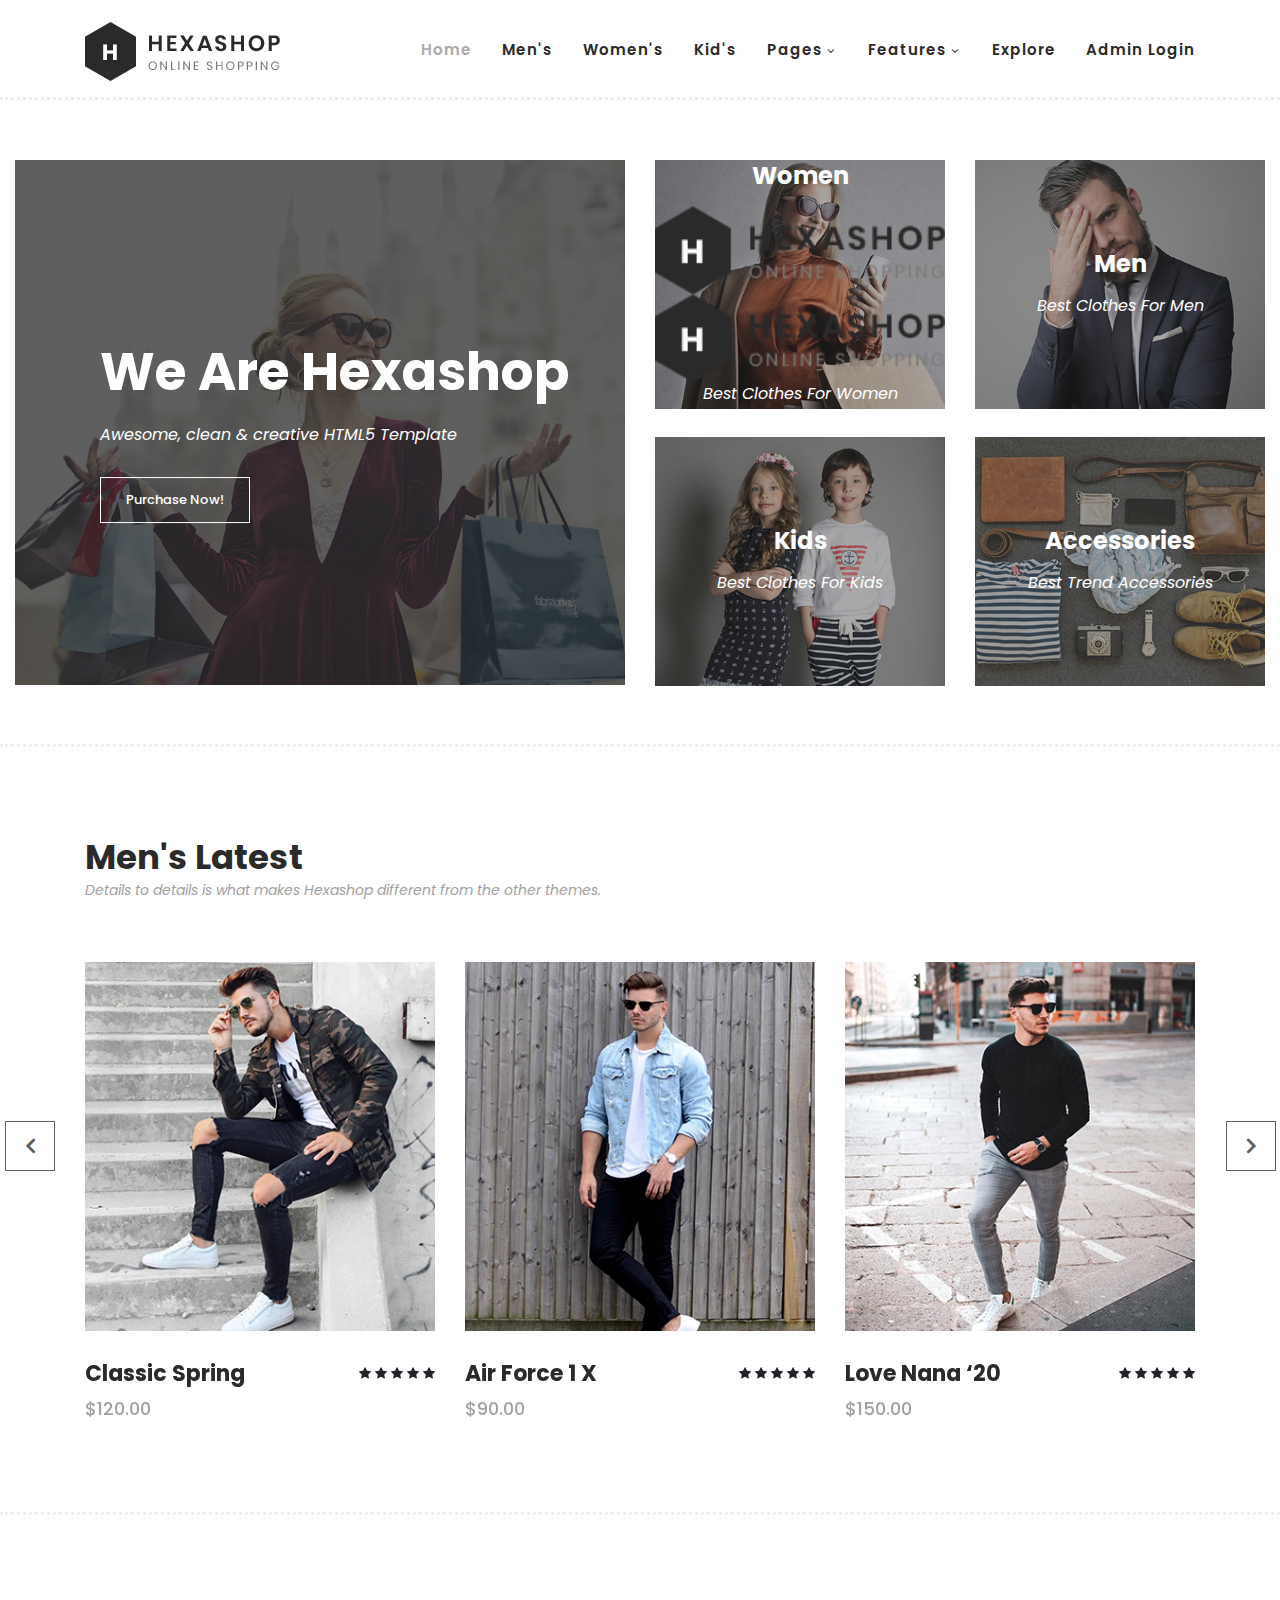
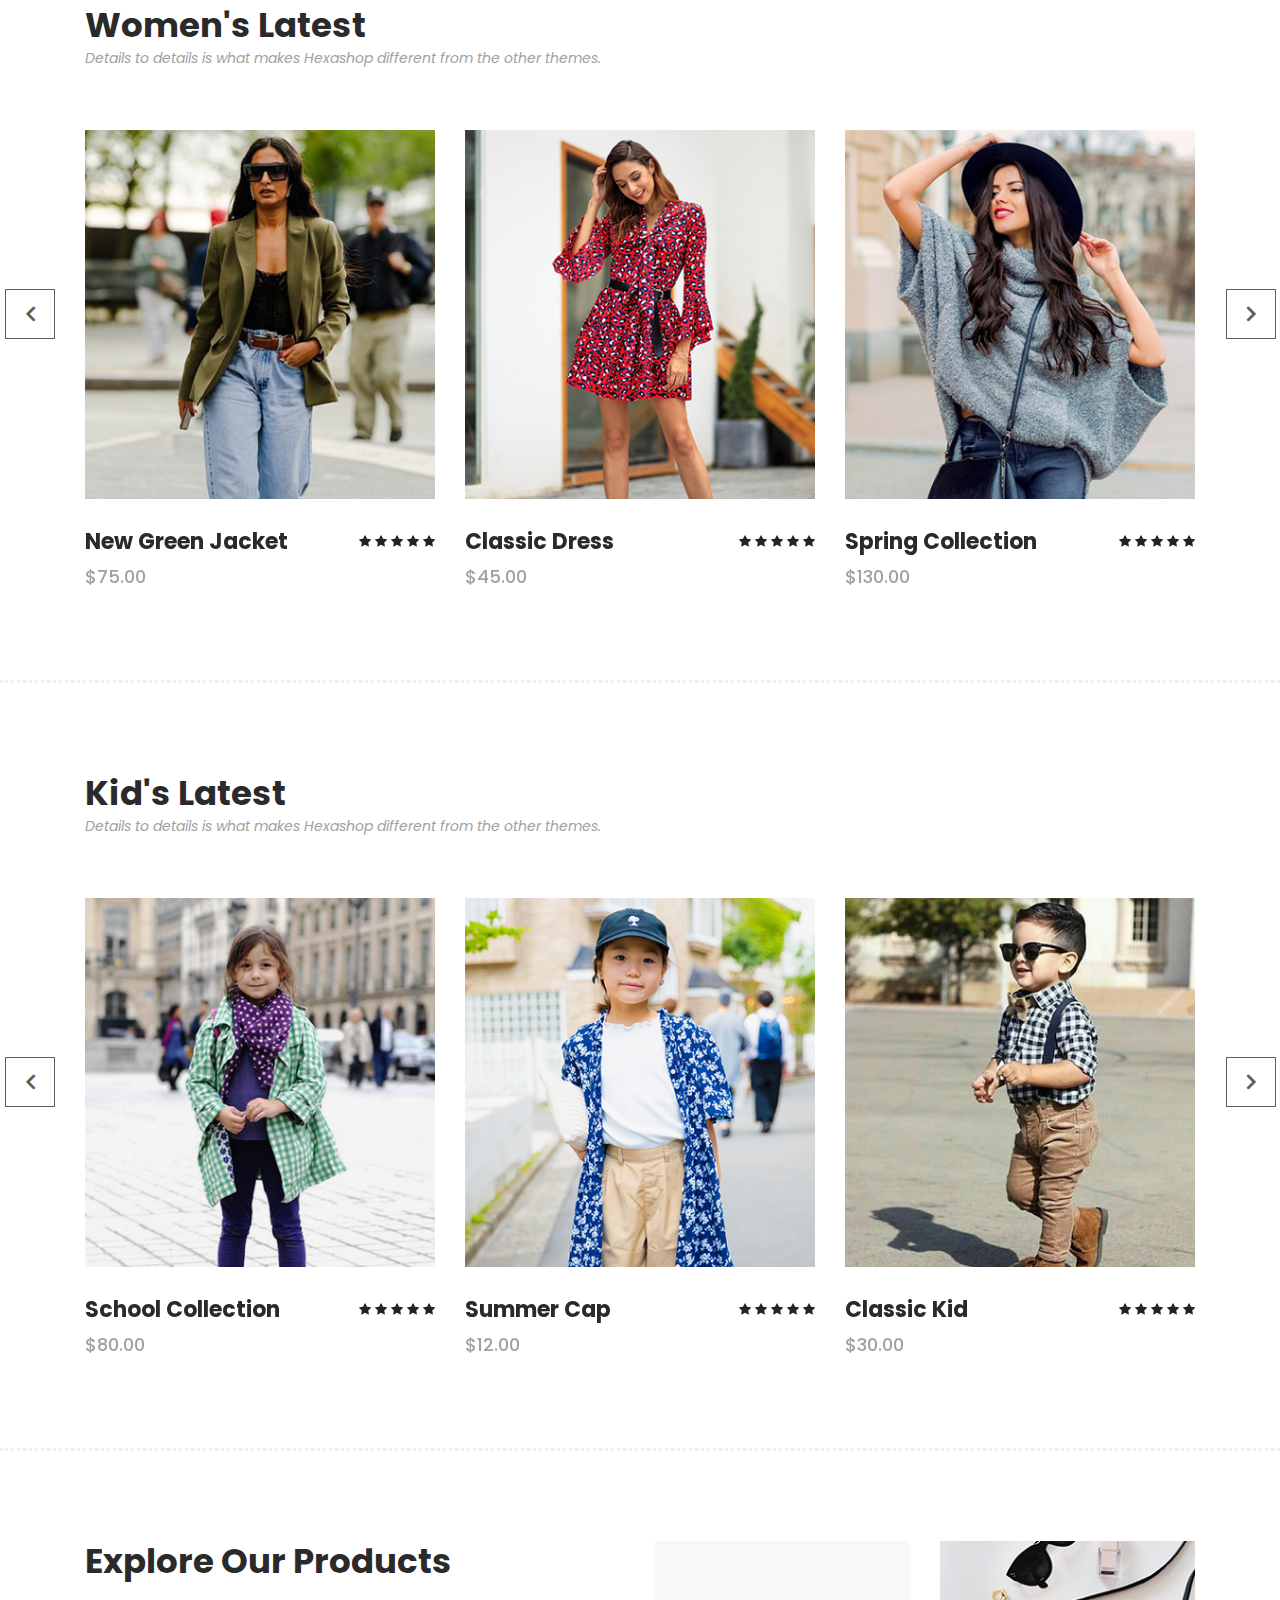
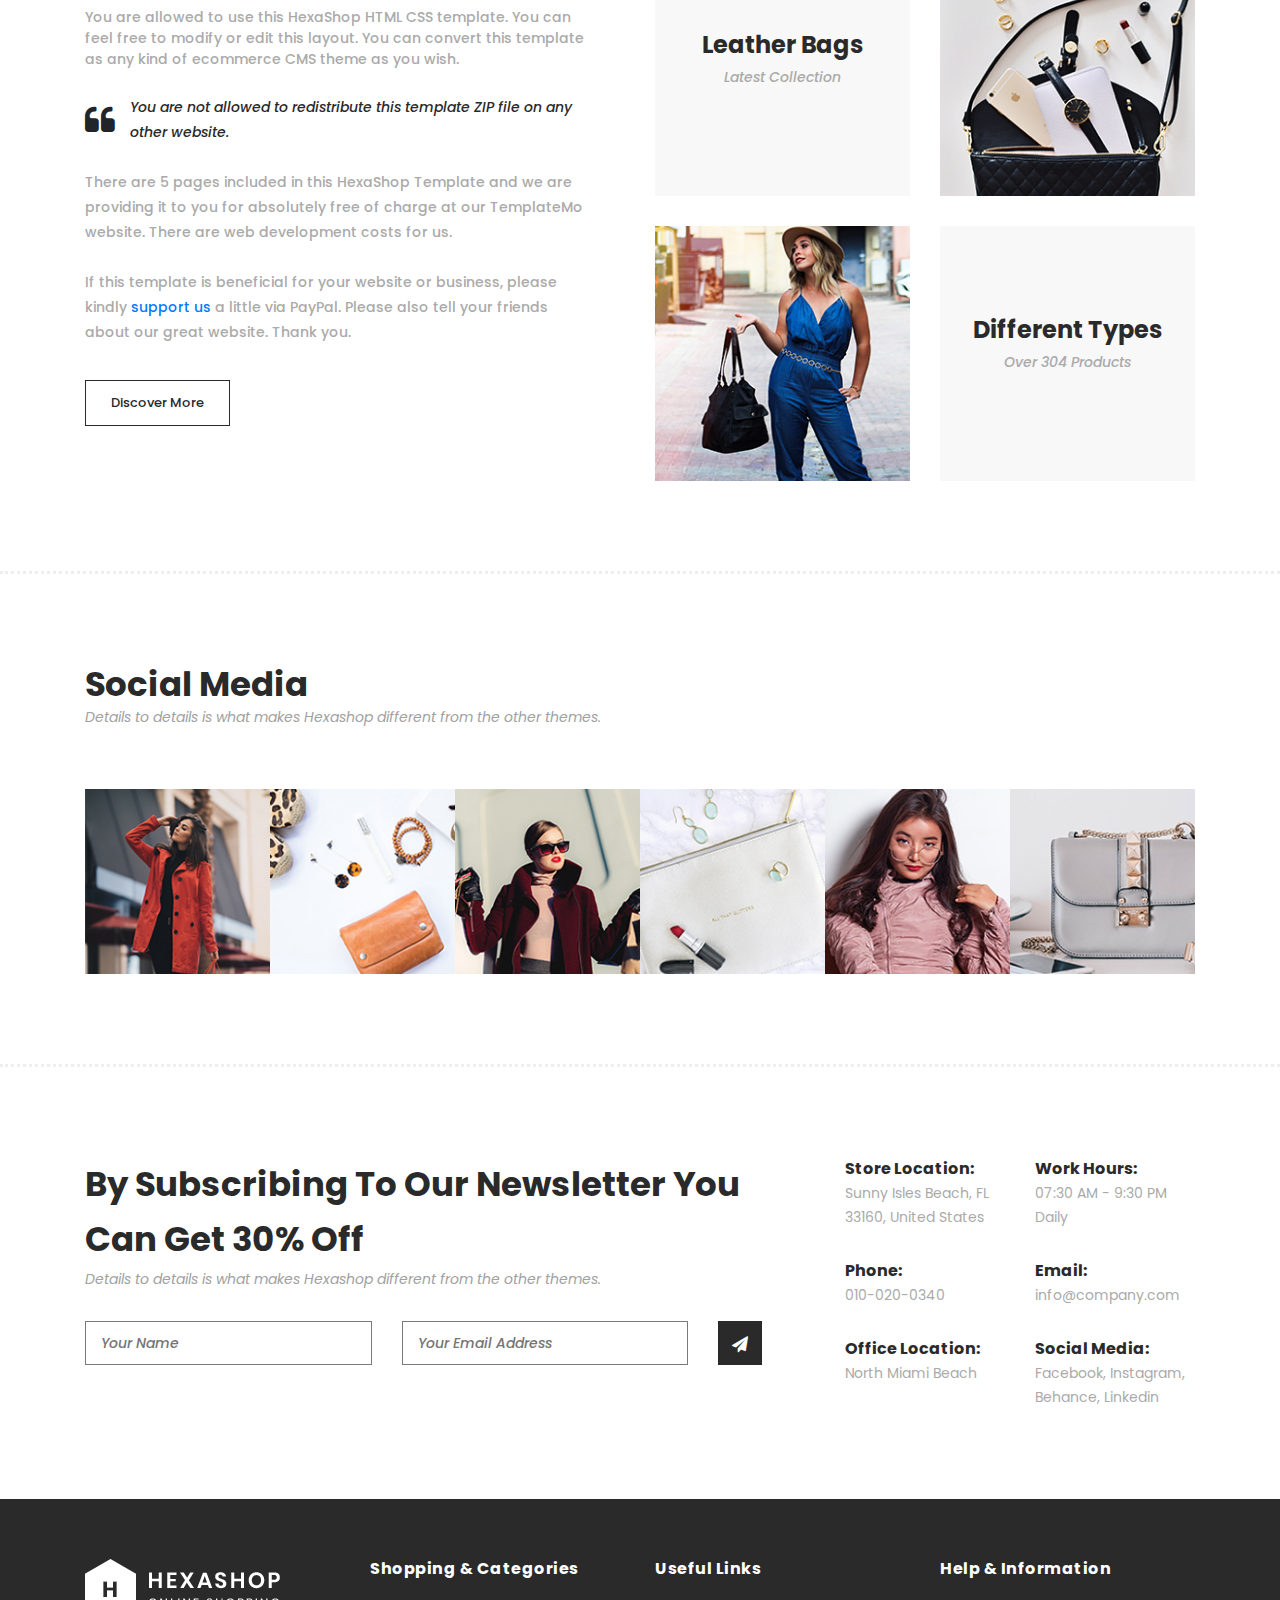
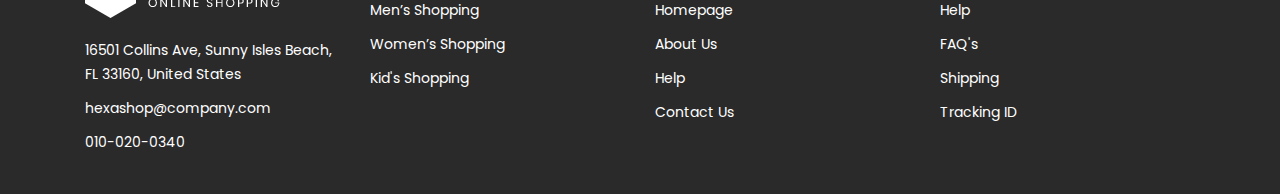
<file: index.html>
<!DOCTYPE html>
<html lang="en">

  <head>

    <meta charset="utf-8">
    <meta name="viewport" content="width=device-width, initial-scale=1, shrink-to-fit=no">
    <meta name="description" content="">
    <meta name="author" content="">
    <link href="https://fonts.googleapis.com/css?family=Poppins:100,200,300,400,500,600,700,800,900&display=swap" rel="stylesheet">

    <title>Hexashop Ecommerce HTML CSS Template</title>


    <!-- Additional CSS Files -->
    <link rel="stylesheet" type="text/css" href="assets/css/bootstrap.min.css">

    <link rel="stylesheet" type="text/css" href="assets/css/font-awesome.css">

    <link rel="stylesheet" href="assets/css/templatemo-hexashop.css">

    <link rel="stylesheet" href="assets/css/owl-carousel.css">

    <link rel="stylesheet" href="assets/css/lightbox.css">
<!--

TemplateMo 571 Hexashop

https://templatemo.com/tm-571-hexashop

-->
    </head>
    
    <body>
    
    <!-- ***** Preloader Start ***** -->
    <div id="preloader">
        <div class="jumper">
            <div></div>
            <div></div>
            <div></div>
        </div>
    </div>  
    <!-- ***** Preloader End ***** -->
    
    
    <!-- ***** Header Area Start ***** -->
    <header class="header-area header-sticky">
        <div class="container">
            <div class="row">
                <div class="col-12">
                    <nav class="main-nav">
                        <!-- ***** Logo Start ***** -->
                        <a href="index.html" class="logo">
                            <img src="assets/images/logo.png" alt="Hexashop Logo">
>
                        </a>
                        <!-- ***** Logo End ***** -->
                        <!-- ***** Menu Start ***** -->
                        <ul class="nav">
                            <li class="scroll-to-section"><a href="#top" class="active">Home</a></li>
                            <li class="scroll-to-section"><a href="#men">Men's</a></li>
                            <li class="scroll-to-section"><a href="#women">Women's</a></li>
                            <li class="scroll-to-section"><a href="#kids">Kid's</a></li>
                            <li class="submenu">
                                <a href="javascript:;">Pages</a>
                                <ul>
                                    <li><a href="about.html">About Us</a></li>
                                    <li><a href="products.html">Products</a></li>
                                    <li><a href="single-product.html">Single Product</a></li>
                                    <li><a href="contact.html">Contact Us</a></li>
                                    <li><a href="contact.html">Login</a></li>
                                    <li><a href="contact.html">Signup</a></li>
                                </ul>
                            </li>
                            <li class="submenu">
                                <a href="javascript:;">Features</a>
                                <ul>
                                    <li><a href="#">Features Page 1</a></li>
                                    <li><a href="#">Features Page 2</a></li>
                                    <li><a href="#">Features Page 3</a></li>
                                    <li><a rel="noopener nofollow" href="https://templatemo.com/page/4" target="_blank">Template Page 4</a></li>
                                </ul>
                            </li>
                            <li class="scroll-to-section"><a href="#explore">Explore</a></li>
                            <li class="scroll-to-section"><a href="#explore">Admin login</a></li>
                        </ul>        
                        <a class='menu-trigger'>
                            <span>Menu</span>
                        </a>
                        <!-- ***** Menu End ***** -->
                    </nav>
                </div>
            </div>
        </div>
    </header>
    <!-- ***** Header Area End ***** -->

    <!-- ***** Main Banner Area Start ***** -->
    <div class="main-banner" id="top">
        <div class="container-fluid">
            <div class="row">
                <div class="col-lg-6">
                    <div class="left-content">
                        <div class="thumb">
                            <div class="inner-content">
                                <h4>We Are Hexashop</h4>
                                <span>Awesome, clean &amp; creative HTML5 Template</span>
                                <div class="main-border-button">
                                    <a href="#">Purchase Now!</a>
                                </div>
                            </div>
                            <img src="assets/images/left-banner-image.jpg" alt="">
                        </div>
                    </div>
                </div>
                <div class="col-lg-6">
                    <div class="right-content">
                        <div class="row">
                            <div class="col-lg-6">
                                <div class="right-first-image">
                                    <div class="thumb">
                                        <div class="inner-content">
                                            <h4>Women</h4><img src="assets/images/logo.png" alt="Hexashop Logo">
                                        <img src="assets/images/logo.png" alt="Hexashop Logo">

                                            <span>Best Clothes For Women</span>
                                        </div>
                                        <div class="hover-content">
                                            <div class="inner">
                                                <h4>Women</h4>
                                                <p>Lorem ipsum dolor sit amet, conservisii ctetur adipiscing elit incid.</p>
                                                <div class="main-border-button">
                                                    <a href="#">Discover More</a>
                                                </div>
                                            </div>
                                        </div>
                                        <img src="assets/images/baner-right-image-01.jpg" alt="Description of the image">
                                    </div>
                                </div>
                            </div>
                            <div class="col-lg-6">
                                <div class="right-first-image">
                                    <div class="thumb">
                                        <div class="inner-content">
                                            <h4>Men</h4>
                                            <span>Best Clothes For Men</span>
                                        </div>
                                        <div class="hover-content">
                                            <div class="inner">
                                                <h4>Men</h4>
                                                <p>Lorem ipsum dolor sit amet, conservisii ctetur adipiscing elit incid.</p>
                                                <div class="main-border-button">
                                                    <a href="#">Discover More</a>
                                                </div>
                                            </div>
                                        </div>
                                        <img src="assets/images/baner-right-image-02.jpg" alt="Description of the image">
                                    </div>
                                </div>
                            </div>
                            <div class="col-lg-6">
                                <div class="right-first-image">
                                    <div class="thumb">
                                        <div class="inner-content">
                                            <h4>Kids</h4>
                                            <span>Best Clothes For Kids</span>
                                        </div>
                                        <div class="hover-content">
                                            <div class="inner">
                                                <h4>Kids</h4>
                                                <p>Lorem ipsum dolor sit amet, conservisii ctetur adipiscing elit incid.</p>
                                                <div class="main-border-button">
                                                    <a href="#">Discover More</a>
                                                </div>
                                            </div>
                                        </div>
                                        <img src="assets/images/baner-right-image-03.jpg" alt="Description of the image">
                                    </div>
                                </div>
                            </div>
                            <div class="col-lg-6">
                                <div class="right-first-image">
                                    <div class="thumb">
                                        <div class="inner-content">
                                            <h4>Accessories</h4>
                                            <span>Best Trend Accessories</span>
                                        </div>
                                        <div class="hover-content">
                                            <div class="inner">
                                                <h4>Accessories</h4>
                                                <p>Lorem ipsum dolor sit amet, conservisii ctetur adipiscing elit incid.</p>
                                                <div class="main-border-button">
                                                    <a href="#">Discover More</a>
                                                </div>
                                            </div>
                                        </div>
                                        <img src="assets/images/baner-right-image-04.jpg" alt="Description of the image">
                                    </div>
                                </div>
                            </div>
                        </div>
                    </div>
                </div>
            </div>
        </div>
    </div>
    <!-- ***** Main Banner Area End ***** -->

    <!-- ***** Men Area Starts ***** -->
    <section class="section" id="men">
        <div class="container">
            <div class="row">
                <div class="col-lg-6">
                    <div class="section-heading">
                        <h2>Men's Latest</h2>
                        <span>Details to details is what makes Hexashop different from the other themes.</span>
                    </div>
                </div>
            </div>
        </div>
        <div class="container">
            <div class="row">
                <div class="col-lg-12">
                    <div class="men-item-carousel">
                        <div class="owl-men-item owl-carousel">
                            <div class="item">
                                <div class="thumb">
                                    <div class="hover-content">
                                        <ul>
                                            <li><a href="single-product.html" title="View Product Details"><i class="fa fa-eye"></i></a></li>
                                            <li><a href="single-product.html" title="View Product Details"><i class="fa fa-star"></i></a></li>
                                            <li><a href="single-product.html" title="View Product Details"><i class="fa fa-shopping-cart"></i></a></li>
                                        </ul>
                                    </div>
                                    <img src="assets/images/men-01.jpg" alt="">
                                </div>
                                <div class="down-content">
                                    <h4>Classic Spring</h4>
                                    <span>$120.00</span>
                                    <ul class="stars">
                                        <li><i class="fa fa-star"></i></li>
                                        <li><i class="fa fa-star"></i></li>
                                        <li><i class="fa fa-star"></i></li>
                                        <li><i class="fa fa-star"></i></li>
                                        <li><i class="fa fa-star"></i></li>
                                    </ul>
                                </div>
                            </div>
                            <div class="item">
                                <div class="thumb">
                                    <div class="hover-content">
                                        <ul>
                                            <li><a href="single-product.html" title="View Product Details"><i class="fa fa-eye"></i></a></li>
                                            <li><a href="single-product.html" title="View Product Details" ><i class="fa fa-star"></i></a></li>
                                            <li><a href="single-product.html" title="View Product Details"><i class="fa fa-shopping-cart"></i></a></li>
                                        </ul>
                                    </div>
                                    <img src="assets/images/men-02.jpg" alt="">
                                </div>
                                <div class="down-content">
                                    <h4>Air Force 1 X</h4>
                                    <span>$90.00</span>
                                    <ul class="stars">
                                        <li><i class="fa fa-star"></i></li>
                                        <li><i class="fa fa-star"></i></li>
                                        <li><i class="fa fa-star"></i></li>
                                        <li><i class="fa fa-star"></i></li>
                                        <li><i class="fa fa-star"></i></li>
                                    </ul>
                                </div>
                            </div>
                            <div class="item">
                                <div class="thumb">
                                    <div class="hover-content">
                                        <ul>
                                            <li><a href="single-product.html" title="View Product Details"><i class="fa fa-eye"></i></a></li>
                                            <li><a href="single-product.html" title="View Product Details"><i class="fa fa-star"></i></a></li>
                                            <li><a href="single-product.html" title="View Product Details"><i class="fa fa-shopping-cart"></i></a></li>
                                        </ul>
                                    </div>
                                    <img src="assets/images/men-03.jpg" alt="">
                                </div>
                                <div class="down-content">
                                    <h4>Love Nana ‘20</h4>
                                    <span>$150.00</span>
                                    <ul class="stars">
                                        <li><i class="fa fa-star"></i></li>
                                        <li><i class="fa fa-star"></i></li>
                                        <li><i class="fa fa-star"></i></li>
                                        <li><i class="fa fa-star"></i></li>
                                        <li><i class="fa fa-star"></i></li>
                                    </ul>
                                </div>
                            </div>
                            <div class="item">
                                <div class="thumb">
                                    <div class="hover-content">
                                        <ul>
                                            <li><a href="single-product.html" title="View Product Details"><i class="fa fa-eye"></i></a></li>
                                            <li><a href="single-product.html" title="View Product Details"><i class="fa fa-star"></i></a></li>
                                            <li><a href="single-product.html" title="View Product Details"><i class="fa fa-shopping-cart"></i></a></li>
                                        </ul>
                                    </div>
                                    <img src="assets/images/men-01.jpg" alt="">
                                </div>
                                <div class="down-content">
                                    <h4>Classic Spring</h4>
                                    <span>$120.00</span>
                                    <ul class="stars">
                                        <li><i class="fa fa-star"></i></li>
                                        <li><i class="fa fa-star"></i></li>
                                        <li><i class="fa fa-star"></i></li>
                                        <li><i class="fa fa-star"></i></li>
                                        <li><i class="fa fa-star"></i></li>
                                    </ul>
                                </div>
                            </div>
                        </div>
                    </div>
                </div>
            </div>
        </div>
    </section>
    <!-- ***** Men Area Ends ***** -->

    <!-- ***** Women Area Starts ***** -->
    <section class="section" id="women">
        <div class="container">
            <div class="row">
                <div class="col-lg-6">
                    <div class="section-heading">
                        <h2>Women's Latest</h2>
                        <span>Details to details is what makes Hexashop different from the other themes.</span>
                    </div>
                </div>
            </div>
        </div>
        <div class="container">
            <div class="row">
                <div class="col-lg-12">
                    <div class="women-item-carousel">
                        <div class="owl-women-item owl-carousel">
                            <div class="item">
                                <div class="thumb">
                                    <div class="hover-content">
                                        <ul>
                                             <li><a href="single-product.html" title="View Product Details"><i class="fa fa-eye"></i></a></li>
                                            <li><a href="single-product.html" title="View Product Details"><i class="fa fa-star"></i></a></li>
                                            <li><a href="single-product.html" title="View Product Details"><i class="fa fa-shopping-cart"></i></a></li>
                                        </ul>
                                    </div>
                                    <img src="assets/images/women-01.jpg" alt="">
                                </div>
                                <div class="down-content">
                                    <h4>New Green Jacket</h4>
                                    <span>$75.00</span>
                                    <ul class="stars">
                                        <li><i class="fa fa-star"></i></li>
                                        <li><i class="fa fa-star"></i></li>
                                        <li><i class="fa fa-star"></i></li>
                                        <li><i class="fa fa-star"></i></li>
                                        <li><i class="fa fa-star"></i></li>
                                    </ul>
                                </div>
                            </div>
                            <div class="item">
                                <div class="thumb">
                                    <div class="hover-content">
                                        <ul>
                                            <li><a href="single-product.html" title="View Product Details"><i class="fa fa-eye"></i></a></li>
                                            <li><a href="single-product.html" title="View Product Details"><i class="fa fa-star"></i></a></li>
                                            <li><a href="single-product.html" title="View Product Details"><i class="fa fa-shopping-cart"></i></a></li>
                                        </ul>
                                    </div>
                                    <img src="assets/images/women-02.jpg" alt="">
                                </div>
                                <div class="down-content">
                                    <h4>Classic Dress</h4>
                                    <span>$45.00</span>
                                    <ul class="stars">
                                        <li><i class="fa fa-star"></i></li>
                                        <li><i class="fa fa-star"></i></li>
                                        <li><i class="fa fa-star"></i></li>
                                        <li><i class="fa fa-star"></i></li>
                                        <li><i class="fa fa-star"></i></li>
                                    </ul>
                                </div>
                            </div>
                            <div class="item">
                                <div class="thumb">
                                    <div class="hover-content">
                                        <ul>
                                            <li><a href="single-product.html" title="View Product Details"><i class="fa fa-eye"></i></a></li>
                                            <li><a href="single-product.html" title="View Product Details"><i class="fa fa-star"></i></a></li>
                                            <li><a href="single-product.html" title="View Product Details"><i class="fa fa-shopping-cart"></i></a></li>
                                        </ul>
                                    </div>
                                    <img src="assets/images/women-03.jpg" alt="">
                                </div>
                                <div class="down-content">
                                    <h4>Spring Collection</h4>
                                    <span>$130.00</span>
                                    <ul class="stars">
                                        <li><i class="fa fa-star"></i></li>
                                        <li><i class="fa fa-star"></i></li>
                                        <li><i class="fa fa-star"></i></li>
                                        <li><i class="fa fa-star"></i></li>
                                        <li><i class="fa fa-star"></i></li>
                                    </ul>
                                </div>
                            </div>
                            <div class="item">
                                <div class="thumb">
                                    <div class="hover-content">
                                        <ul>
                                            <li><a href="single-product.html" title="View Product Details"><i class="fa fa-eye"></i></a></li>
                                            <li><a href="single-product.html" title="View Product Details"><i class="fa fa-star"></i></a></li>
                                            <li><a href="single-product.html" title="View Product Details"><i class="fa fa-shopping-cart"></i></a></li>
                                        </ul>
                                    </div>
                                    <img src="assets/images/women-01.jpg" alt="">
                                </div>
                                <div class="down-content">
                                    <h4>Classic Spring</h4>
                                    <span>$120.00</span>
                                    <ul class="stars">
                                        <li><i class="fa fa-star"></i></li>
                                        <li><i class="fa fa-star"></i></li>
                                        <li><i class="fa fa-star"></i></li>
                                        <li><i class="fa fa-star"></i></li>
                                        <li><i class="fa fa-star"></i></li>
                                    </ul>
                                </div>
                            </div>
                        </div>
                    </div>
                </div>
            </div>
        </div>
    </section>
    <!-- ***** Women Area Ends ***** -->

    <!-- ***** Kids Area Starts ***** -->
    <section class="section" id="kids">
        <div class="container">
            <div class="row">
                <div class="col-lg-6">
                    <div class="section-heading">
                        <h2>Kid's Latest</h2>
                        <span>Details to details is what makes Hexashop different from the other themes.</span>
                    </div>
                </div>
            </div>
        </div>
        <div class="container">
            <div class="row">
                <div class="col-lg-12">
                    <div class="kid-item-carousel">
                        <div class="owl-kid-item owl-carousel">
                            <div class="item">
                                <div class="thumb">
                                    <div class="hover-content">
                                        <ul>
                                            <li><a href="single-product.html" title="View Product Details"><i class="fa fa-eye"></i></a></li>
                                            <li><a href="single-product.html" title="View Product Details"><i class="fa fa-star"></i></a></li>
                                            <li><a href="single-product.html" title="View Product Details"><i class="fa fa-shopping-cart"></i></a></li>
                                        </ul>
                                    </div>
                                    <img src="assets/images/kid-01.jpg" alt="">
                                </div>
                                <div class="down-content">
                                    <h4>School Collection</h4>
                                    <span>$80.00</span>
                                    <ul class="stars">
                                        <li><i class="fa fa-star"></i></li>
                                        <li><i class="fa fa-star"></i></li>
                                        <li><i class="fa fa-star"></i></li>
                                        <li><i class="fa fa-star"></i></li>
                                        <li><i class="fa fa-star"></i></li>
                                    </ul>
                                </div>
                            </div>
                            <div class="item">
                                <div class="thumb">
                                    <div class="hover-content">
                                        <ul>
                                            <li><a href="single-product.html" title="View Product Details"><i class="fa fa-eye"></i></a></li>
                                            <li><a href="single-product.html" title="View Product Details"><i class="fa fa-star"></i></a></li>
                                            <li><a href="single-product.html" title="View Product Details"><i class="fa fa-shopping-cart"></i></a></li>
                                        </ul>
                                    </div>
                                    <img src="assets/images/kid-02.jpg" alt="">
                                </div>
                                <div class="down-content">
                                    <h4>Summer Cap</h4>
                                    <span>$12.00</span>
                                    <ul class="stars">
                                        <li><i class="fa fa-star"></i></li>
                                        <li><i class="fa fa-star"></i></li>
                                        <li><i class="fa fa-star"></i></li>
                                        <li><i class="fa fa-star"></i></li>
                                        <li><i class="fa fa-star"></i></li>
                                    </ul>
                                </div>
                            </div>
                            <div class="item">
                                <div class="thumb">
                                    <div class="hover-content">
                                        <ul>
                                            <li><a href="single-product.html" title="View Product Details"><i class="fa fa-eye"></i></a></li>
                                            <li><a href="single-product.html" title="View Product Details"><i class="fa fa-star"></i></a></li>
                                            <li><a href="single-product.html" title="View Product Details"><i class="fa fa-shopping-cart"></i></a></li>
                                        </ul>
                                    </div>
                                    <img src="assets/images/kid-03.jpg" alt="">
                                </div>
                                <div class="down-content">
                                    <h4>Classic Kid</h4>
                                    <span>$30.00</span>
                                    <ul class="stars">
                                        <li><i class="fa fa-star"></i></li>
                                        <li><i class="fa fa-star"></i></li>
                                        <li><i class="fa fa-star"></i></li>
                                        <li><i class="fa fa-star"></i></li>
                                        <li><i class="fa fa-star"></i></li>
                                    </ul>
                                </div>
                            </div>
                            <div class="item">
                                <div class="thumb">
                                    <div class="hover-content">
                                        <ul>
                                            <li><a href="single-product.html" title="View Product Details"><i class="fa fa-eye"></i></a></li>
                                            <li><a href="single-product.html" title="View Product Details"><i class="fa fa-star"></i></a></li>
                                            <li><a href="single-product.html" title="View Product Details"><i class="fa fa-shopping-cart"></i></a></li>
                                        </ul>
                                    </div>
                                    <img src="assets/images/kid-01.jpg" alt="">
                                </div>
                                <div class="down-content">
                                    <h4>Classic Spring</h4>
                                    <span>$120.00</span>
                                    <ul class="stars">
                                        <li><i class="fa fa-star"></i></li>
                                        <li><i class="fa fa-star"></i></li>
                                        <li><i class="fa fa-star"></i></li>
                                        <li><i class="fa fa-star"></i></li>
                                        <li><i class="fa fa-star"></i></li>
                                    </ul>
                                </div>
                            </div>
                        </div>
                    </div>
                </div>
            </div>
        </div>
    </section>
    <!-- ***** Kids Area Ends ***** -->

    <!-- ***** Explore Area Starts ***** -->
    <section class="section" id="explore">
        <div class="container">
            <div class="row">
                <div class="col-lg-6">
                    <div class="left-content">
                        <h2>Explore Our Products</h2>
                        <span>You are allowed to use this HexaShop HTML CSS template. You can feel free to modify or edit this layout. You can convert this template as any kind of ecommerce CMS theme as you wish.</span>
                        <div class="quote">
                            <i class="fa fa-quote-left"></i><p>You are not allowed to redistribute this template ZIP file on any other website.</p>
                        </div>
                        <p>There are 5 pages included in this HexaShop Template and we are providing it to you for absolutely free of charge at our TemplateMo website. There are web development costs for us.</p>
                        <p>If this template is beneficial for your website or business, please kindly <a rel="nofollow noopener" href="https://paypal.me/templatemo" target="_blank">support us</a> a little via PayPal. Please also tell your friends about our great website. Thank you.</p>
                        <div class="main-border-button">
                            <a href="products.html">Discover More</a>
                        </div>
                    </div>
                </div>
                <div class="col-lg-6">
                    <div class="right-content">
                        <div class="row">
                            <div class="col-lg-6">
                                <div class="leather">
                                    <h4>Leather Bags</h4>
                                    <span>Latest Collection</span>
                                </div>
                            </div>
                            <div class="col-lg-6">
                                <div class="first-image">
                                    <img src="assets/images/explore-image-01.jpg" alt="">
                                </div>
                            </div>
                            <div class="col-lg-6">
                                <div class="second-image">
                                    <img src="assets/images/explore-image-02.jpg" alt="">
                                </div>
                            </div>
                            <div class="col-lg-6">
                                <div class="types">
                                    <h4>Different Types</h4>
                                    <span>Over 304 Products</span>
                                </div>
                            </div>
                        </div>
                    </div>
                </div>
            </div>
        </div>
    </section>
    <!-- ***** Explore Area Ends ***** -->

    <!-- ***** Social Area Starts ***** -->
    <section class="section" id="social">
        <div class="container">
            <div class="row">
                <div class="col-lg-12">
                    <div class="section-heading">
                        <h2>Social Media</h2>
                        <span>Details to details is what makes Hexashop different from the other themes.</span>
                    </div>
                </div>
            </div>
        </div>
        <div class="container">
            <div class="row images">
                <div class="col-2">
                    <div class="thumb">
                        <div class="icon">
                            <a href="http://instagram.com">
                                <h6>Fashion</h6>
                                <i class="fa fa-instagram"></i>
                            </a>
                        </div>
                        <img src="assets/images/instagram-01.jpg" alt="">
                    </div>
                </div>
                <div class="col-2">
                    <div class="thumb">
                        <div class="icon">
                            <a href="http://instagram.com">
                                <h6>New</h6>
                                <i class="fa fa-instagram"></i>
                            </a>
                        </div>
                        <img src="assets/images/instagram-02.jpg" alt="">
                    </div>
                </div>
                <div class="col-2">
                    <div class="thumb">
                        <div class="icon">
                            <a href="http://instagram.com">
                                <h6>Brand</h6>
                                <i class="fa fa-instagram"></i>
                            </a>
                        </div>
                        <img src="assets/images/instagram-03.jpg" alt="">
                    </div>
                </div>
                <div class="col-2">
                    <div class="thumb">
                        <div class="icon">
                            <a href="http://instagram.com">
                                <h6>Makeup</h6>
                                <i class="fa fa-instagram"></i>
                            </a>
                        </div>
                        <img src="assets/images/instagram-04.jpg" alt="">
                    </div>
                </div>
                <div class="col-2">
                    <div class="thumb">
                        <div class="icon">
                            <a href="http://instagram.com">
                                <h6>Leather</h6>
                                <i class="fa fa-instagram"></i>
                            </a>
                        </div>
                        <img src="assets/images/instagram-05.jpg" alt="">
                    </div>
                </div>
                <div class="col-2">
                    <div class="thumb">
                        <div class="icon">
                            <a href="http://instagram.com">
                                <h6>Bag</h6>
                                <i class="fa fa-instagram"></i>
                            </a>
                        </div>
                        <img src="assets/images/instagram-06.jpg" alt="">
                    </div>
                </div>
            </div>
        </div>
    </section>
    <!-- ***** Social Area Ends ***** -->

    <!-- ***** Subscribe Area Starts ***** -->
    <div class="subscribe">
        <div class="container">
            <div class="row">
                <div class="col-lg-8">
                    <div class="section-heading">
                        <h2>By Subscribing To Our Newsletter You Can Get 30% Off</h2>
                        <span>Details to details is what makes Hexashop different from the other themes.</span>
                    </div>
                    <form id="subscribe" action="" method="get">
                        <div class="row">
                          <div class="col-lg-5">
                            <fieldset>
                              <input name="name" type="text" id="name" placeholder="Your Name" required="">
                            </fieldset>
                          </div>
                          <div class="col-lg-5">
                            <fieldset>
                              <input name="email" type="text" id="email" pattern="[^ @]*@[^ @]*" placeholder="Your Email Address" required="">
                            </fieldset>
                          </div>
                          <div class="col-lg-2">
                            <fieldset>
                                <button type="submit" id="form-submit" class="main-dark-button" title="Submit Form"><i class="fa fa-paper-plane"></i></button>
                            </fieldset>
                          </div>
                        </div>
                    </form>
                </div>
                <div class="col-lg-4">
                    <div class="row">
                        <div class="col-6">
                            <ul>
                                <li>Store Location:<br><span>Sunny Isles Beach, FL 33160, United States</span></li>
                                <li>Phone:<br><span>010-020-0340</span></li>
                                <li>Office Location:<br><span>North Miami Beach</span></li>
                            </ul>
                        </div>
                        <div class="col-6">
                            <ul>
                                <li>Work Hours:<br><span>07:30 AM - 9:30 PM Daily</span></li>
                                <li>Email:<br><span>info@company.com</span></li>
                                <li>Social Media:<br><span><a href="#">Facebook</a>, <a href="#">Instagram</a>, <a href="#">Behance</a>, <a href="#">Linkedin</a></span></li>
                            </ul>
                        </div>
                    </div>
                </div>
            </div>
        </div>
    </div>
    <!-- ***** Subscribe Area Ends ***** -->
    
    <!-- ***** Footer Start ***** -->
    <footer>
        <div class="container">
            <div class="row">
                <div class="col-lg-3">
                    <div class="first-item">
                        <div class="logo">
                            <img src="assets/images/white-logo.png" alt="hexashop ecommerce templatemo">
                        </div>
                        <ul>
                            <li><a href="#">16501 Collins Ave, Sunny Isles Beach, FL 33160, United States</a></li>
                            <li><a href="#">hexashop@company.com</a></li>
                            <li><a href="#">010-020-0340</a></li>
                        </ul>
                    </div>
                </div>
                <div class="col-lg-3">
                    <h4>Shopping &amp; Categories</h4>
                    <ul>
                        <li><a href="#">Men’s Shopping</a></li>
                        <li><a href="#">Women’s Shopping</a></li>
                        <li><a href="#">Kid's Shopping</a></li>
                    </ul>
                </div>
                <div class="col-lg-3">
                    <h4>Useful Links</h4>
                    <ul>
                        <li><a href="#">Homepage</a></li>
                        <li><a href="#">About Us</a></li>
                        <li><a href="#">Help</a></li>
                        <li><a href="#">Contact Us</a></li>
                    </ul>
                </div>
                <div class="col-lg-3">
                    <h4>Help &amp; Information</h4>
                    <ul>
                        <li><a href="#">Help</a></li>
                        <li><a href="#">FAQ's</a></li>
                        <li><a href="#">Shipping</a></li>
                        <li><a href="#">Tracking ID</a></li>
                    </ul>
                </div>
                
            </div>
        </div>
    </footer>
    

    <!-- jQuery -->
    <script src="assets/js/jquery-2.1.0.min.js"></script>

    <!-- Bootstrap -->
    <script src="assets/js/popper.js"></script>
    <script src="assets/js/bootstrap.min.js"></script>

    <!-- Plugins -->
    <script src="assets/js/owl-carousel.js"></script>
    <script src="assets/js/accordions.js"></script>
    <script src="assets/js/datepicker.js"></script>
    <script src="assets/js/scrollreveal.min.js"></script>
    <script src="assets/js/waypoints.min.js"></script>
    <script src="assets/js/jquery.counterup.min.js"></script>
    <script src="assets/js/imgfix.min.js"></script> 
    <script src="assets/js/slick.js"></script> 
    <script src="assets/js/lightbox.js"></script> 
    <script src="assets/js/isotope.js"></script> 
    
    <!-- Global Init -->
    <script src="assets/js/custom.js"></script>

    <script>

        $(function() {
            var selectedClass = "";
            $("p").click(function(){
            selectedClass = $(this).attr("data-rel");
            $("#portfolio").fadeTo(50, 0.1);
                $("#portfolio div").not("."+selectedClass).fadeOut();
            setTimeout(function() {
              $("."+selectedClass).fadeIn();
              $("#portfolio").fadeTo(50, 1);
            }, 500);
                
            });
        });

    </script>

  </body>
</html>
</file>
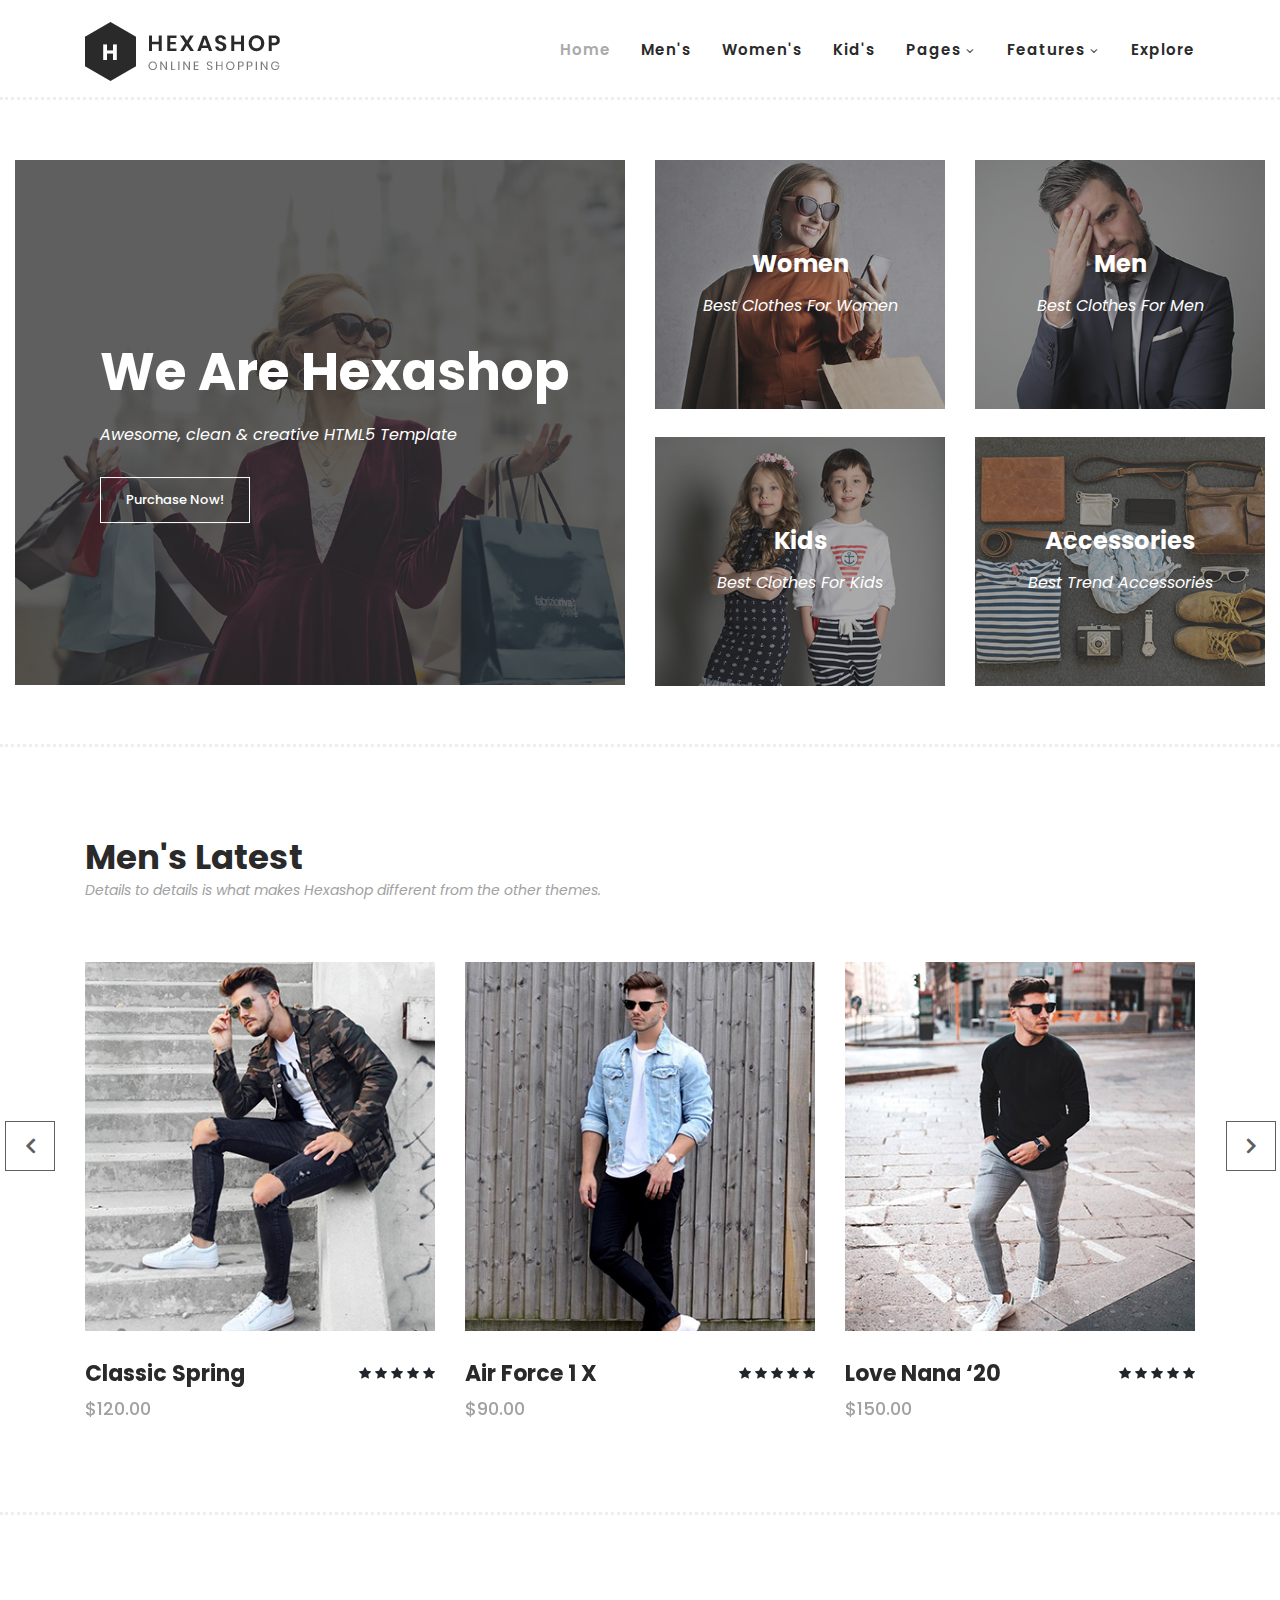
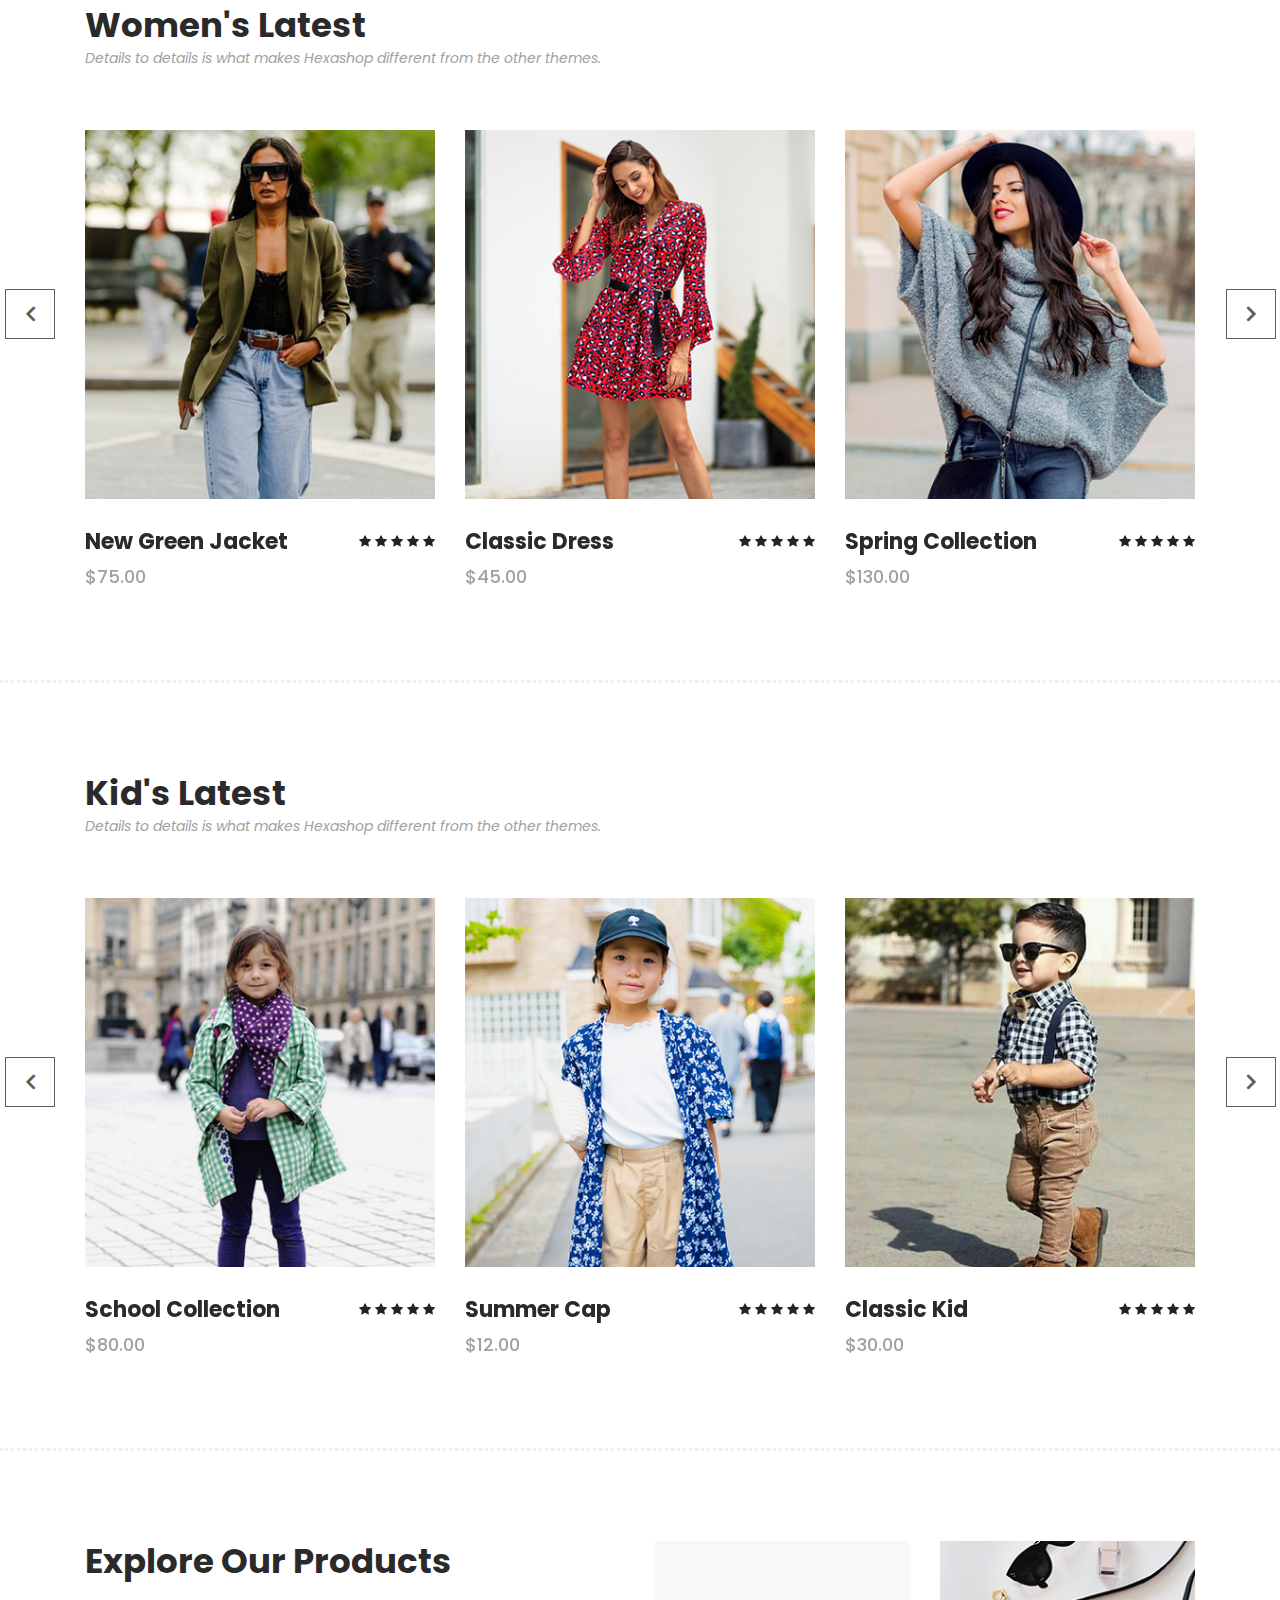
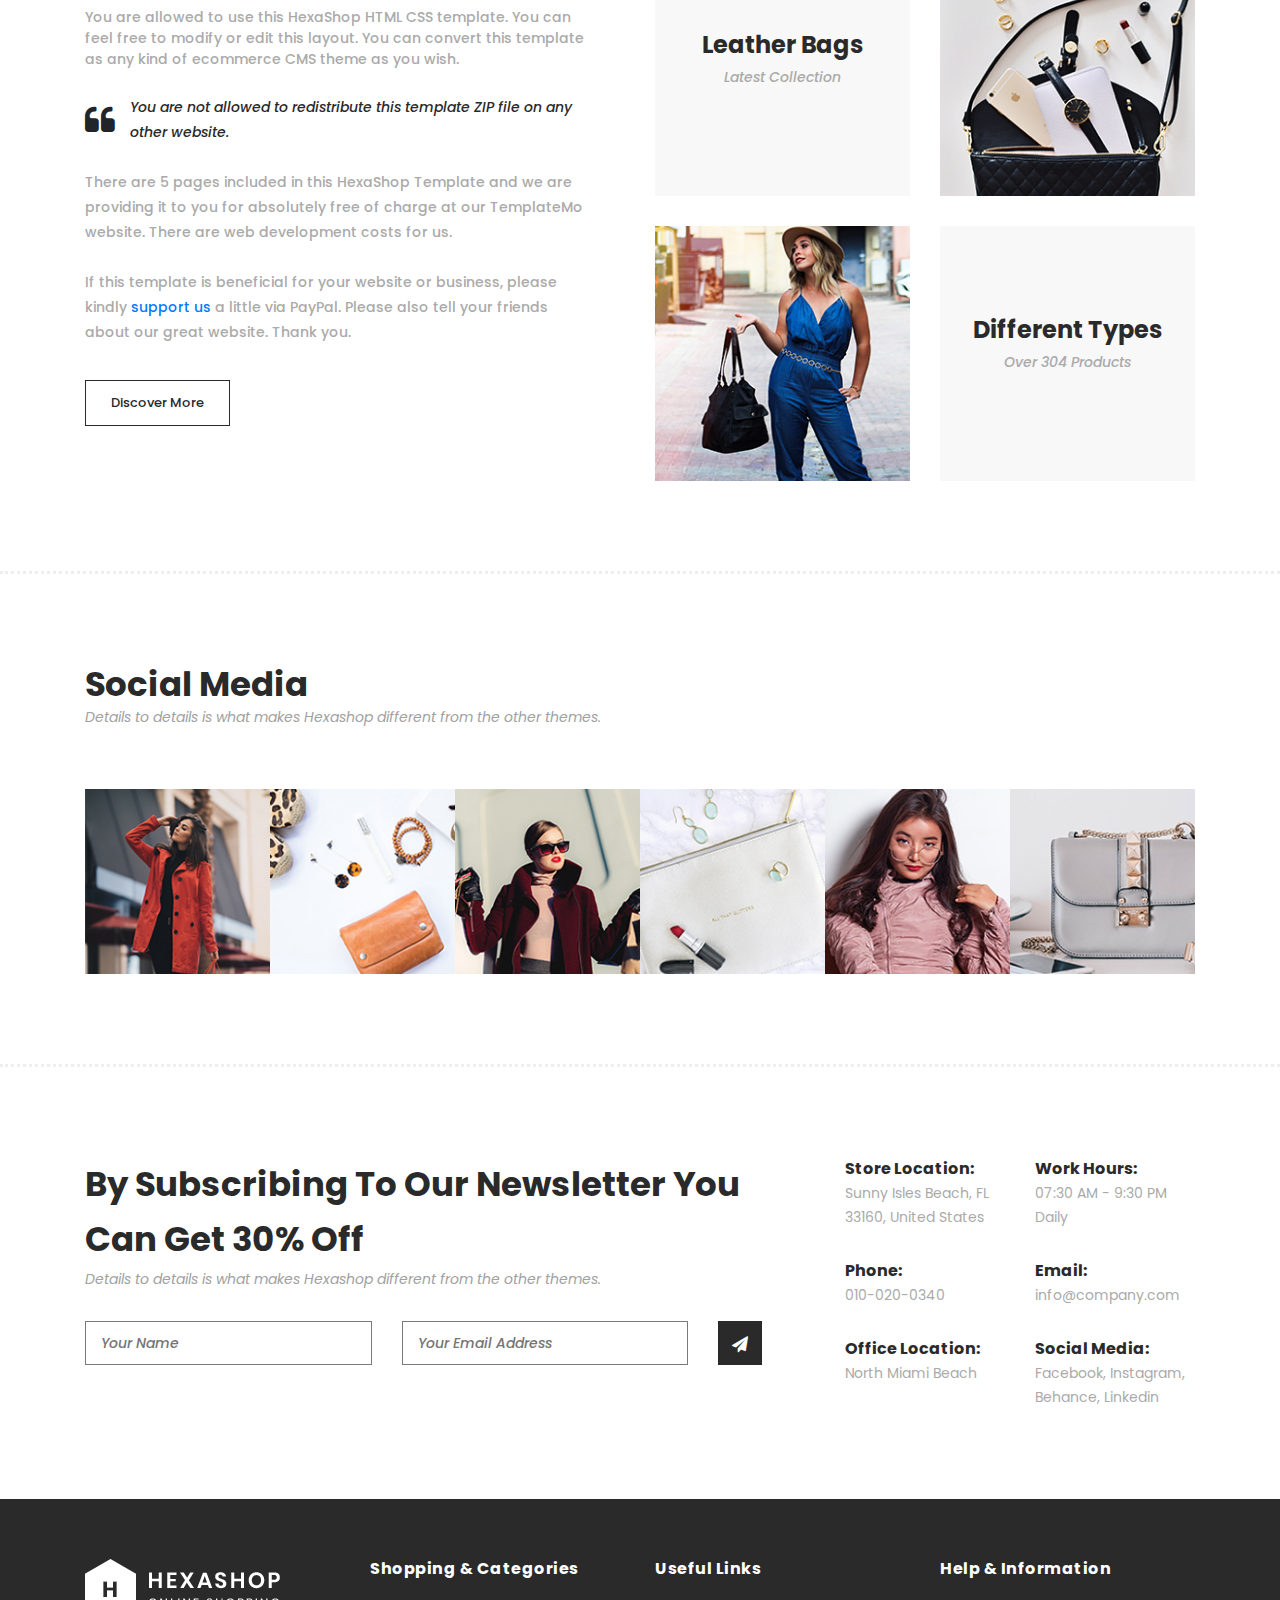
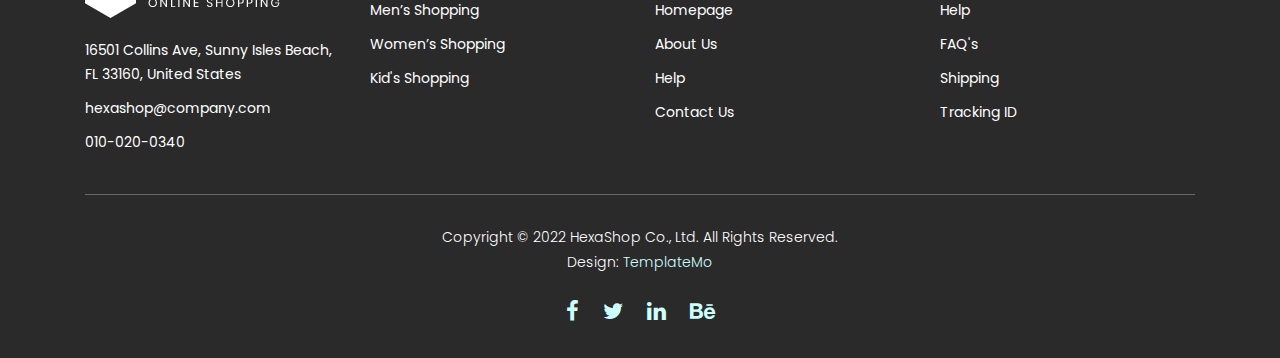
<file: templatemo_571_hexashop/index.html>
<!DOCTYPE html>
<html lang="en">

  <head>

    <meta charset="utf-8">
    <meta name="viewport" content="width=device-width, initial-scale=1, shrink-to-fit=no">
    <meta name="description" content="">
    <meta name="author" content="">
    <link href="https://fonts.googleapis.com/css?family=Poppins:100,200,300,400,500,600,700,800,900&display=swap" rel="stylesheet">

    <title>Hexashop Ecommerce HTML CSS Template</title>


    <!-- Additional CSS Files -->
    <link rel="stylesheet" type="text/css" href="assets/css/bootstrap.min.css">

    <link rel="stylesheet" type="text/css" href="assets/css/font-awesome.css">

    <link rel="stylesheet" href="assets/css/templatemo-hexashop.css">

    <link rel="stylesheet" href="assets/css/owl-carousel.css">

    <link rel="stylesheet" href="assets/css/lightbox.css">
<!--

TemplateMo 571 Hexashop

https://templatemo.com/tm-571-hexashop

-->
    </head>
    
    <body>
    
    <!-- ***** Preloader Start ***** -->
    <div id="preloader">
        <div class="jumper">
            <div></div>
            <div></div>
            <div></div>
        </div>
    </div>  
    <!-- ***** Preloader End ***** -->
    
    
    <!-- ***** Header Area Start ***** -->
    <header class="header-area header-sticky">
        <div class="container">
            <div class="row">
                <div class="col-12">
                    <nav class="main-nav">
                        <!-- ***** Logo Start ***** -->
                        <a href="index.html" class="logo">
                            <img src="assets/images/logo.png">
                        </a>
                        <!-- ***** Logo End ***** -->
                        <!-- ***** Menu Start ***** -->
                        <ul class="nav">
                            <li class="scroll-to-section"><a href="#top" class="active">Home</a></li>
                            <li class="scroll-to-section"><a href="#men">Men's</a></li>
                            <li class="scroll-to-section"><a href="#women">Women's</a></li>
                            <li class="scroll-to-section"><a href="#kids">Kid's</a></li>
                            <li class="submenu">
                                <a href="javascript:;">Pages</a>
                                <ul>
                                    <li><a href="about.html">About Us</a></li>
                                    <li><a href="products.html">Products</a></li>
                                    <li><a href="single-product.html">Single Product</a></li>
                                    <li><a href="contact.html">Contact Us</a></li>
                                </ul>
                            </li>
                            <li class="submenu">
                                <a href="javascript:;">Features</a>
                                <ul>
                                    <li><a href="#">Features Page 1</a></li>
                                    <li><a href="#">Features Page 2</a></li>
                                    <li><a href="#">Features Page 3</a></li>
                                    <li><a rel="nofollow" href="https://templatemo.com/page/4" target="_blank">Template Page 4</a></li>
                                </ul>
                            </li>
                            <li class="scroll-to-section"><a href="#explore">Explore</a></li>
                        </ul>        
                        <a class='menu-trigger'>
                            <span>Menu</span>
                        </a>
                        <!-- ***** Menu End ***** -->
                    </nav>
                </div>
            </div>
        </div>
    </header>
    <!-- ***** Header Area End ***** -->

    <!-- ***** Main Banner Area Start ***** -->
    <div class="main-banner" id="top">
        <div class="container-fluid">
            <div class="row">
                <div class="col-lg-6">
                    <div class="left-content">
                        <div class="thumb">
                            <div class="inner-content">
                                <h4>We Are Hexashop</h4>
                                <span>Awesome, clean &amp; creative HTML5 Template</span>
                                <div class="main-border-button">
                                    <a href="#">Purchase Now!</a>
                                </div>
                            </div>
                            <img src="assets/images/left-banner-image.jpg" alt="">
                        </div>
                    </div>
                </div>
                <div class="col-lg-6">
                    <div class="right-content">
                        <div class="row">
                            <div class="col-lg-6">
                                <div class="right-first-image">
                                    <div class="thumb">
                                        <div class="inner-content">
                                            <h4>Women</h4>
                                            <span>Best Clothes For Women</span>
                                        </div>
                                        <div class="hover-content">
                                            <div class="inner">
                                                <h4>Women</h4>
                                                <p>Lorem ipsum dolor sit amet, conservisii ctetur adipiscing elit incid.</p>
                                                <div class="main-border-button">
                                                    <a href="#">Discover More</a>
                                                </div>
                                            </div>
                                        </div>
                                        <img src="assets/images/baner-right-image-01.jpg">
                                    </div>
                                </div>
                            </div>
                            <div class="col-lg-6">
                                <div class="right-first-image">
                                    <div class="thumb">
                                        <div class="inner-content">
                                            <h4>Men</h4>
                                            <span>Best Clothes For Men</span>
                                        </div>
                                        <div class="hover-content">
                                            <div class="inner">
                                                <h4>Men</h4>
                                                <p>Lorem ipsum dolor sit amet, conservisii ctetur adipiscing elit incid.</p>
                                                <div class="main-border-button">
                                                    <a href="#">Discover More</a>
                                                </div>
                                            </div>
                                        </div>
                                        <img src="assets/images/baner-right-image-02.jpg">
                                    </div>
                                </div>
                            </div>
                            <div class="col-lg-6">
                                <div class="right-first-image">
                                    <div class="thumb">
                                        <div class="inner-content">
                                            <h4>Kids</h4>
                                            <span>Best Clothes For Kids</span>
                                        </div>
                                        <div class="hover-content">
                                            <div class="inner">
                                                <h4>Kids</h4>
                                                <p>Lorem ipsum dolor sit amet, conservisii ctetur adipiscing elit incid.</p>
                                                <div class="main-border-button">
                                                    <a href="#">Discover More</a>
                                                </div>
                                            </div>
                                        </div>
                                        <img src="assets/images/baner-right-image-03.jpg">
                                    </div>
                                </div>
                            </div>
                            <div class="col-lg-6">
                                <div class="right-first-image">
                                    <div class="thumb">
                                        <div class="inner-content">
                                            <h4>Accessories</h4>
                                            <span>Best Trend Accessories</span>
                                        </div>
                                        <div class="hover-content">
                                            <div class="inner">
                                                <h4>Accessories</h4>
                                                <p>Lorem ipsum dolor sit amet, conservisii ctetur adipiscing elit incid.</p>
                                                <div class="main-border-button">
                                                    <a href="#">Discover More</a>
                                                </div>
                                            </div>
                                        </div>
                                        <img src="assets/images/baner-right-image-04.jpg">
                                    </div>
                                </div>
                            </div>
                        </div>
                    </div>
                </div>
            </div>
        </div>
    </div>
    <!-- ***** Main Banner Area End ***** -->

    <!-- ***** Men Area Starts ***** -->
    <section class="section" id="men">
        <div class="container">
            <div class="row">
                <div class="col-lg-6">
                    <div class="section-heading">
                        <h2>Men's Latest</h2>
                        <span>Details to details is what makes Hexashop different from the other themes.</span>
                    </div>
                </div>
            </div>
        </div>
        <div class="container">
            <div class="row">
                <div class="col-lg-12">
                    <div class="men-item-carousel">
                        <div class="owl-men-item owl-carousel">
                            <div class="item">
                                <div class="thumb">
                                    <div class="hover-content">
                                        <ul>
                                            <li><a href="single-product.html"><i class="fa fa-eye"></i></a></li>
                                            <li><a href="single-product.html"><i class="fa fa-star"></i></a></li>
                                            <li><a href="single-product.html"><i class="fa fa-shopping-cart"></i></a></li>
                                        </ul>
                                    </div>
                                    <img src="assets/images/men-01.jpg" alt="">
                                </div>
                                <div class="down-content">
                                    <h4>Classic Spring</h4>
                                    <span>$120.00</span>
                                    <ul class="stars">
                                        <li><i class="fa fa-star"></i></li>
                                        <li><i class="fa fa-star"></i></li>
                                        <li><i class="fa fa-star"></i></li>
                                        <li><i class="fa fa-star"></i></li>
                                        <li><i class="fa fa-star"></i></li>
                                    </ul>
                                </div>
                            </div>
                            <div class="item">
                                <div class="thumb">
                                    <div class="hover-content">
                                        <ul>
                                            <li><a href="single-product.html"><i class="fa fa-eye"></i></a></li>
                                            <li><a href="single-product.html"><i class="fa fa-star"></i></a></li>
                                            <li><a href="single-product.html"><i class="fa fa-shopping-cart"></i></a></li>
                                        </ul>
                                    </div>
                                    <img src="assets/images/men-02.jpg" alt="">
                                </div>
                                <div class="down-content">
                                    <h4>Air Force 1 X</h4>
                                    <span>$90.00</span>
                                    <ul class="stars">
                                        <li><i class="fa fa-star"></i></li>
                                        <li><i class="fa fa-star"></i></li>
                                        <li><i class="fa fa-star"></i></li>
                                        <li><i class="fa fa-star"></i></li>
                                        <li><i class="fa fa-star"></i></li>
                                    </ul>
                                </div>
                            </div>
                            <div class="item">
                                <div class="thumb">
                                    <div class="hover-content">
                                        <ul>
                                            <li><a href="single-product.html"><i class="fa fa-eye"></i></a></li>
                                            <li><a href="single-product.html"><i class="fa fa-star"></i></a></li>
                                            <li><a href="single-product.html"><i class="fa fa-shopping-cart"></i></a></li>
                                        </ul>
                                    </div>
                                    <img src="assets/images/men-03.jpg" alt="">
                                </div>
                                <div class="down-content">
                                    <h4>Love Nana ‘20</h4>
                                    <span>$150.00</span>
                                    <ul class="stars">
                                        <li><i class="fa fa-star"></i></li>
                                        <li><i class="fa fa-star"></i></li>
                                        <li><i class="fa fa-star"></i></li>
                                        <li><i class="fa fa-star"></i></li>
                                        <li><i class="fa fa-star"></i></li>
                                    </ul>
                                </div>
                            </div>
                            <div class="item">
                                <div class="thumb">
                                    <div class="hover-content">
                                        <ul>
                                            <li><a href="single-product.html"><i class="fa fa-eye"></i></a></li>
                                            <li><a href="single-product.html"><i class="fa fa-star"></i></a></li>
                                            <li><a href="single-product.html"><i class="fa fa-shopping-cart"></i></a></li>
                                        </ul>
                                    </div>
                                    <img src="assets/images/men-01.jpg" alt="">
                                </div>
                                <div class="down-content">
                                    <h4>Classic Spring</h4>
                                    <span>$120.00</span>
                                    <ul class="stars">
                                        <li><i class="fa fa-star"></i></li>
                                        <li><i class="fa fa-star"></i></li>
                                        <li><i class="fa fa-star"></i></li>
                                        <li><i class="fa fa-star"></i></li>
                                        <li><i class="fa fa-star"></i></li>
                                    </ul>
                                </div>
                            </div>
                        </div>
                    </div>
                </div>
            </div>
        </div>
    </section>
    <!-- ***** Men Area Ends ***** -->

    <!-- ***** Women Area Starts ***** -->
    <section class="section" id="women">
        <div class="container">
            <div class="row">
                <div class="col-lg-6">
                    <div class="section-heading">
                        <h2>Women's Latest</h2>
                        <span>Details to details is what makes Hexashop different from the other themes.</span>
                    </div>
                </div>
            </div>
        </div>
        <div class="container">
            <div class="row">
                <div class="col-lg-12">
                    <div class="women-item-carousel">
                        <div class="owl-women-item owl-carousel">
                            <div class="item">
                                <div class="thumb">
                                    <div class="hover-content">
                                        <ul>
                                            <li><a href="single-product.html"><i class="fa fa-eye"></i></a></li>
                                            <li><a href="single-product.html"><i class="fa fa-star"></i></a></li>
                                            <li><a href="single-product.html"><i class="fa fa-shopping-cart"></i></a></li>
                                        </ul>
                                    </div>
                                    <img src="assets/images/women-01.jpg" alt="">
                                </div>
                                <div class="down-content">
                                    <h4>New Green Jacket</h4>
                                    <span>$75.00</span>
                                    <ul class="stars">
                                        <li><i class="fa fa-star"></i></li>
                                        <li><i class="fa fa-star"></i></li>
                                        <li><i class="fa fa-star"></i></li>
                                        <li><i class="fa fa-star"></i></li>
                                        <li><i class="fa fa-star"></i></li>
                                    </ul>
                                </div>
                            </div>
                            <div class="item">
                                <div class="thumb">
                                    <div class="hover-content">
                                        <ul>
                                            <li><a href="single-product.html"><i class="fa fa-eye"></i></a></li>
                                            <li><a href="single-product.html"><i class="fa fa-star"></i></a></li>
                                            <li><a href="single-product.html"><i class="fa fa-shopping-cart"></i></a></li>
                                        </ul>
                                    </div>
                                    <img src="assets/images/women-02.jpg" alt="">
                                </div>
                                <div class="down-content">
                                    <h4>Classic Dress</h4>
                                    <span>$45.00</span>
                                    <ul class="stars">
                                        <li><i class="fa fa-star"></i></li>
                                        <li><i class="fa fa-star"></i></li>
                                        <li><i class="fa fa-star"></i></li>
                                        <li><i class="fa fa-star"></i></li>
                                        <li><i class="fa fa-star"></i></li>
                                    </ul>
                                </div>
                            </div>
                            <div class="item">
                                <div class="thumb">
                                    <div class="hover-content">
                                        <ul>
                                            <li><a href="single-product.html"><i class="fa fa-eye"></i></a></li>
                                            <li><a href="single-product.html"><i class="fa fa-star"></i></a></li>
                                            <li><a href="single-product.html"><i class="fa fa-shopping-cart"></i></a></li>
                                        </ul>
                                    </div>
                                    <img src="assets/images/women-03.jpg" alt="">
                                </div>
                                <div class="down-content">
                                    <h4>Spring Collection</h4>
                                    <span>$130.00</span>
                                    <ul class="stars">
                                        <li><i class="fa fa-star"></i></li>
                                        <li><i class="fa fa-star"></i></li>
                                        <li><i class="fa fa-star"></i></li>
                                        <li><i class="fa fa-star"></i></li>
                                        <li><i class="fa fa-star"></i></li>
                                    </ul>
                                </div>
                            </div>
                            <div class="item">
                                <div class="thumb">
                                    <div class="hover-content">
                                        <ul>
                                            <li><a href="single-product.html"><i class="fa fa-eye"></i></a></li>
                                            <li><a href="single-product.html"><i class="fa fa-star"></i></a></li>
                                            <li><a href="single-product.html"><i class="fa fa-shopping-cart"></i></a></li>
                                        </ul>
                                    </div>
                                    <img src="assets/images/women-01.jpg" alt="">
                                </div>
                                <div class="down-content">
                                    <h4>Classic Spring</h4>
                                    <span>$120.00</span>
                                    <ul class="stars">
                                        <li><i class="fa fa-star"></i></li>
                                        <li><i class="fa fa-star"></i></li>
                                        <li><i class="fa fa-star"></i></li>
                                        <li><i class="fa fa-star"></i></li>
                                        <li><i class="fa fa-star"></i></li>
                                    </ul>
                                </div>
                            </div>
                        </div>
                    </div>
                </div>
            </div>
        </div>
    </section>
    <!-- ***** Women Area Ends ***** -->

    <!-- ***** Kids Area Starts ***** -->
    <section class="section" id="kids">
        <div class="container">
            <div class="row">
                <div class="col-lg-6">
                    <div class="section-heading">
                        <h2>Kid's Latest</h2>
                        <span>Details to details is what makes Hexashop different from the other themes.</span>
                    </div>
                </div>
            </div>
        </div>
        <div class="container">
            <div class="row">
                <div class="col-lg-12">
                    <div class="kid-item-carousel">
                        <div class="owl-kid-item owl-carousel">
                            <div class="item">
                                <div class="thumb">
                                    <div class="hover-content">
                                        <ul>
                                            <li><a href="single-product.html"><i class="fa fa-eye"></i></a></li>
                                            <li><a href="single-product.html"><i class="fa fa-star"></i></a></li>
                                            <li><a href="single-product.html"><i class="fa fa-shopping-cart"></i></a></li>
                                        </ul>
                                    </div>
                                    <img src="assets/images/kid-01.jpg" alt="">
                                </div>
                                <div class="down-content">
                                    <h4>School Collection</h4>
                                    <span>$80.00</span>
                                    <ul class="stars">
                                        <li><i class="fa fa-star"></i></li>
                                        <li><i class="fa fa-star"></i></li>
                                        <li><i class="fa fa-star"></i></li>
                                        <li><i class="fa fa-star"></i></li>
                                        <li><i class="fa fa-star"></i></li>
                                    </ul>
                                </div>
                            </div>
                            <div class="item">
                                <div class="thumb">
                                    <div class="hover-content">
                                        <ul>
                                            <li><a href="single-product.html"><i class="fa fa-eye"></i></a></li>
                                            <li><a href="single-product.html"><i class="fa fa-star"></i></a></li>
                                            <li><a href="single-product.html"><i class="fa fa-shopping-cart"></i></a></li>
                                        </ul>
                                    </div>
                                    <img src="assets/images/kid-02.jpg" alt="">
                                </div>
                                <div class="down-content">
                                    <h4>Summer Cap</h4>
                                    <span>$12.00</span>
                                    <ul class="stars">
                                        <li><i class="fa fa-star"></i></li>
                                        <li><i class="fa fa-star"></i></li>
                                        <li><i class="fa fa-star"></i></li>
                                        <li><i class="fa fa-star"></i></li>
                                        <li><i class="fa fa-star"></i></li>
                                    </ul>
                                </div>
                            </div>
                            <div class="item">
                                <div class="thumb">
                                    <div class="hover-content">
                                        <ul>
                                            <li><a href="single-product.html"><i class="fa fa-eye"></i></a></li>
                                            <li><a href="single-product.html"><i class="fa fa-star"></i></a></li>
                                            <li><a href="single-product.html"><i class="fa fa-shopping-cart"></i></a></li>
                                        </ul>
                                    </div>
                                    <img src="assets/images/kid-03.jpg" alt="">
                                </div>
                                <div class="down-content">
                                    <h4>Classic Kid</h4>
                                    <span>$30.00</span>
                                    <ul class="stars">
                                        <li><i class="fa fa-star"></i></li>
                                        <li><i class="fa fa-star"></i></li>
                                        <li><i class="fa fa-star"></i></li>
                                        <li><i class="fa fa-star"></i></li>
                                        <li><i class="fa fa-star"></i></li>
                                    </ul>
                                </div>
                            </div>
                            <div class="item">
                                <div class="thumb">
                                    <div class="hover-content">
                                        <ul>
                                            <li><a href="single-product.html"><i class="fa fa-eye"></i></a></li>
                                            <li><a href="single-product.html"><i class="fa fa-star"></i></a></li>
                                            <li><a href="single-product.html"><i class="fa fa-shopping-cart"></i></a></li>
                                        </ul>
                                    </div>
                                    <img src="assets/images/kid-01.jpg" alt="">
                                </div>
                                <div class="down-content">
                                    <h4>Classic Spring</h4>
                                    <span>$120.00</span>
                                    <ul class="stars">
                                        <li><i class="fa fa-star"></i></li>
                                        <li><i class="fa fa-star"></i></li>
                                        <li><i class="fa fa-star"></i></li>
                                        <li><i class="fa fa-star"></i></li>
                                        <li><i class="fa fa-star"></i></li>
                                    </ul>
                                </div>
                            </div>
                        </div>
                    </div>
                </div>
            </div>
        </div>
    </section>
    <!-- ***** Kids Area Ends ***** -->

    <!-- ***** Explore Area Starts ***** -->
    <section class="section" id="explore">
        <div class="container">
            <div class="row">
                <div class="col-lg-6">
                    <div class="left-content">
                        <h2>Explore Our Products</h2>
                        <span>You are allowed to use this HexaShop HTML CSS template. You can feel free to modify or edit this layout. You can convert this template as any kind of ecommerce CMS theme as you wish.</span>
                        <div class="quote">
                            <i class="fa fa-quote-left"></i><p>You are not allowed to redistribute this template ZIP file on any other website.</p>
                        </div>
                        <p>There are 5 pages included in this HexaShop Template and we are providing it to you for absolutely free of charge at our TemplateMo website. There are web development costs for us.</p>
                        <p>If this template is beneficial for your website or business, please kindly <a rel="nofollow" href="https://paypal.me/templatemo" target="_blank">support us</a> a little via PayPal. Please also tell your friends about our great website. Thank you.</p>
                        <div class="main-border-button">
                            <a href="products.html">Discover More</a>
                        </div>
                    </div>
                </div>
                <div class="col-lg-6">
                    <div class="right-content">
                        <div class="row">
                            <div class="col-lg-6">
                                <div class="leather">
                                    <h4>Leather Bags</h4>
                                    <span>Latest Collection</span>
                                </div>
                            </div>
                            <div class="col-lg-6">
                                <div class="first-image">
                                    <img src="assets/images/explore-image-01.jpg" alt="">
                                </div>
                            </div>
                            <div class="col-lg-6">
                                <div class="second-image">
                                    <img src="assets/images/explore-image-02.jpg" alt="">
                                </div>
                            </div>
                            <div class="col-lg-6">
                                <div class="types">
                                    <h4>Different Types</h4>
                                    <span>Over 304 Products</span>
                                </div>
                            </div>
                        </div>
                    </div>
                </div>
            </div>
        </div>
    </section>
    <!-- ***** Explore Area Ends ***** -->

    <!-- ***** Social Area Starts ***** -->
    <section class="section" id="social">
        <div class="container">
            <div class="row">
                <div class="col-lg-12">
                    <div class="section-heading">
                        <h2>Social Media</h2>
                        <span>Details to details is what makes Hexashop different from the other themes.</span>
                    </div>
                </div>
            </div>
        </div>
        <div class="container">
            <div class="row images">
                <div class="col-2">
                    <div class="thumb">
                        <div class="icon">
                            <a href="http://instagram.com">
                                <h6>Fashion</h6>
                                <i class="fa fa-instagram"></i>
                            </a>
                        </div>
                        <img src="assets/images/instagram-01.jpg" alt="">
                    </div>
                </div>
                <div class="col-2">
                    <div class="thumb">
                        <div class="icon">
                            <a href="http://instagram.com">
                                <h6>New</h6>
                                <i class="fa fa-instagram"></i>
                            </a>
                        </div>
                        <img src="assets/images/instagram-02.jpg" alt="">
                    </div>
                </div>
                <div class="col-2">
                    <div class="thumb">
                        <div class="icon">
                            <a href="http://instagram.com">
                                <h6>Brand</h6>
                                <i class="fa fa-instagram"></i>
                            </a>
                        </div>
                        <img src="assets/images/instagram-03.jpg" alt="">
                    </div>
                </div>
                <div class="col-2">
                    <div class="thumb">
                        <div class="icon">
                            <a href="http://instagram.com">
                                <h6>Makeup</h6>
                                <i class="fa fa-instagram"></i>
                            </a>
                        </div>
                        <img src="assets/images/instagram-04.jpg" alt="">
                    </div>
                </div>
                <div class="col-2">
                    <div class="thumb">
                        <div class="icon">
                            <a href="http://instagram.com">
                                <h6>Leather</h6>
                                <i class="fa fa-instagram"></i>
                            </a>
                        </div>
                        <img src="assets/images/instagram-05.jpg" alt="">
                    </div>
                </div>
                <div class="col-2">
                    <div class="thumb">
                        <div class="icon">
                            <a href="http://instagram.com">
                                <h6>Bag</h6>
                                <i class="fa fa-instagram"></i>
                            </a>
                        </div>
                        <img src="assets/images/instagram-06.jpg" alt="">
                    </div>
                </div>
            </div>
        </div>
    </section>
    <!-- ***** Social Area Ends ***** -->

    <!-- ***** Subscribe Area Starts ***** -->
    <div class="subscribe">
        <div class="container">
            <div class="row">
                <div class="col-lg-8">
                    <div class="section-heading">
                        <h2>By Subscribing To Our Newsletter You Can Get 30% Off</h2>
                        <span>Details to details is what makes Hexashop different from the other themes.</span>
                    </div>
                    <form id="subscribe" action="" method="get">
                        <div class="row">
                          <div class="col-lg-5">
                            <fieldset>
                              <input name="name" type="text" id="name" placeholder="Your Name" required="">
                            </fieldset>
                          </div>
                          <div class="col-lg-5">
                            <fieldset>
                              <input name="email" type="text" id="email" pattern="[^ @]*@[^ @]*" placeholder="Your Email Address" required="">
                            </fieldset>
                          </div>
                          <div class="col-lg-2">
                            <fieldset>
                              <button type="submit" id="form-submit" class="main-dark-button"><i class="fa fa-paper-plane"></i></button>
                            </fieldset>
                          </div>
                        </div>
                    </form>
                </div>
                <div class="col-lg-4">
                    <div class="row">
                        <div class="col-6">
                            <ul>
                                <li>Store Location:<br><span>Sunny Isles Beach, FL 33160, United States</span></li>
                                <li>Phone:<br><span>010-020-0340</span></li>
                                <li>Office Location:<br><span>North Miami Beach</span></li>
                            </ul>
                        </div>
                        <div class="col-6">
                            <ul>
                                <li>Work Hours:<br><span>07:30 AM - 9:30 PM Daily</span></li>
                                <li>Email:<br><span>info@company.com</span></li>
                                <li>Social Media:<br><span><a href="#">Facebook</a>, <a href="#">Instagram</a>, <a href="#">Behance</a>, <a href="#">Linkedin</a></span></li>
                            </ul>
                        </div>
                    </div>
                </div>
            </div>
        </div>
    </div>
    <!-- ***** Subscribe Area Ends ***** -->
    
    <!-- ***** Footer Start ***** -->
    <footer>
        <div class="container">
            <div class="row">
                <div class="col-lg-3">
                    <div class="first-item">
                        <div class="logo">
                            <img src="assets/images/white-logo.png" alt="hexashop ecommerce templatemo">
                        </div>
                        <ul>
                            <li><a href="#">16501 Collins Ave, Sunny Isles Beach, FL 33160, United States</a></li>
                            <li><a href="#">hexashop@company.com</a></li>
                            <li><a href="#">010-020-0340</a></li>
                        </ul>
                    </div>
                </div>
                <div class="col-lg-3">
                    <h4>Shopping &amp; Categories</h4>
                    <ul>
                        <li><a href="#">Men’s Shopping</a></li>
                        <li><a href="#">Women’s Shopping</a></li>
                        <li><a href="#">Kid's Shopping</a></li>
                    </ul>
                </div>
                <div class="col-lg-3">
                    <h4>Useful Links</h4>
                    <ul>
                        <li><a href="#">Homepage</a></li>
                        <li><a href="#">About Us</a></li>
                        <li><a href="#">Help</a></li>
                        <li><a href="#">Contact Us</a></li>
                    </ul>
                </div>
                <div class="col-lg-3">
                    <h4>Help &amp; Information</h4>
                    <ul>
                        <li><a href="#">Help</a></li>
                        <li><a href="#">FAQ's</a></li>
                        <li><a href="#">Shipping</a></li>
                        <li><a href="#">Tracking ID</a></li>
                    </ul>
                </div>
                <div class="col-lg-12">
                    <div class="under-footer">
                        <p>Copyright © 2022 HexaShop Co., Ltd. All Rights Reserved. 
                        
                        <br>Design: <a href="https://templatemo.com" target="_parent" title="free css templates">TemplateMo</a></p>
                        <ul>
                            <li><a href="#"><i class="fa fa-facebook"></i></a></li>
                            <li><a href="#"><i class="fa fa-twitter"></i></a></li>
                            <li><a href="#"><i class="fa fa-linkedin"></i></a></li>
                            <li><a href="#"><i class="fa fa-behance"></i></a></li>
                        </ul>
                    </div>
                </div>
            </div>
        </div>
    </footer>
    

    <!-- jQuery -->
    <script src="assets/js/jquery-2.1.0.min.js"></script>

    <!-- Bootstrap -->
    <script src="assets/js/popper.js"></script>
    <script src="assets/js/bootstrap.min.js"></script>

    <!-- Plugins -->
    <script src="assets/js/owl-carousel.js"></script>
    <script src="assets/js/accordions.js"></script>
    <script src="assets/js/datepicker.js"></script>
    <script src="assets/js/scrollreveal.min.js"></script>
    <script src="assets/js/waypoints.min.js"></script>
    <script src="assets/js/jquery.counterup.min.js"></script>
    <script src="assets/js/imgfix.min.js"></script> 
    <script src="assets/js/slick.js"></script> 
    <script src="assets/js/lightbox.js"></script> 
    <script src="assets/js/isotope.js"></script> 
    
    <!-- Global Init -->
    <script src="assets/js/custom.js"></script>

    <script>

        $(function() {
            var selectedClass = "";
            $("p").click(function(){
            selectedClass = $(this).attr("data-rel");
            $("#portfolio").fadeTo(50, 0.1);
                $("#portfolio div").not("."+selectedClass).fadeOut();
            setTimeout(function() {
              $("."+selectedClass).fadeIn();
              $("#portfolio").fadeTo(50, 1);
            }, 500);
                
            });
        });

    </script>

  </body>
</html>
</file>
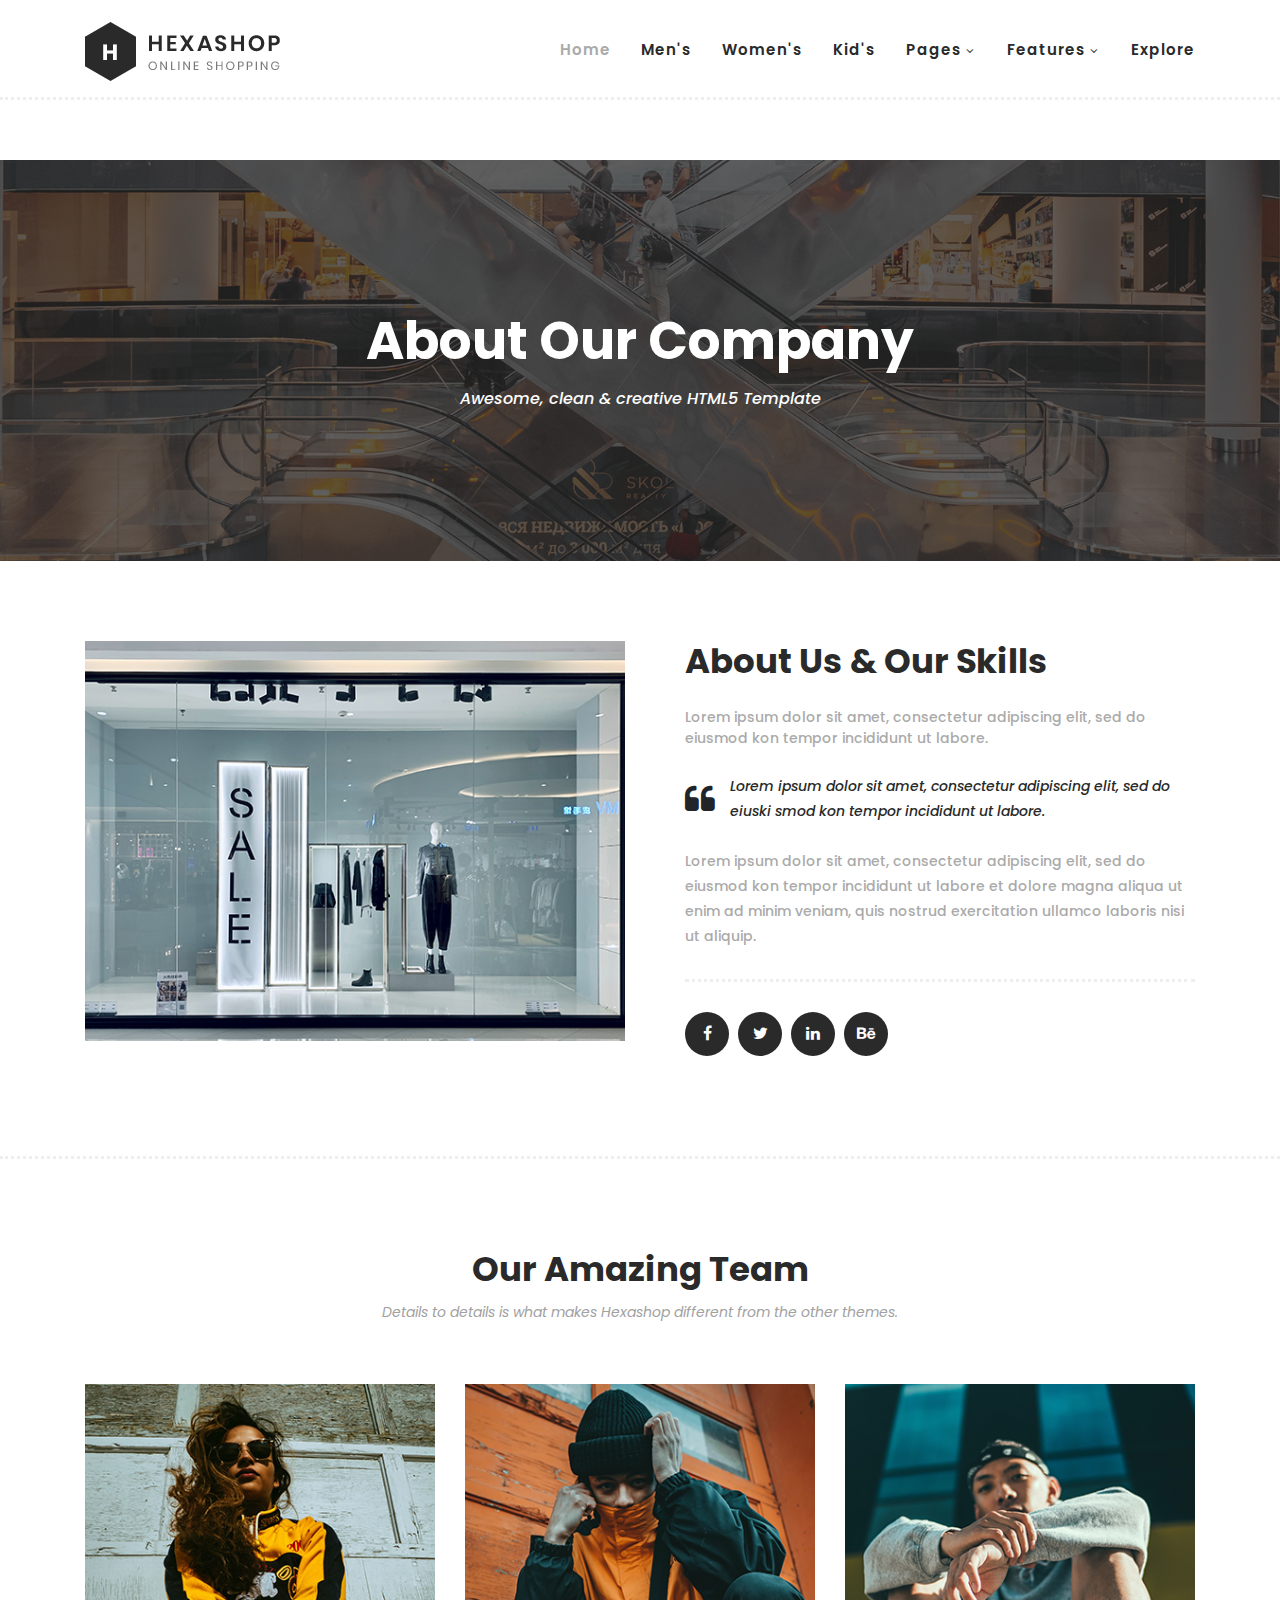
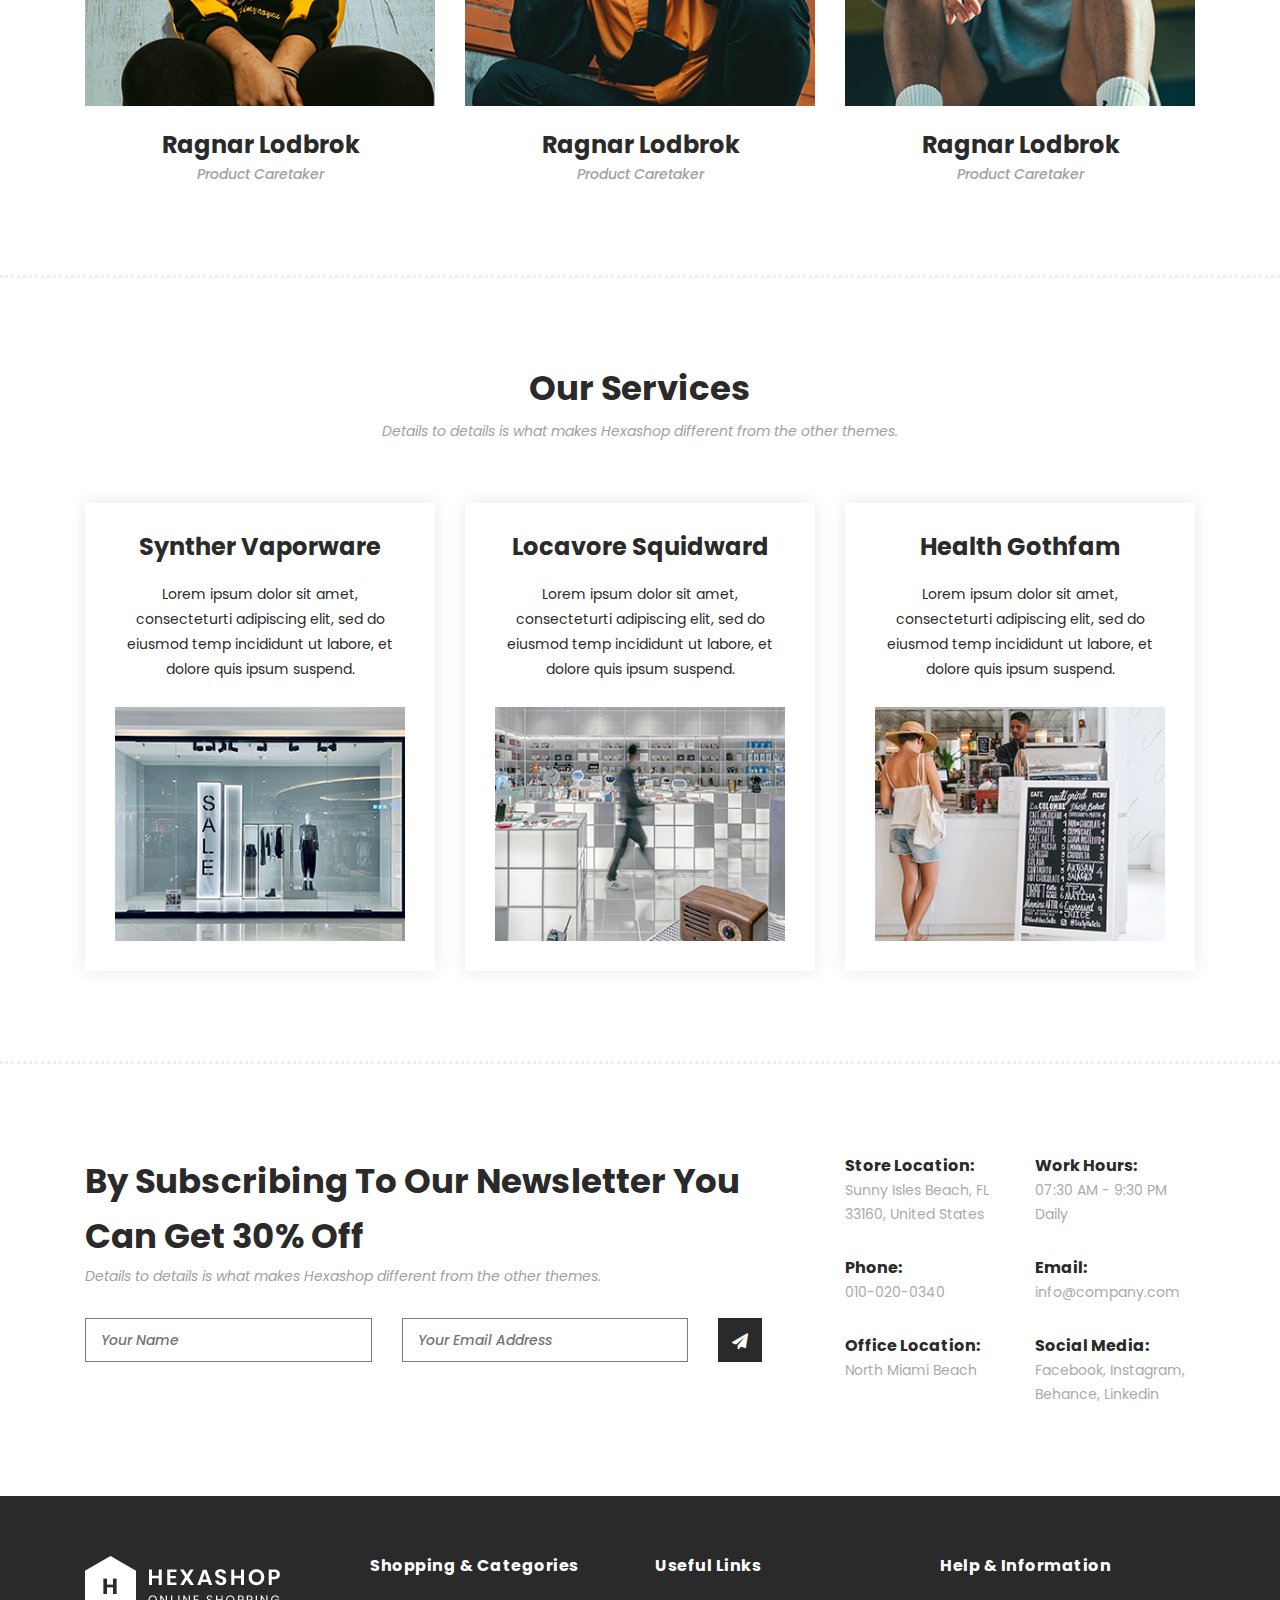
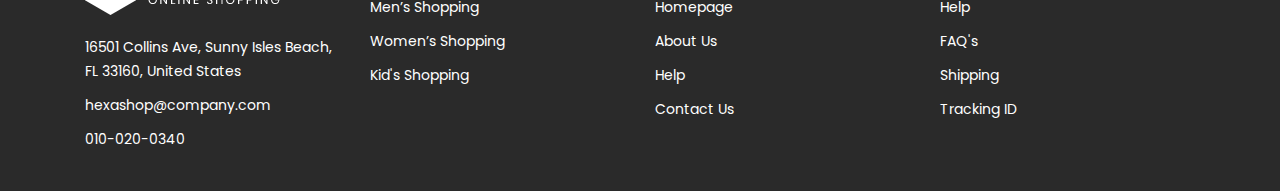
<file: about.html>
<!DOCTYPE html>
<html lang="en">

  <head>

    <meta charset="utf-8">
    <meta name="viewport" content="width=device-width, initial-scale=1, shrink-to-fit=no">
    <meta name="description" content="">
    <meta name="author" content="">
    <link href="https://fonts.googleapis.com/css?family=Poppins:100,200,300,400,500,600,700,800,900&display=swap" rel="stylesheet">

    <title>Hexashop - About Page</title>


    <!-- Additional CSS Files -->
    <link rel="stylesheet" type="text/css" href="assets/css/bootstrap.min.css">

    <link rel="stylesheet" type="text/css" href="assets/css/font-awesome.css">

    <link rel="stylesheet" href="assets/css/templatemo-hexashop.css">

    <link rel="stylesheet" href="assets/css/owl-carousel.css">

    <link rel="stylesheet" href="assets/css/lightbox.css">
<!--

TemplateMo 571 Hexashop

https://templatemo.com/tm-571-hexashop

-->
    </head>
    
    <body>
    
    <!-- ***** Preloader Start ***** -->
    <div id="preloader">
        <div class="jumper">
            <div></div>
            <div></div>
            <div></div>
        </div>
    </div>  
    <!-- ***** Preloader End ***** -->
    
    
    <!-- ***** Header Area Start ***** -->
    <header class="header-area header-sticky">
        <div class="container">
            <div class="row">
                <div class="col-12">
                    <nav class="main-nav">
                        <!-- ***** Logo Start ***** -->
                        <a href="index.html" class="logo">
                            <img src="assets/images/logo.png">
                        </a>
                        <!-- ***** Logo End ***** -->
                        <!-- ***** Menu Start ***** -->
                        <ul class="nav">
                            <li class="scroll-to-section"><a href="index.html" class="active">Home</a></li>
                            <li class="scroll-to-section"><a href="index.html">Men's</a></li>
                            <li class="scroll-to-section"><a href="index.html">Women's</a></li>
                            <li class="scroll-to-section"><a href="index.html">Kid's</a></li>
                            <li class="submenu">
                                <a href="javascript:;">Pages</a>
                                <ul>
                                    <li><a href="about.html">About Us</a></li>
                                    <li><a href="products.html">Products</a></li>
                                    <li><a href="single-product.html">Single Product</a></li>
                                    <li><a href="contact.html">Contact Us</a></li>
                                    <li><a href="contact.html">Login</a></li>
                                    <li><a href="contact.html">Signup</a></li>
                                </ul>
                            </li>
                            <li class="submenu">
                                <a href="javascript:;">Features</a>
                                <ul>
                                    <li><a href="#">Features Page 1</a></li>
                                    <li><a href="#">Features Page 2</a></li>
                                    <li><a href="#">Features Page 3</a></li>
                                    <li><a rel="nofollow" href="https://templatemo.com/page/4" target="_blank">Template Page 4</a></li>
                                </ul>
                            </li>
                            <li class="scroll-to-section"><a href="index.html">Explore</a></li>
                        </ul>        
                        <a class='menu-trigger'>
                            <span>Menu</span>
                        </a>
                        <!-- ***** Menu End ***** -->
                    </nav>
                </div>
            </div>
        </div>
    </header>
    <!-- ***** Header Area End ***** -->

    <!-- ***** Main Banner Area Start ***** -->
    <div class="page-heading about-page-heading" id="top">
        <div class="container">
            <div class="row">
                <div class="col-lg-12">
                    <div class="inner-content">
                        <h2>About Our Company</h2>
                        <span>Awesome, clean &amp; creative HTML5 Template</span>
                    </div>
                </div>
            </div>
        </div>
    </div>
    <!-- ***** Main Banner Area End ***** -->

    <!-- ***** About Area Starts ***** -->
    <div class="about-us">
        <div class="container">
            <div class="row">
                <div class="col-lg-6">
                    <div class="left-image">
                        <img src="assets/images/about-left-image.jpg" alt="">
                    </div>
                </div>
                <div class="col-lg-6">
                    <div class="right-content">
                        <h4>About Us &amp; Our Skills</h4>
                        <span>Lorem ipsum dolor sit amet, consectetur adipiscing elit, sed do eiusmod kon tempor incididunt ut labore.</span>
                        <div class="quote">
                            <i class="fa fa-quote-left"></i><p>Lorem ipsum dolor sit amet, consectetur adipiscing elit, sed do eiuski smod kon tempor incididunt ut labore.</p>
                        </div>
                        <p>Lorem ipsum dolor sit amet, consectetur adipiscing elit, sed do eiusmod kon tempor incididunt ut labore et dolore magna aliqua ut enim ad minim veniam, quis nostrud exercitation ullamco laboris nisi ut aliquip.</p>
                        <ul>
                            <li><a href="#"><i class="fa fa-facebook"></i></a></li>
                            <li><a href="#"><i class="fa fa-twitter"></i></a></li>
                            <li><a href="#"><i class="fa fa-linkedin"></i></a></li>
                            <li><a href="#"><i class="fa fa-behance"></i></a></li>
                        </ul>
                    </div>
                </div>
            </div>
        </div>
    </div>
    <!-- ***** About Area Ends ***** -->

    <!-- ***** Our Team Area Starts ***** -->
    <section class="our-team">
        <div class="container">
            <div class="row">
                <div class="col-lg-12">
                    <div class="section-heading">
                        <h2>Our Amazing Team</h2>
                        <span>Details to details is what makes Hexashop different from the other themes.</span>
                    </div>
                </div>
                <div class="col-lg-4">
                    <div class="team-item">
                        <div class="thumb">
                            <div class="hover-effect">
                                <div class="inner-content">
                                    <ul>
                                        <li><a href="#"><i class="fa fa-facebook"></i></a></li>
                                        <li><a href="#"><i class="fa fa-twitter"></i></a></li>
                                        <li><a href="#"><i class="fa fa-linkedin"></i></a></li>
                                        <li><a href="#"><i class="fa fa-behance"></i></a></li>
                                    </ul>
                                </div>
                            </div>
                            <img src="assets/images/team-member-01.jpg">
                        </div>
                        <div class="down-content">
                            <h4>Ragnar Lodbrok</h4>
                            <span>Product Caretaker</span>
                        </div>
                    </div>
                </div>
                <div class="col-lg-4">
                    <div class="team-item">
                        <div class="thumb">
                            <div class="hover-effect">
                                <div class="inner-content">
                                    <ul>
                                        <li><a href="#"><i class="fa fa-facebook"></i></a></li>
                                        <li><a href="#"><i class="fa fa-twitter"></i></a></li>
                                        <li><a href="#"><i class="fa fa-linkedin"></i></a></li>
                                        <li><a href="#"><i class="fa fa-behance"></i></a></li>
                                    </ul>
                                </div>
                            </div>
                            <img src="assets/images/team-member-02.jpg">
                        </div>
                        <div class="down-content">
                            <h4>Ragnar Lodbrok</h4>
                            <span>Product Caretaker</span>
                        </div>
                    </div>
                </div>
                <div class="col-lg-4">
                    <div class="team-item">
                        <div class="thumb">
                            <div class="hover-effect">
                                <div class="inner-content">
                                    <ul>
                                        <li><a href="#"><i class="fa fa-facebook"></i></a></li>
                                        <li><a href="#"><i class="fa fa-twitter"></i></a></li>
                                        <li><a href="#"><i class="fa fa-linkedin"></i></a></li>
                                        <li><a href="#"><i class="fa fa-behance"></i></a></li>
                                    </ul>
                                </div>
                            </div>
                            <img src="assets/images/team-member-03.jpg">
                        </div>
                        <div class="down-content">
                            <h4>Ragnar Lodbrok</h4>
                            <span>Product Caretaker</span>
                        </div>
                    </div>
                </div>
            </div>
        </div>
    </section>
    <!-- ***** Our Team Area Ends ***** -->

    <!-- ***** Services Area Starts ***** -->
    <section class="our-services">
        <div class="container">
            <div class="row">
                <div class="col-lg-12">
                    <div class="section-heading">
                        <h2>Our Services</h2>
                        <span>Details to details is what makes Hexashop different from the other themes.</span>
                    </div>
                </div>
                <div class="col-lg-4">
                    <div class="service-item">
                        <h4>Synther Vaporware</h4>
                        <p>Lorem ipsum dolor sit amet, consecteturti adipiscing elit, sed do eiusmod temp incididunt ut labore, et dolore quis ipsum suspend.</p>
                        <img src="assets/images/service-01.jpg" alt="">
                    </div>
                </div>
                <div class="col-lg-4">
                    <div class="service-item">
                        <h4>Locavore Squidward</h4>
                        <p>Lorem ipsum dolor sit amet, consecteturti adipiscing elit, sed do eiusmod temp incididunt ut labore, et dolore quis ipsum suspend.</p>
                        <img src="assets/images/service-02.jpg" alt="">
                    </div>
                </div>
                <div class="col-lg-4">
                    <div class="service-item">
                        <h4>Health Gothfam</h4>
                        <p>Lorem ipsum dolor sit amet, consecteturti adipiscing elit, sed do eiusmod temp incididunt ut labore, et dolore quis ipsum suspend.</p>
                        <img src="assets/images/service-03.jpg" alt="">
                    </div>
                </div>
            </div>
        </div>
    </section>
    <!-- ***** Services Area Ends ***** -->

    <!-- ***** Subscribe Area Starts ***** -->
    <div class="subscribe">
        <div class="container">
            <div class="row">
                <div class="col-lg-8">
                    <div class="section-heading">
                        <h2>By Subscribing To Our Newsletter You Can Get 30% Off</h2>
                        <span>Details to details is what makes Hexashop different from the other themes.</span>
                    </div>
                    <form id="subscribe" action="" method="get">
                        <div class="row">
                          <div class="col-lg-5">
                            <fieldset>
                              <input name="name" type="text" id="name" placeholder="Your Name" required="">
                            </fieldset>
                          </div>
                          <div class="col-lg-5">
                            <fieldset>
                              <input name="email" type="text" id="email" pattern="[^ @]*@[^ @]*" placeholder="Your Email Address" required="">
                            </fieldset>
                          </div>
                          <div class="col-lg-2">
                            <fieldset>
                              <button type="submit" id="form-submit" class="main-dark-button"><i class="fa fa-paper-plane"></i></button>
                            </fieldset>
                          </div>
                        </div>
                    </form>
                </div>
                <div class="col-lg-4">
                    <div class="row">
                        <div class="col-6">
                            <ul>
                                <li>Store Location:<br><span>Sunny Isles Beach, FL 33160, United States</span></li>
                                <li>Phone:<br><span>010-020-0340</span></li>
                                <li>Office Location:<br><span>North Miami Beach</span></li>
                            </ul>
                        </div>
                        <div class="col-6">
                            <ul>
                                <li>Work Hours:<br><span>07:30 AM - 9:30 PM Daily</span></li>
                                <li>Email:<br><span>info@company.com</span></li>
                                <li>Social Media:<br><span><a href="#">Facebook</a>, <a href="#">Instagram</a>, <a href="#">Behance</a>, <a href="#">Linkedin</a></span></li>
                            </ul>
                        </div>
                    </div>
                </div>
            </div>
        </div>
    </div>
    <!-- ***** Subscribe Area Ends ***** -->

    <!-- ***** Footer Start ***** -->
    <footer>
        <div class="container">
            <div class="row">
                <div class="col-lg-3">
                    <div class="first-item">
                        <div class="logo">
                            <img src="assets/images/white-logo.png" alt="hexashop ecommerce templatemo">
                        </div>
                        <ul>
                            <li><a href="#">16501 Collins Ave, Sunny Isles Beach, FL 33160, United States</a></li>
                            <li><a href="#">hexashop@company.com</a></li>
                            <li><a href="#">010-020-0340</a></li>
                        </ul>
                    </div>
                </div>
                <div class="col-lg-3">
                    <h4>Shopping &amp; Categories</h4>
                    <ul>
                        <li><a href="#">Men’s Shopping</a></li>
                        <li><a href="#">Women’s Shopping</a></li>
                        <li><a href="#">Kid's Shopping</a></li>
                    </ul>
                </div>
                <div class="col-lg-3">
                    <h4>Useful Links</h4>
                    <ul>
                        <li><a href="#">Homepage</a></li>
                        <li><a href="#">About Us</a></li>
                        <li><a href="#">Help</a></li>
                        <li><a href="#">Contact Us</a></li>
                    </ul>
                </div>
                <div class="col-lg-3">
                    <h4>Help &amp; Information</h4>
                    <ul>
                        <li><a href="#">Help</a></li>
                        <li><a href="#">FAQ's</a></li>
                        <li><a href="#">Shipping</a></li>
                        <li><a href="#">Tracking ID</a></li>
                    </ul>
                </div>
                
            </div>
        </div>
    </footer>
    

    <!-- jQuery -->
    <script src="assets/js/jquery-2.1.0.min.js"></script>

    <!-- Bootstrap -->
    <script src="assets/js/popper.js"></script>
    <script src="assets/js/bootstrap.min.js"></script>

    <!-- Plugins -->
    <script src="assets/js/owl-carousel.js"></script>
    <script src="assets/js/accordions.js"></script>
    <script src="assets/js/datepicker.js"></script>
    <script src="assets/js/scrollreveal.min.js"></script>
    <script src="assets/js/waypoints.min.js"></script>
    <script src="assets/js/jquery.counterup.min.js"></script>
    <script src="assets/js/imgfix.min.js"></script> 
    <script src="assets/js/slick.js"></script> 
    <script src="assets/js/lightbox.js"></script> 
    <script src="assets/js/isotope.js"></script> 
    
    <!-- Global Init -->
    <script src="assets/js/custom.js"></script>

    <script>

        $(function() {
            var selectedClass = "";
            $("p").click(function(){
            selectedClass = $(this).attr("data-rel");
            $("#portfolio").fadeTo(50, 0.1);
                $("#portfolio div").not("."+selectedClass).fadeOut();
            setTimeout(function() {
              $("."+selectedClass).fadeIn();
              $("#portfolio").fadeTo(50, 1);
            }, 500);
                
            });
        });

    </script>

  </body>

</html>
</file>
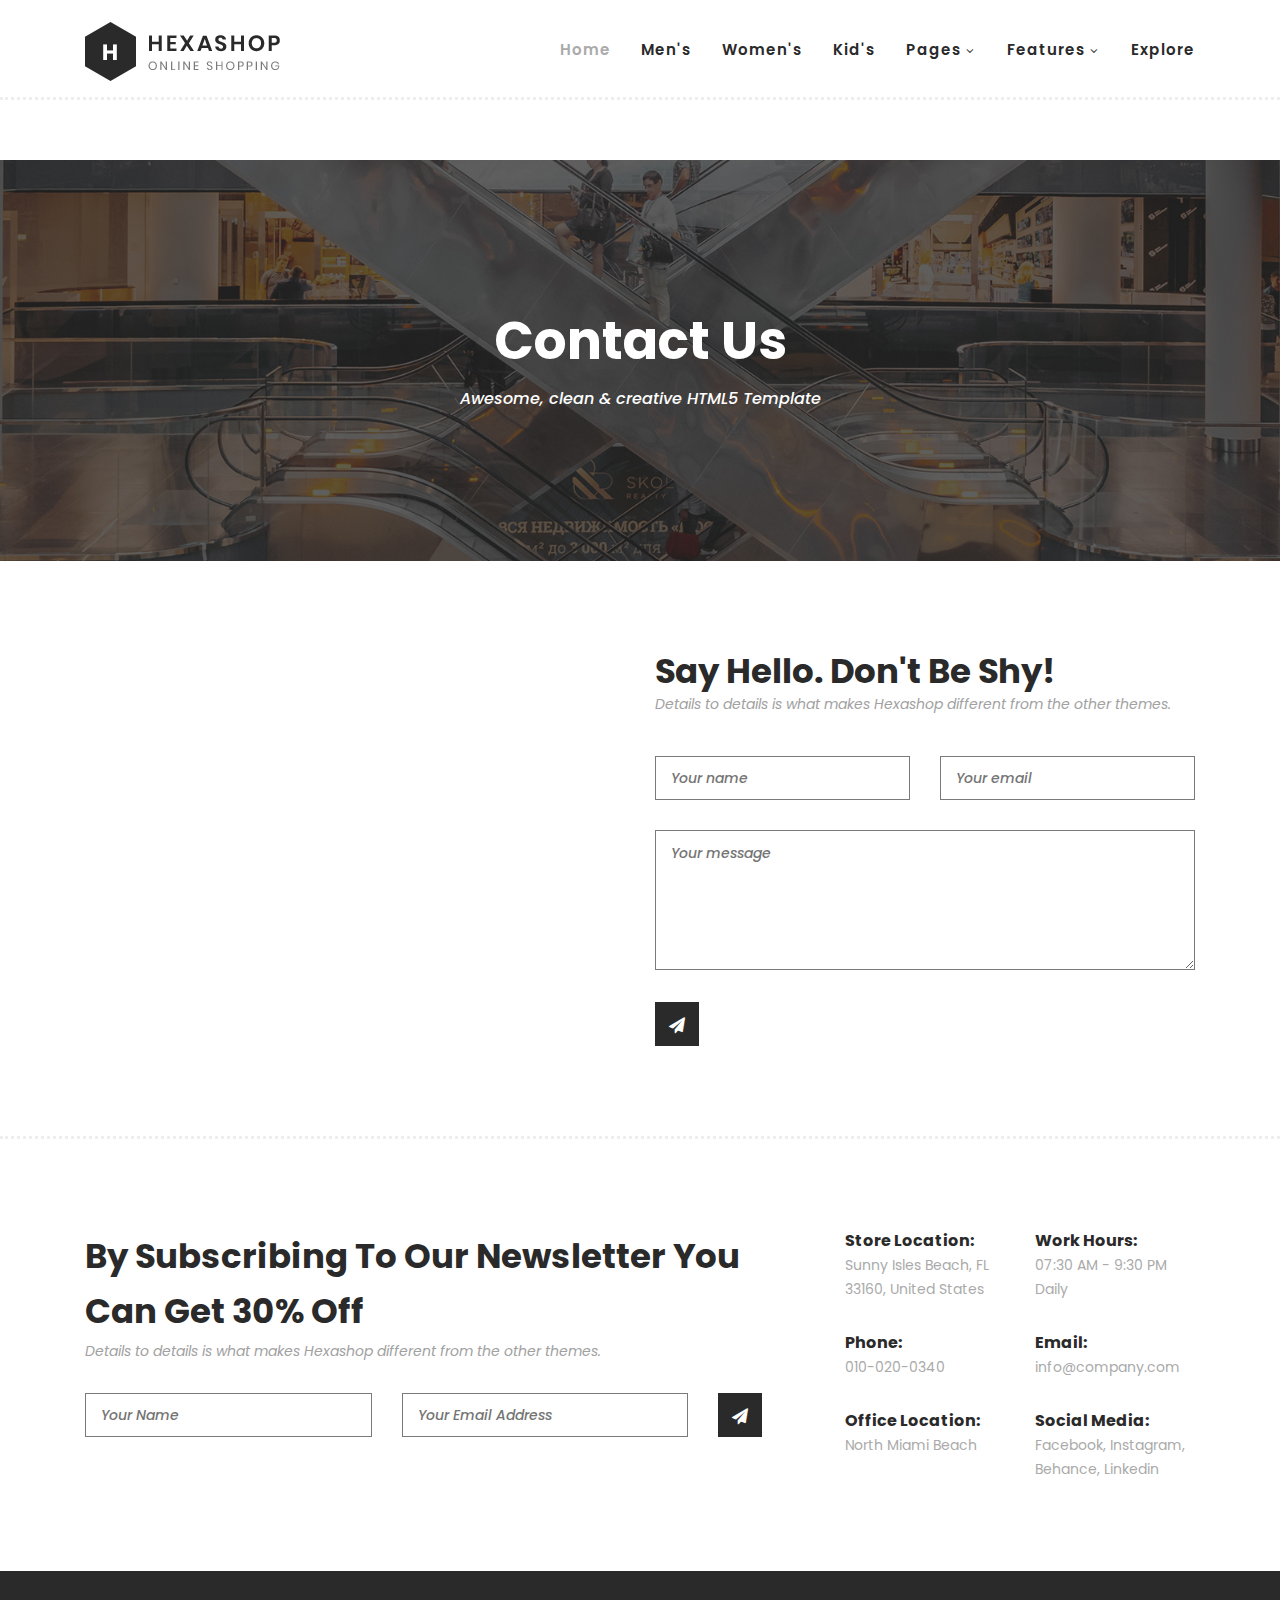
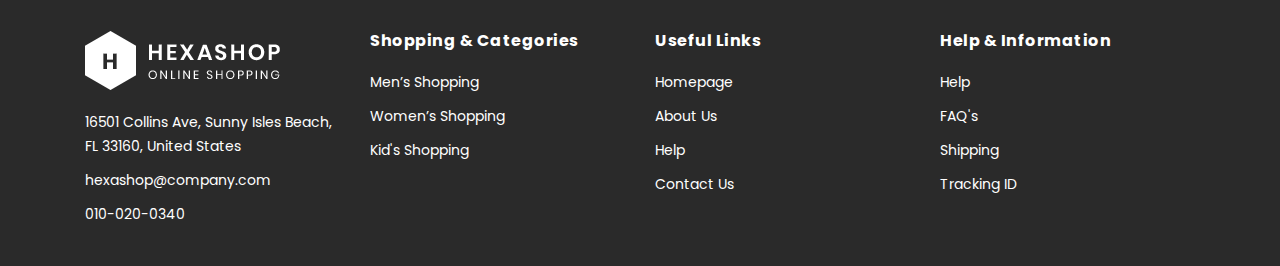
<file: contact.html>
<!DOCTYPE html>
<html lang="en">

  <head>

    <meta charset="utf-8">
    <meta name="viewport" content="width=device-width, initial-scale=1, shrink-to-fit=no">
    <meta name="description" content="">
    <meta name="author" content="">
    <link href="https://fonts.googleapis.com/css?family=Poppins:100,200,300,400,500,600,700,800,900&display=swap" rel="stylesheet">

    <title>Hexashop - Contact Page</title>


    <!-- Additional CSS Files -->
    <link rel="stylesheet" type="text/css" href="assets/css/bootstrap.min.css">

    <link rel="stylesheet" type="text/css" href="assets/css/font-awesome.css">

    <link rel="stylesheet" href="assets/css/templatemo-hexashop.css">

    <link rel="stylesheet" href="assets/css/owl-carousel.css">

    <link rel="stylesheet" href="assets/css/lightbox.css">
<!--

TemplateMo 571 Hexashop

https://templatemo.com/tm-571-hexashop

-->
    </head>
    
    <body>
    
    <!-- ***** Preloader Start ***** -->
    <div id="preloader">
        <div class="jumper">
            <div></div>
            <div></div>
            <div></div>
        </div>
    </div>  
    <!-- ***** Preloader End ***** -->
    
    
    <!-- ***** Header Area Start ***** -->
    <header class="header-area header-sticky">
        <div class="container">
            <div class="row">
                <div class="col-12">
                    <nav class="main-nav">
                        <!-- ***** Logo Start ***** -->
                        <a href="index.html" class="logo">
                            <img src="assets/images/logo.png" alt="Hexashop Logo">
                        </a>
                        <!-- ***** Logo End ***** -->
                        <!-- ***** Menu Start ***** -->
                        <ul class="nav">
                            <li class="scroll-to-section"><a href="index.html" class="active">Home</a></li>
                            <li class="scroll-to-section"><a href="index.html">Men's</a></li>
                            <li class="scroll-to-section"><a href="index.html">Women's</a></li>
                            <li class="scroll-to-section"><a href="index.html">Kid's</a></li>
                            <li class="submenu">
                                <a href="javascript:;">Pages</a>
                                <ul>
                                    <li><a href="about.html">About Us</a></li>
                                    <li><a href="products.html">Products</a></li>
                                    <li><a href="single-product.html">Single Product</a></li>
                                    <li><a href="contact.html">Contact Us</a></li>
                                    <li><a href="contact.html">Login</a></li>
                                    <li><a href="contact.html">Signup</a></li>
                                </ul>
                            </li>
                            <li class="submenu">
                                <a href="javascript:;">Features</a>
                                <ul>
                                    <li><a href="#">Features Page 1</a></li>
                                    <li><a href="#">Features Page 2</a></li>
                                    <li><a href="#">Features Page 3</a></li>
                                    <li><a rel="nofollow noopener" href="https://templatemo.com/page/4" target="_blank">Template Page 4</a></li>
                                </ul>
                            </li>
                            <li class="scroll-to-section"><a href="index.html">Explore</a></li>
                        </ul>        
                        <a class='menu-trigger'>
                            <span>Menu</span>
                        </a>
                        <!-- ***** Menu End ***** -->
                    </nav>
                </div>
            </div>
        </div>
    </header>
    <!-- ***** Header Area End ***** -->

    <!-- ***** Main Banner Area Start ***** -->
    <div class="page-heading about-page-heading" id="top">
        <div class="container">
            <div class="row">
                <div class="col-lg-12">
                    <div class="inner-content">
                        <h2>Contact Us</h2>
                        <span>Awesome, clean &amp; creative HTML5 Template</span>
                    </div>
                </div>
            </div>
        </div>
    </div>
    <!-- ***** Main Banner Area End ***** -->

    <!-- ***** Contact Area Starts ***** -->
    <div class="contact-us">
        <div class="container">
            <div class="row">
                <div class="col-lg-6">
                    <div id="map">
<!-- contact.html -->
                    <iframe src="https://www.google.com/maps/embed?pb=!1m18!1m12!1m3!1d90186.37207676383!2d-80.13495239500924!3d25.9317678710111!2m3!1f0!2f0!3f0!3m2!1i1024!2i768!4f13.1!3m3!1m2!1s0x88d9ad1877e4a82d%3A0xa891714787d1fb5e!2sPier%20Park!5e1!3m2!1sen!2sth!4v1637512439384!5m2!1sen!2sth" frameborder="0" allowfullscreen></iframe>
                      <!-- You can simply copy and paste "Embed a map" code from Google Maps for any location. -->
                      
                    </div>
                </div>
                <div class="col-lg-6">
                    <div class="section-heading">
                        <h2>Say Hello. Don't Be Shy!</h2>
                        <span>Details to details is what makes Hexashop different from the other themes.</span>
                    </div>
                    <form id="contact" action="" method="post">
                        <div class="row">
                          <div class="col-lg-6">
                            <fieldset>
                              <input name="name" type="text" id="name" placeholder="Your name" required="">
                            </fieldset>
                          </div>
                          <div class="col-lg-6">
                            <fieldset>
                              <input name="email" type="text" id="email" placeholder="Your email" required="">
                            </fieldset>
                          </div>
                          <div class="col-lg-12">
                            <fieldset>
                              <textarea name="message" rows="6" id="message" placeholder="Your message" required=""></textarea>
                            </fieldset>
                          </div>
                          <div class="col-lg-12">
                            <fieldset>
                              <button type="submit" id="form-submit" class="main-dark-button"><i class="fa fa-paper-plane"></i></button>
                          </div>
                        </div>
                      </form>
                </div>
            </div>
        </div>
    </div>
    <!-- ***** Contact Area Ends ***** -->

    <!-- ***** Subscribe Area Starts ***** -->
    <div class="subscribe">
        <div class="container">
            <div class="row">
                <div class="col-lg-8">
                    <div class="section-heading">
                        <h2>By Subscribing To Our Newsletter You Can Get 30% Off</h2>
                        <span>Details to details is what makes Hexashop different from the other themes.</span>
                    </div>
                    <form id="subscribe" action="" method="get">
                        <div class="row">
                          <div class="col-lg-5">
                            <fieldset>
                              <input name="name" type="text" id="name" placeholder="Your Name" required="">
                            </fieldset>
                          </div>
                          <div class="col-lg-5">
                            <fieldset>
                              <input name="email" type="text" id="email" pattern="[^ @]*@[^ @]*" placeholder="Your Email Address" required="">
                            </fieldset>
                          </div>
                          <div class="col-lg-2">
                            <fieldset>
                              <button type="submit" id="form-submit" class="main-dark-button"><i class="fa fa-paper-plane"></i></button>
                            </fieldset>
                          </div>
                        </div>
                    </form>
                </div>
                <div class="col-lg-4">
                    <div class="row">
                        <div class="col-6">
                            <ul>
                                <li>Store Location:<br><span>Sunny Isles Beach, FL 33160, United States</span></li>
                                <li>Phone:<br><span>010-020-0340</span></li>
                                <li>Office Location:<br><span>North Miami Beach</span></li>
                            </ul>
                        </div>
                        <div class="col-6">
                            <ul>
                                <li>Work Hours:<br><span>07:30 AM - 9:30 PM Daily</span></li>
                                <li>Email:<br><span>info@company.com</span></li>
                                <li>Social Media:<br><span><a href="#">Facebook</a>, <a href="#">Instagram</a>, <a href="#">Behance</a>, <a href="#">Linkedin</a></span></li>
                            </ul>
                        </div>
                    </div>
                </div>
            </div>
        </div>
    </div>
    <!-- ***** Subscribe Area Ends ***** -->

    <!-- ***** Footer Start ***** -->
    <footer>
        <div class="container">
            <div class="row">
                <div class="col-lg-3">
                    <div class="first-item">
                        <div class="logo">
                            <img src="assets/images/white-logo.png" alt="hexashop ecommerce templatemo">
                        </div>
                        <ul>
                            <li><a href="#">16501 Collins Ave, Sunny Isles Beach, FL 33160, United States</a></li>
                            <li><a href="#">hexashop@company.com</a></li>
                            <li><a href="#">010-020-0340</a></li>
                        </ul>
                    </div>
                </div>
                <div class="col-lg-3">
                    <h4>Shopping &amp; Categories</h4>
                    <ul>
                        <li><a href="#">Men’s Shopping</a></li>
                        <li><a href="#">Women’s Shopping</a></li>
                        <li><a href="#">Kid's Shopping</a></li>
                    </ul>
                </div>
                <div class="col-lg-3">
                    <h4>Useful Links</h4>
                    <ul>
                        <li><a href="#">Homepage</a></li>
                        <li><a href="#">About Us</a></li>
                        <li><a href="#">Help</a></li>
                        <li><a href="#">Contact Us</a></li>
                    </ul>
                </div>
                <div class="col-lg-3">
                    <h4>Help &amp; Information</h4>
                    <ul>
                        <li><a href="#">Help</a></li>
                        <li><a href="#">FAQ's</a></li>
                        <li><a href="#">Shipping</a></li>
                        <li><a href="#">Tracking ID</a></li>
                    </ul>
                </div>
                
            </div>
        </div>
    </footer>
    

    <!-- jQuery -->
    <script src="assets/js/jquery-2.1.0.min.js"></script>

    <!-- Bootstrap -->
    <script src="assets/js/popper.js"></script>
    <script src="assets/js/bootstrap.min.js"></script>

    <!-- Plugins -->
    <script src="assets/js/owl-carousel.js"></script>
    <script src="assets/js/accordions.js"></script>
    <script src="assets/js/datepicker.js"></script>
    <script src="assets/js/scrollreveal.min.js"></script>
    <script src="assets/js/waypoints.min.js"></script>
    <script src="assets/js/jquery.counterup.min.js"></script>
    <script src="assets/js/imgfix.min.js"></script> 
    <script src="assets/js/slick.js"></script> 
    <script src="assets/js/lightbox.js"></script> 
    <script src="assets/js/isotope.js"></script> 
    
    <!-- Global Init -->
    <script src="assets/js/custom.js"></script>

    <script>

        $(function() {
            var selectedClass = "";
            $("p").click(function(){
            selectedClass = $(this).attr("data-rel");
            $("#portfolio").fadeTo(50, 0.1);
                $("#portfolio div").not("."+selectedClass).fadeOut();
            setTimeout(function() {
              $("."+selectedClass).fadeIn();
              $("#portfolio").fadeTo(50, 1);
            }, 500);
                
            });
        });

    </script>

  </body>

</html>
</file>
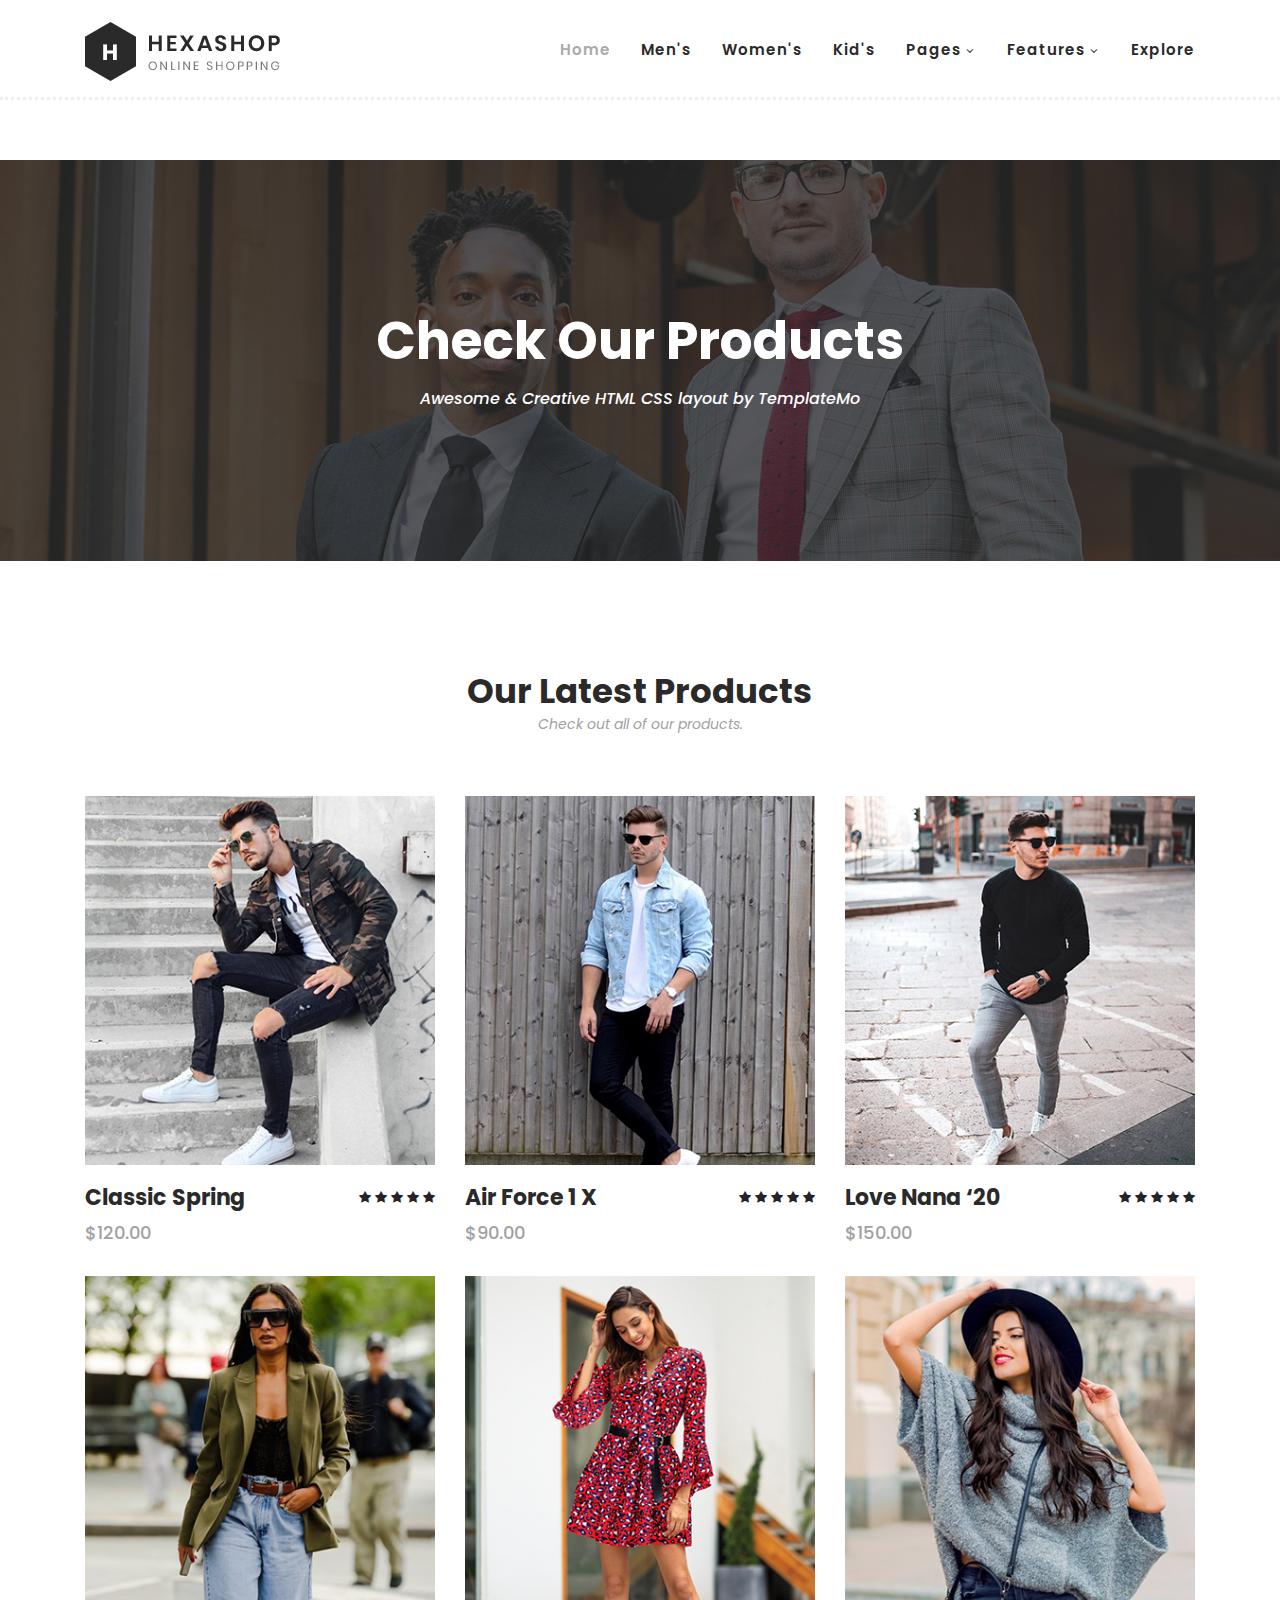
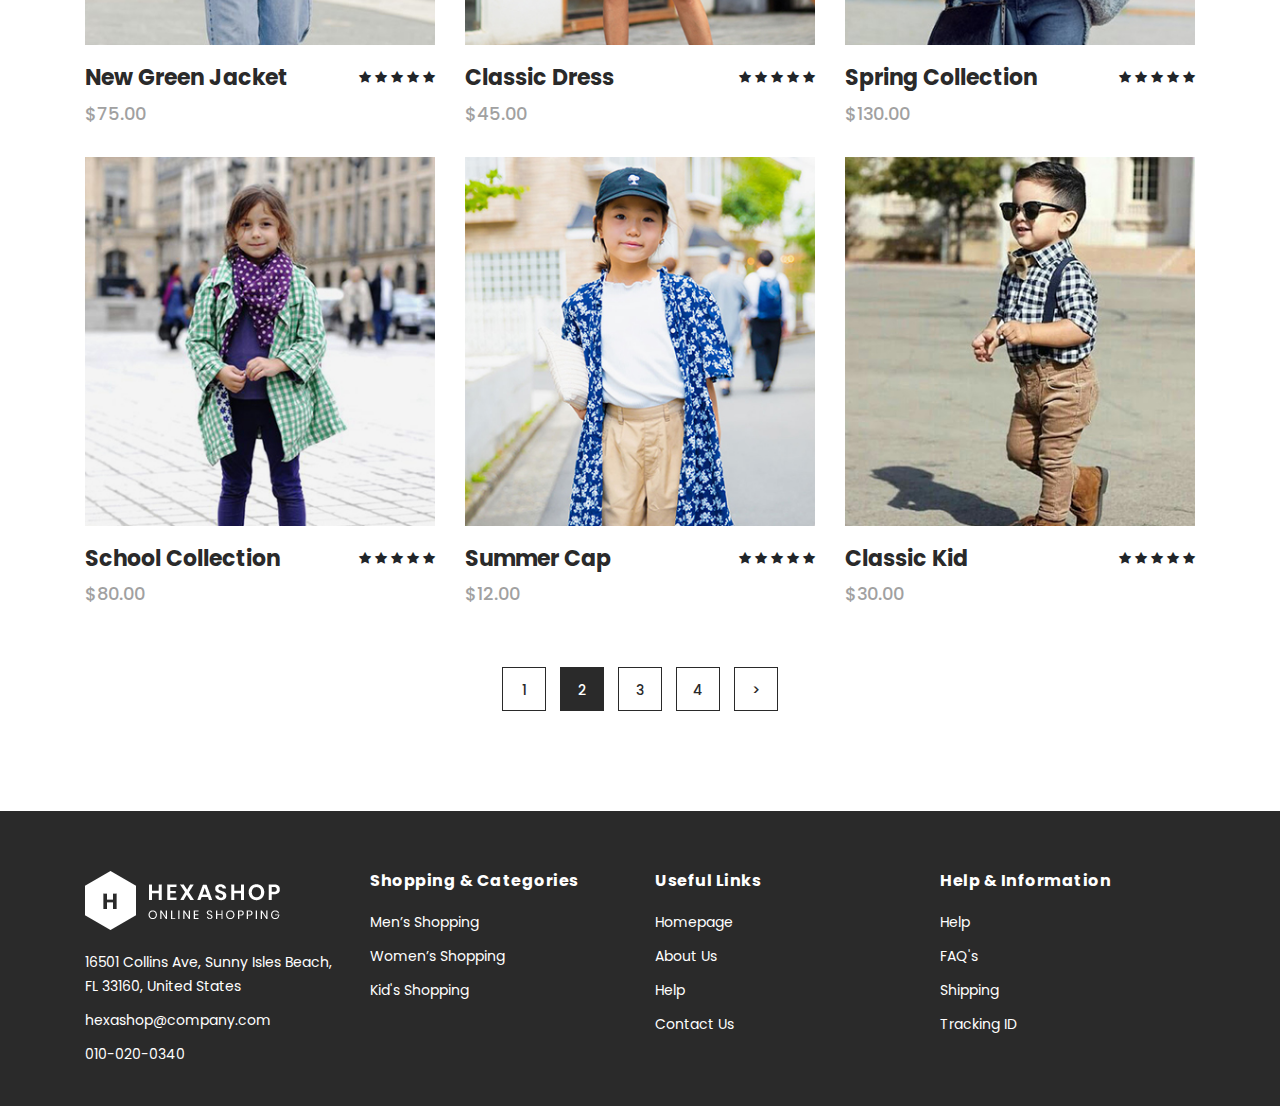
<file: products.html>
<!DOCTYPE html>
<html lang="en">

  <head>

    <meta charset="utf-8">
    <meta name="viewport" content="width=device-width, initial-scale=1, shrink-to-fit=no">
    <meta name="description" content="">
    <meta name="author" content="">
    <link href="https://fonts.googleapis.com/css?family=Poppins:100,200,300,400,500,600,700,800,900&display=swap" rel="stylesheet">

    <title>Hexashop - Product Listing Page</title>


    <!-- Additional CSS Files -->
    <link rel="stylesheet" type="text/css" href="assets/css/bootstrap.min.css">

    <link rel="stylesheet" type="text/css" href="assets/css/font-awesome.css">

    <link rel="stylesheet" href="assets/css/templatemo-hexashop.css">

    <link rel="stylesheet" href="assets/css/owl-carousel.css">

    <link rel="stylesheet" href="assets/css/lightbox.css">
<!--

TemplateMo 571 Hexashop

https://templatemo.com/tm-571-hexashop

-->
    </head>
    
    <body>
    
    <!-- ***** Preloader Start ***** -->
    <div id="preloader">
        <div class="jumper">
            <div></div>
            <div></div>
            <div></div>
        </div>
    </div>  
    <!-- ***** Preloader End ***** -->
    
    
    <!-- ***** Header Area Start ***** -->
    <header class="header-area header-sticky">
        <div class="container">
            <div class="row">
                <div class="col-12">
                    <nav class="main-nav">
                        <!-- ***** Logo Start ***** -->
                        <a href="index.html" class="logo">
                            <img src="assets/images/logo.png">
                        </a>
                        <!-- ***** Logo End ***** -->
                        <!-- ***** Menu Start ***** -->
                        <ul class="nav">
                            <li class="scroll-to-section"><a href="index.html" class="active">Home</a></li>
                            <li class="scroll-to-section"><a href="index.html">Men's</a></li>
                            <li class="scroll-to-section"><a href="index.html">Women's</a></li>
                            <li class="scroll-to-section"><a href="index.html">Kid's</a></li>
                            <li class="submenu">
                                <a href="javascript:;">Pages</a>
                                <ul>
                                    <li><a href="about.html">About Us</a></li>
                                    <li><a href="products.html">Products</a></li>
                                    <li><a href="single-product.html">Single Product</a></li>
                                    <li><a href="contact.html">Contact Us</a></li>
                                    <li><a href="contact.html">Login</a></li>
                                    <li><a href="contact.html">Signup</a></li>
                                </ul>
                            </li>
                            <li class="submenu">
                                <a href="javascript:;">Features</a>
                                <ul>
                                    <li><a href="#">Features Page 1</a></li>
                                    <li><a href="#">Features Page 2</a></li>
                                    <li><a href="#">Features Page 3</a></li>
                                    <li><a rel="nofollow" href="https://templatemo.com/page/4" target="_blank">Template Page 4</a></li>
                                </ul>
                            </li>
                            <li class="scroll-to-section"><a href="index.html">Explore</a></li>
                        </ul>        
                        <a class='menu-trigger'>
                            <span>Menu</span>
                        </a>
                        <!-- ***** Menu End ***** -->
                    </nav>
                </div>
            </div>
        </div>
    </header>
    <!-- ***** Header Area End ***** -->

    <!-- ***** Main Banner Area Start ***** -->
    <div class="page-heading" id="top">
        <div class="container">
            <div class="row">
                <div class="col-lg-12">
                    <div class="inner-content">
                        <h2>Check Our Products</h2>
                        <span>Awesome &amp; Creative HTML CSS layout by TemplateMo</span>
                    </div>
                </div>
            </div>
        </div>
    </div>
    <!-- ***** Main Banner Area End ***** -->


    <!-- ***** Products Area Starts ***** -->
    <section class="section" id="products">
        <div class="container">
            <div class="row">
                <div class="col-lg-12">
                    <div class="section-heading">
                        <h2>Our Latest Products</h2>
                        <span>Check out all of our products.</span>
                    </div>
                </div>
            </div>
        </div>
        <div class="container">
            <div class="row">
                <div class="col-lg-4">
                    <div class="item">
                        <div class="thumb">
                            <div class="hover-content">
                                <ul>
                                    <li><a href="single-product.html"><i class="fa fa-eye"></i></a></li>
                                    <li><a href="single-product.html"><i class="fa fa-star"></i></a></li>
                                    <li><a href="single-product.html"><i class="fa fa-shopping-cart"></i></a></li>
                                </ul>
                            </div>
                            <img src="assets/images/men-01.jpg" alt="">
                        </div>
                        <div class="down-content">
                            <h4>Classic Spring</h4>
                            <span>$120.00</span>
                            <ul class="stars">
                                <li><i class="fa fa-star"></i></li>
                                <li><i class="fa fa-star"></i></li>
                                <li><i class="fa fa-star"></i></li>
                                <li><i class="fa fa-star"></i></li>
                                <li><i class="fa fa-star"></i></li>
                            </ul>
                        </div>
                    </div>
                </div>
                <div class="col-lg-4">
                    <div class="item">
                        <div class="thumb">
                            <div class="hover-content">
                                <ul>
                                    <li><a href="single-product.html"><i class="fa fa-eye"></i></a></li>
                                    <li><a href="single-product.html"><i class="fa fa-star"></i></a></li>
                                    <li><a href="single-product.html"><i class="fa fa-shopping-cart"></i></a></li>
                                </ul>
                            </div>
                            <img src="assets/images/men-02.jpg" alt="">
                        </div>
                        <div class="down-content">
                            <h4>Air Force 1 X</h4>
                            <span>$90.00</span>
                            <ul class="stars">
                                <li><i class="fa fa-star"></i></li>
                                <li><i class="fa fa-star"></i></li>
                                <li><i class="fa fa-star"></i></li>
                                <li><i class="fa fa-star"></i></li>
                                <li><i class="fa fa-star"></i></li>
                            </ul>
                        </div>
                    </div>
                </div>
                <div class="col-lg-4">
                    <div class="item">
                        <div class="thumb">
                            <div class="hover-content">
                                <ul>
                                    <li><a href="single-product.html"><i class="fa fa-eye"></i></a></li>
                                    <li><a href="single-product.html"><i class="fa fa-star"></i></a></li>
                                    <li><a href="single-product.html"><i class="fa fa-shopping-cart"></i></a></li>
                                </ul>
                            </div>
                            <img src="assets/images/men-03.jpg" alt="">
                        </div>
                        <div class="down-content">
                            <h4>Love Nana ‘20</h4>
                            <span>$150.00</span>
                            <ul class="stars">
                                <li><i class="fa fa-star"></i></li>
                                <li><i class="fa fa-star"></i></li>
                                <li><i class="fa fa-star"></i></li>
                                <li><i class="fa fa-star"></i></li>
                                <li><i class="fa fa-star"></i></li>
                            </ul>
                        </div>
                    </div>
                </div>
                <div class="col-lg-4">
                    <div class="item">
                        <div class="thumb">
                            <div class="hover-content">
                                <ul>
                                    <li><a href="single-product.html"><i class="fa fa-eye"></i></a></li>
                                    <li><a href="single-product.html"><i class="fa fa-star"></i></a></li>
                                    <li><a href="single-product.html"><i class="fa fa-shopping-cart"></i></a></li>
                                </ul>
                            </div>
                            <img src="assets/images/women-01.jpg" alt="">
                        </div>
                        <div class="down-content">
                            <h4>New Green Jacket</h4>
                            <span>$75.00</span>
                            <ul class="stars">
                                <li><i class="fa fa-star"></i></li>
                                <li><i class="fa fa-star"></i></li>
                                <li><i class="fa fa-star"></i></li>
                                <li><i class="fa fa-star"></i></li>
                                <li><i class="fa fa-star"></i></li>
                            </ul>
                        </div>
                    </div>
                </div>
                <div class="col-lg-4">
                    <div class="item">
                        <div class="thumb">
                            <div class="hover-content">
                                <ul>
                                    <li><a href="single-product.html"><i class="fa fa-eye"></i></a></li>
                                    <li><a href="single-product.html"><i class="fa fa-star"></i></a></li>
                                    <li><a href="single-product.html"><i class="fa fa-shopping-cart"></i></a></li>
                                </ul>
                            </div>
                            <img src="assets/images/women-02.jpg" alt="">
                        </div>
                        <div class="down-content">
                            <h4>Classic Dress</h4>
                            <span>$45.00</span>
                            <ul class="stars">
                                <li><i class="fa fa-star"></i></li>
                                <li><i class="fa fa-star"></i></li>
                                <li><i class="fa fa-star"></i></li>
                                <li><i class="fa fa-star"></i></li>
                                <li><i class="fa fa-star"></i></li>
                            </ul>
                        </div>
                    </div>
                </div>
                <div class="col-lg-4">
                    <div class="item">
                        <div class="thumb">
                            <div class="hover-content">
                                <ul>
                                    <li><a href="single-product.html"><i class="fa fa-eye"></i></a></li>
                                    <li><a href="single-product.html"><i class="fa fa-star"></i></a></li>
                                    <li><a href="single-product.html"><i class="fa fa-shopping-cart"></i></a></li>
                                </ul>
                            </div>
                            <img src="assets/images/women-03.jpg" alt="">
                        </div>
                        <div class="down-content">
                            <h4>Spring Collection</h4>
                            <span>$130.00</span>
                            <ul class="stars">
                                <li><i class="fa fa-star"></i></li>
                                <li><i class="fa fa-star"></i></li>
                                <li><i class="fa fa-star"></i></li>
                                <li><i class="fa fa-star"></i></li>
                                <li><i class="fa fa-star"></i></li>
                            </ul>
                        </div>
                    </div>
                </div>
                <div class="col-lg-4">
                    <div class="item">
                        <div class="thumb">
                            <div class="hover-content">
                                <ul>
                                    <li><a href="single-product.html"><i class="fa fa-eye"></i></a></li>
                                    <li><a href="single-product.html"><i class="fa fa-star"></i></a></li>
                                    <li><a href="single-product.html"><i class="fa fa-shopping-cart"></i></a></li>
                                </ul>
                            </div>
                            <img src="assets/images/kid-01.jpg" alt="">
                        </div>
                        <div class="down-content">
                            <h4>School Collection</h4>
                            <span>$80.00</span>
                            <ul class="stars">
                                <li><i class="fa fa-star"></i></li>
                                <li><i class="fa fa-star"></i></li>
                                <li><i class="fa fa-star"></i></li>
                                <li><i class="fa fa-star"></i></li>
                                <li><i class="fa fa-star"></i></li>
                            </ul>
                        </div>
                    </div>
                </div>
                <div class="col-lg-4">
                    <div class="item">
                        <div class="thumb">
                            <div class="hover-content">
                                <ul>
                                    <li><a href="single-product.html"><i class="fa fa-eye"></i></a></li>
                                    <li><a href="single-product.html"><i class="fa fa-star"></i></a></li>
                                    <li><a href="single-product.html"><i class="fa fa-shopping-cart"></i></a></li>
                                </ul>
                            </div>
                            <img src="assets/images/kid-02.jpg" alt="">
                        </div>
                        <div class="down-content">
                            <h4>Summer Cap</h4>
                            <span>$12.00</span>
                            <ul class="stars">
                                <li><i class="fa fa-star"></i></li>
                                <li><i class="fa fa-star"></i></li>
                                <li><i class="fa fa-star"></i></li>
                                <li><i class="fa fa-star"></i></li>
                                <li><i class="fa fa-star"></i></li>
                            </ul>
                        </div>
                    </div>
                </div>
                <div class="col-lg-4">
                    <div class="item">
                        <div class="thumb">
                            <div class="hover-content">
                                <ul>
                                    <li><a href="single-product.html"><i class="fa fa-eye"></i></a></li>
                                    <li><a href="single-product.html"><i class="fa fa-star"></i></a></li>
                                    <li><a href="single-product.html"><i class="fa fa-shopping-cart"></i></a></li>
                                </ul>
                            </div>
                            <img src="assets/images/kid-03.jpg" alt="">
                        </div>
                        <div class="down-content">
                            <h4>Classic Kid</h4>
                            <span>$30.00</span>
                            <ul class="stars">
                                <li><i class="fa fa-star"></i></li>
                                <li><i class="fa fa-star"></i></li>
                                <li><i class="fa fa-star"></i></li>
                                <li><i class="fa fa-star"></i></li>
                                <li><i class="fa fa-star"></i></li>
                            </ul>
                        </div>
                    </div>
                </div>
                <div class="col-lg-12">
                    <div class="pagination">
                        <ul>
                            <li>
                                <a href="#">1</a>
                            </li>
                            <li class="active">
                                <a href="#">2</a>
                            </li>
                            <li>
                                <a href="#">3</a>
                            </li>
                            <li>
                                <a href="#">4</a>
                            </li>
                            <li>
                                <a href="#">></a>
                            </li>
                        </ul>
                    </div>
                </div>
            </div>
        </div>
    </section>
    <!-- ***** Products Area Ends ***** -->
    
    <!-- ***** Footer Start ***** -->
    <footer>
        <div class="container">
            <div class="row">
                <div class="col-lg-3">
                    <div class="first-item">
                        <div class="logo">
                            <img src="assets/images/white-logo.png" alt="hexashop ecommerce templatemo">
                        </div>
                        <ul>
                            <li><a href="#">16501 Collins Ave, Sunny Isles Beach, FL 33160, United States</a></li>
                            <li><a href="#">hexashop@company.com</a></li>
                            <li><a href="#">010-020-0340</a></li>
                        </ul>
                    </div>
                </div>
                <div class="col-lg-3">
                    <h4>Shopping &amp; Categories</h4>
                    <ul>
                        <li><a href="#">Men’s Shopping</a></li>
                        <li><a href="#">Women’s Shopping</a></li>
                        <li><a href="#">Kid's Shopping</a></li>
                    </ul>
                </div>
                <div class="col-lg-3">
                    <h4>Useful Links</h4>
                    <ul>
                        <li><a href="#">Homepage</a></li>
                        <li><a href="#">About Us</a></li>
                        <li><a href="#">Help</a></li>
                        <li><a href="#">Contact Us</a></li>
                    </ul>
                </div>
                <div class="col-lg-3">
                    <h4>Help &amp; Information</h4>
                    <ul>
                        <li><a href="#">Help</a></li>
                        <li><a href="#">FAQ's</a></li>
                        <li><a href="#">Shipping</a></li>
                        <li><a href="#">Tracking ID</a></li>
                    </ul>
                </div>
                
            </div>
        </div>
    </footer>
    

    <!-- jQuery -->
    <script src="assets/js/jquery-2.1.0.min.js"></script>

    <!-- Bootstrap -->
    <script src="assets/js/popper.js"></script>
    <script src="assets/js/bootstrap.min.js"></script>

    <!-- Plugins -->
    <script src="assets/js/owl-carousel.js"></script>
    <script src="assets/js/accordions.js"></script>
    <script src="assets/js/datepicker.js"></script>
    <script src="assets/js/scrollreveal.min.js"></script>
    <script src="assets/js/waypoints.min.js"></script>
    <script src="assets/js/jquery.counterup.min.js"></script>
    <script src="assets/js/imgfix.min.js"></script> 
    <script src="assets/js/slick.js"></script> 
    <script src="assets/js/lightbox.js"></script> 
    <script src="assets/js/isotope.js"></script> 
    
    <!-- Global Init -->
    <script src="assets/js/custom.js"></script>

    <script>

        $(function() {
            var selectedClass = "";
            $("p").click(function(){
            selectedClass = $(this).attr("data-rel");
            $("#portfolio").fadeTo(50, 0.1);
                $("#portfolio div").not("."+selectedClass).fadeOut();
            setTimeout(function() {
              $("."+selectedClass).fadeIn();
              $("#portfolio").fadeTo(50, 1);
            }, 500);
                
            });
        });

    </script>

  </body>

</html>
</file>
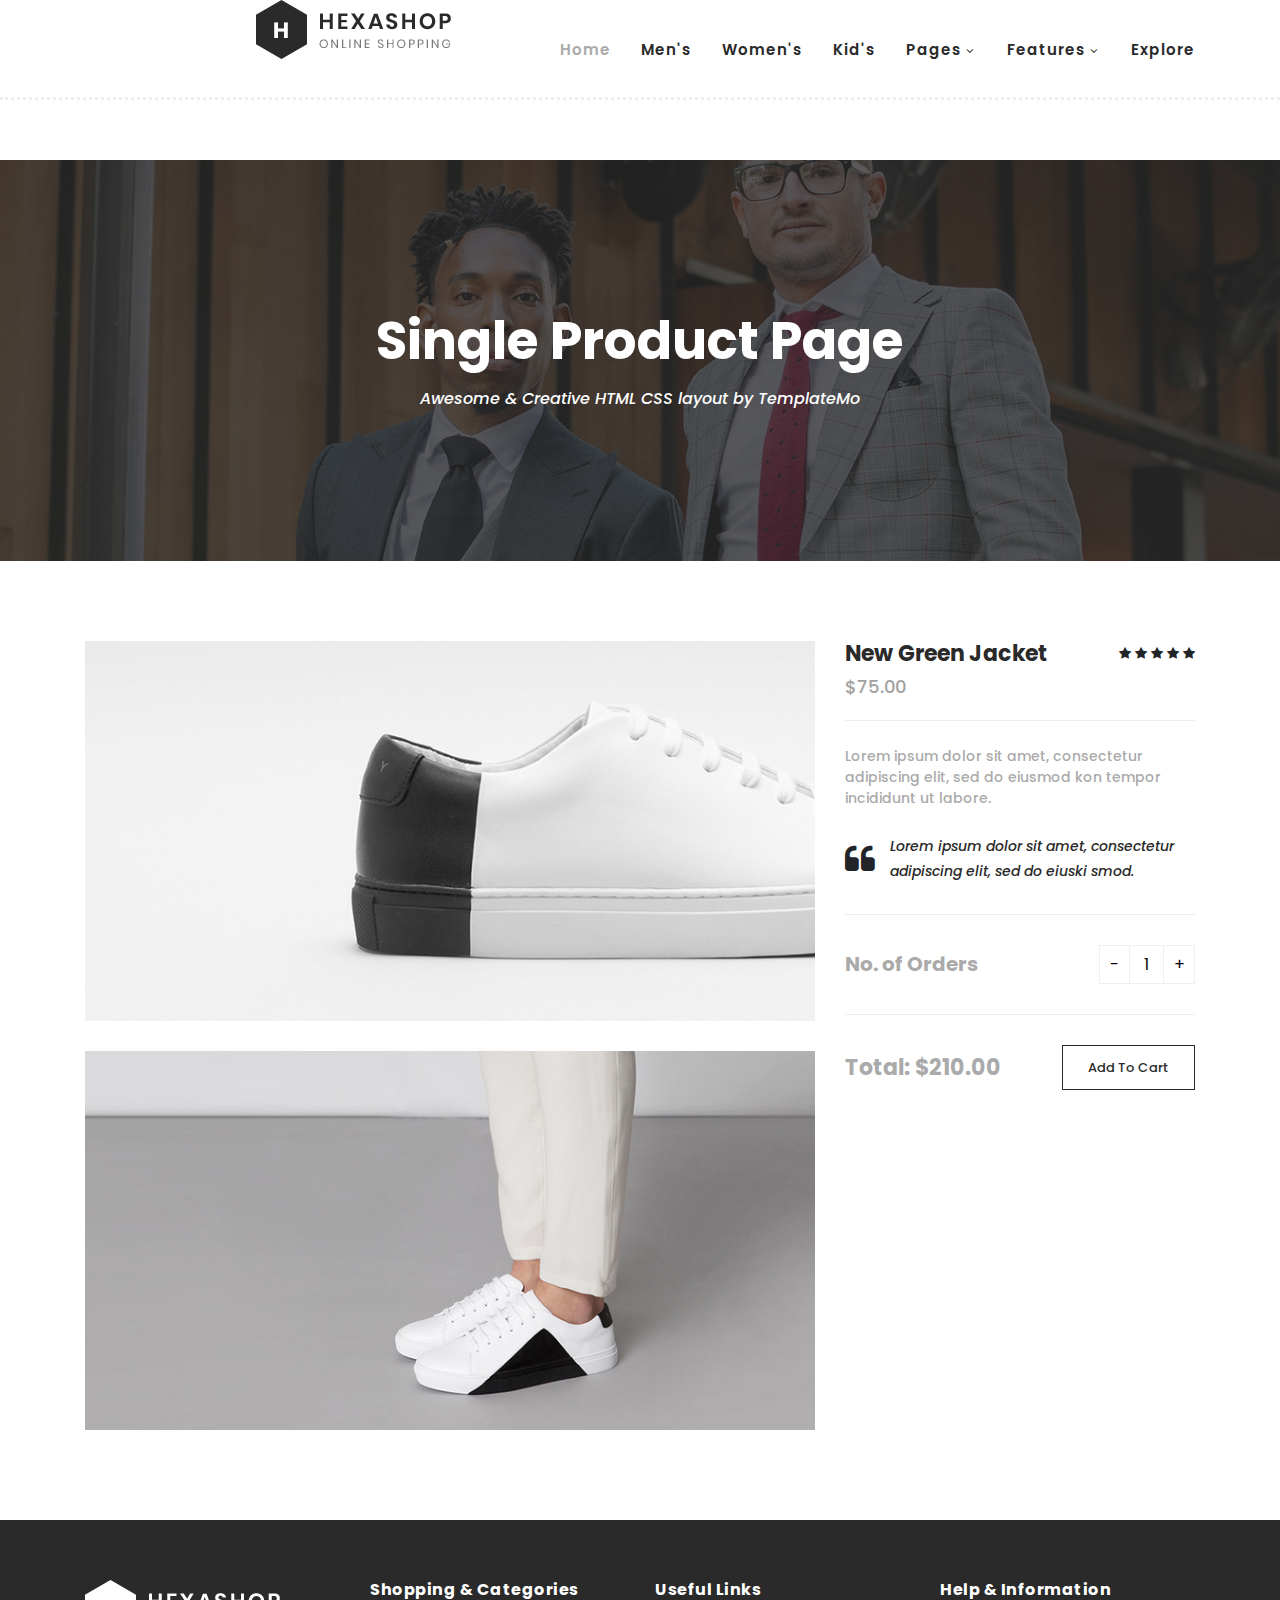
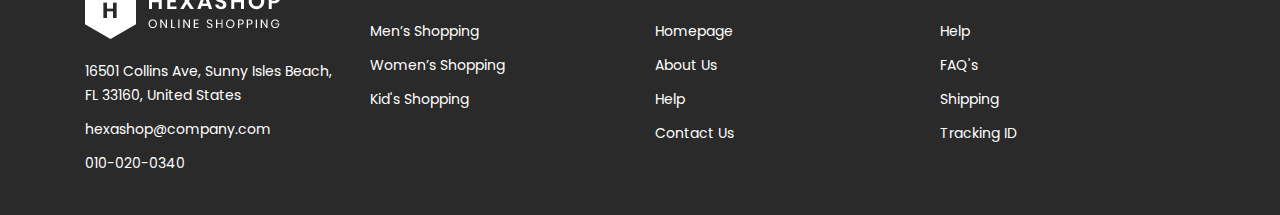
<file: Hexashop/single-product.html>
<!DOCTYPE html>
<html lang="en">

  <head>

    <meta charset="utf-8">
    <meta name="viewport" content="width=device-width, initial-scale=1, shrink-to-fit=no">
    <meta name="description" content="">
    <meta name="author" content="">
    <link href="https://fonts.googleapis.com/css?family=Poppins:100,200,300,400,500,600,700,800,900&display=swap" rel="stylesheet">

    <title>Hexashop - Product Detail Page</title>


    <!-- Additional CSS Files -->
    <link rel="stylesheet" type="text/css" href="assets/css/bootstrap.min.css">

    <link rel="stylesheet" type="text/css" href="assets/css/font-awesome.css">

    <link rel="stylesheet" href="assets/css/templatemo-hexashop.css">

    <link rel="stylesheet" href="assets/css/owl-carousel.css">

    <link rel="stylesheet" href="assets/css/lightbox.css">
<!--

TemplateMo 571 Hexashop

https://templatemo.com/tm-571-hexashop

-->
    </head>
    
    <body>
    
    <!-- ***** Preloader Start ***** -->
    <div id="preloader">
        <div class="jumper">
            <div></div>
            <div></div>
            <div></div>
        </div>
    </div>  
    <!-- ***** Preloader End ***** -->
    
    
    <!-- ***** Header Area Start ***** -->
    <header class="header-area header-sticky">
        <div class="container">
            <div class="row">
                <div class="col-12">
                    <nav class="main-nav">
                        <!-- ***** Logo Start ***** -->
                        <a href="index.html" class="logo" title="Hexashop">Hexashop</a>
                        <img src="assets/images/logo.png" title="Hexashop Logo">
                    </a>
                        <!-- ***** Logo End ***** -->
                        <!-- ***** Menu Start ***** -->
                        <ul class="nav">
                            <li class="scroll-to-section"><a href="index.html" class="active">Home</a></li>
                            <li class="scroll-to-section"><a href="index.html">Men's</a></li>
                            <li class="scroll-to-section"><a href="index.html">Women's</a></li>
                            <li class="scroll-to-section"><a href="index.html">Kid's</a></li>
                            <li class="submenu">
                                <a href="javascript:;">Pages</a>
                                <ul>
                                    <li><a href="about.html">About Us</a></li>
                                    <li><a href="products.html">Products</a></li>
                                    <li><a href="single-product.html">Single Product</a></li>
                                    <li><a href="contact.html">Contact Us</a></li>
                                    <li><a href="contact.html">Login</a></li>
                                    <li><a href="contact.html">Signup</a></li>
                                </ul>
                            </li>
                            <li class="submenu">
                                <a href="javascript:;">Features</a>
                                <ul>
                                    <li><a href="#">Features Page 1</a></li>
                                    <li><a href="#">Features Page 2</a></li>
                                    <li><a href="#">Features Page 3</a></li>
                                    <li><a rel="nofollow" href="https://templatemo.com/page/4" target="_blank">Template Page 4</a></li>
                                </ul>
                            </li>
                            <li class="scroll-to-section"><a href="index.html">Explore</a></li>
                        </ul>        
                        <a class='menu-trigger'>
                            <span>Menu</span>
                        </a>
                        <!-- ***** Menu End ***** -->
                    </nav>
                </div>
            </div>
        </div>
    </header>
    <!-- ***** Header Area End ***** -->

    <!-- ***** Main Banner Area Start ***** -->
    <div class="page-heading" id="top">
        <div class="container">
            <div class="row">
                <div class="col-lg-12">
                    <div class="inner-content">
                        <h2>Single Product Page</h2>
                        <span>Awesome &amp; Creative HTML CSS layout by TemplateMo</span>
                    </div>
                </div>
            </div>
        </div>
    </div>
    <!-- ***** Main Banner Area End ***** -->


    <!-- ***** Product Area Starts ***** -->
    <section class="section" id="product">
        <div class="container">
            <div class="row">
                <div class="col-lg-8">
                <div class="left-images">
                    <img src="assets/images/single-product-01.jpg" alt="">
                    <img src="assets/images/single-product-02.jpg" alt="">
                </div>
            </div>
            <div class="col-lg-4">
                <div class="right-content">
                    <h4>New Green Jacket</h4>
                    <span class="price">$75.00</span>
                    <ul class="stars">
                        <li><i class="fa fa-star"></i></li>
                        <li><i class="fa fa-star"></i></li>
                        <li><i class="fa fa-star"></i></li>
                        <li><i class="fa fa-star"></i></li>
                        <li><i class="fa fa-star"></i></li>
                    </ul>
                    <span>Lorem ipsum dolor sit amet, consectetur adipiscing elit, sed do eiusmod kon tempor incididunt ut labore.</span>
                    <div class="quote">
                        <i class="fa fa-quote-left"></i><p>Lorem ipsum dolor sit amet, consectetur adipiscing elit, sed do eiuski smod.</p>
                    </div>
                    <div class="quantity-content">
                        <div class="left-content">
                            <h6>No. of Orders</h6>
                        </div>
                        <div class="right-content">
                            <div class="quantity buttons_added">
                                <input type="button" value="-" class="minus"><input type="number" step="1" min="1" max="" name="quantity" value="1" title="Qty" class="input-text qty text" size="4" pattern="" inputmode=""><input type="button" value="+" class="plus">
                            </div>
                        </div>
                    </div>
                    <div class="total">
                        <h4>Total: $210.00</h4>
                        <div class="main-border-button"><a href="#">Add To Cart</a></div>
                    </div>
                </div>
            </div>
            </div>
        </div>
    </section>
    <!-- ***** Product Area Ends ***** -->
    
    <!-- ***** Footer Start ***** -->
    <footer>
        <div class="container">
            <div class="row">
                <div class="col-lg-3">
                    <div class="first-item">
                        <div class="logo">
                            <img src="assets/images/white-logo.png" alt="hexashop ecommerce templatemo">
                        </div>
                        <ul>
                            <li><a href="#">16501 Collins Ave, Sunny Isles Beach, FL 33160, United States</a></li>
                            <li><a href="#">hexashop@company.com</a></li>
                            <li><a href="#">010-020-0340</a></li>
                        </ul>
                    </div>
                </div>
                <div class="col-lg-3">
                    <h4>Shopping &amp; Categories</h4>
                    <ul>
                        <li><a href="#">Men’s Shopping</a></li>
                        <li><a href="#">Women’s Shopping</a></li>
                        <li><a href="#">Kid's Shopping</a></li>
                    </ul>
                </div>
                <div class="col-lg-3">
                    <h4>Useful Links</h4>
                    <ul>
                        <li><a href="#">Homepage</a></li>
                        <li><a href="#">About Us</a></li>
                        <li><a href="#">Help</a></li>
                        <li><a href="#">Contact Us</a></li>
                    </ul>
                </div>
                <div class="col-lg-3">
                    <h4>Help &amp; Information</h4>
                    <ul>
                        <li><a href="#">Help</a></li>
                        <li><a href="#">FAQ's</a></li>
                        <li><a href="#">Shipping</a></li>
                        <li><a href="#">Tracking ID</a></li>
                    </ul>
                </div>
                
            </div>
        </div>
    </footer>
    

    <!-- jQuery -->
    <script src="assets/js/jquery-2.1.0.min.js"></script>

    <!-- Bootstrap -->
    <script src="assets/js/popper.js"></script>
    <script src="assets/js/bootstrap.min.js"></script>

    <!-- Plugins -->
    <script src="assets/js/owl-carousel.js"></script>
    <script src="assets/js/accordions.js"></script>
    <script src="assets/js/datepicker.js"></script>
    <script src="assets/js/scrollreveal.min.js"></script>
    <script src="assets/js/waypoints.min.js"></script>
    <script src="assets/js/jquery.counterup.min.js"></script>
    <script src="assets/js/imgfix.min.js"></script> 
    <script src="assets/js/slick.js"></script> 
    <script src="assets/js/lightbox.js"></script> 
    <script src="assets/js/isotope.js"></script> 
    <script src="assets/js/quantity.js"></script>
    
    <!-- Global Init -->
    <script src="assets/js/custom.js"></script>

    <script>

        $(function() {
            var selectedClass = "";
            $("p").click(function(){
            selectedClass = $(this).attr("data-rel");
            $("#portfolio").fadeTo(50, 0.1);
                $("#portfolio div").not("."+selectedClass).fadeOut();
            setTimeout(function() {
              $("."+selectedClass).fadeIn();
              $("#portfolio").fadeTo(50, 1);
            }, 500);
                
            });
        });

    </script>

  </body>

</html>
</file>
<file: assets/css/templatemo-hexashop.css>
/*

TemplateMo 571 Hexashop

https://templatemo.com/tm-571-hexashop

*/

/* ---------------------------------------------
Table of contents
------------------------------------------------
01. font & reset css
02. reset
03. global styles
04. header
05. banner
06. features
07. testimonials
08. contact
09. footer
10. preloader
11. search
12. portfolio

--------------------------------------------- */
/* 
---------------------------------------------
font & reset css
--------------------------------------------- 
*/
@import url("https://fonts.googleapis.com/css?family=Poppins:100,200,300,400,500,600,700,800,900");
/* 
---------------------------------------------
reset
--------------------------------------------- 
*/
html, body, div, span, applet, object, iframe, h1, h2, h3, h4, h5, h6, p, blockquote, div
pre, a, abbr, acronym, address, big, cite, code, del, dfn, em, font, img, ins, kbd, q,
s, samp, small, strike, strong, sub, sup, tt, var, b, u, i, center, dl, dt, dd, ol, ul, li,
figure, header, nav, section, article, aside, footer, figcaption {
  margin: 0;
  padding: 0;
  border: 0;
  outline: 0;
}

.clearfix:after {
  content: ".";
  display: block;
  clear: both;
  visibility: hidden;
  line-height: 0;
  height: 0;
}

.clearfix {
  display: inline-block;
}

html[xmlns] .clearfix {
  display: block;
}

* html .clearfix {
  height: 1%;
}

ul, li {
  padding: 0;
  margin: 0;
  list-style: none;
}

header, nav, section, article, aside, footer, hgroup {
  display: block;
}

* {
  box-sizing: border-box;
}

html, body {
  font-family: 'Poppins', sans-serif;
  font-weight: 400;
  background-color: #fff;
  font-size: 16px;
  -ms-text-size-adjust: 100%;
  -webkit-font-smoothing: antialiased;
  -moz-osx-font-smoothing: grayscale;
}

a {
  text-decoration: none !important;
}

h1, h2, h3, h4, h5, h6 {
  margin-top: 0px;
  margin-bottom: 0px;
}

ul {
  margin-bottom: 0px;
}

p {
  font-size: 14px;
  line-height: 25px;
  color: #2a2a2a;
}

/* 
---------------------------------------------
global styles
--------------------------------------------- 
*/
html,
body {
  background: #fff;
  font-family: 'Poppins', sans-serif;
}

::selection {
  background: #2a2a2a;
  color: #fff;
}

::-moz-selection {
  background: #2a2a2a;
  color: #fff;
}

@media (max-width: 991px) {
  html, body {
    overflow-x: hidden;
  }
  .mobile-top-fix {
    margin-top: 30px;
    margin-bottom: 0px;
  }
  .mobile-bottom-fix {
    margin-bottom: 30px;
  }
  .mobile-bottom-fix-big {
    margin-bottom: 60px;
  }
}

.main-border-button a {
  font-size: 13px;
  color: #fff;
  border: 1px solid #fff;
  padding: 12px 25px;
  display: inline-block;
  font-weight: 500;
  transition: all .3s;
}

.main-border-button a:hover {
  background-color: #fff;
  color: #2a2a2a;
}

.main-white-button a {
  font-size: 13px;
  color: #2a2a2a;
  background-color: #fff;
  padding: 12px 25px;
  display: inline-block;
  border-radius: 3px;
  font-weight: 600;
  transition: all .3s;
}

.main-white-button a:hover {
  opacity: 0.9;
}

.main-text-button a {
  font-size: 13px;
  color: #fff;
  font-weight: 600;
  transition: all .3s;
}

.main-text-button a:hover {
  opacity: 0.9;
}

.section-heading h2 {
  font-size: 34px;
  font-weight: 700;
  color: #2a2a2a;
}

.section-heading span {
  font-size: 14px;
  color: #a1a1a1;
  font-style: italic;
  font-weight: 400;
}



/* 
---------------------------------------------
header
--------------------------------------------- 
*/

.background-header {
  border-bottom: none !important;
  background-color: #fff;
  height: 80px!important;
  position: fixed!important;
  top: 0px;
  left: 0px;
  right: 0px;
  box-shadow: 0px 0px 10px rgba(0,0,0,0.15)!important;
}

.background-header .logo,
.background-header .main-nav .nav li a {
  color: #1e1e1e!important;
}

.background-header .main-nav .nav li:hover a {
  color: #2a2a2a!important;
}

.background-header .nav li a.active {
  color: #2a2a2a!important;
}

.header-area {
  border-bottom: 3px dotted #eee;
  box-shadow: none;
  background-color: #fff;
  position: absolute;
  top: 0px;
  left: 0px;
  right: 0px;
  z-index: 100;
  height: 100px;
  -webkit-transition: all .5s ease 0s;
  -moz-transition: all .5s ease 0s;
  -o-transition: all .5s ease 0s;
  transition: all .5s ease 0s;
}

.header-area .main-nav {
  min-height: 80px;
  background: transparent;
}

.header-area .main-nav .logo {
  line-height: 100px;
  color: #fff;
  font-size: 28px;
  font-weight: 700;
  text-transform: uppercase;
  letter-spacing: 2px;
  float: left;
  -webkit-transition: all 0.3s ease 0s;
  -moz-transition: all 0.3s ease 0s;
  -o-transition: all 0.3s ease 0s;
  transition: all 0.3s ease 0s;
}

.background-header .main-nav .logo {
  line-height: 75px;
}

.background-header .nav {
  margin-top: 20px !important;
}

.header-area .main-nav .nav {
  float: right;
  margin-top: 30px;
  margin-right: 0px;
  background-color: transparent;
  -webkit-transition: all 0.3s ease 0s;
  -moz-transition: all 0.3s ease 0s;
  -o-transition: all 0.3s ease 0s;
  transition: all 0.3s ease 0s;
  position: relative;
  z-index: 999;
}

.header-area .main-nav .nav li {
  padding-left: 15px;
  padding-right: 15px;
}

.header-area .main-nav .nav li:last-child {
  padding-right: 0px;
}

.header-area .main-nav .nav li a {
  display: block;
  font-weight: 600;
  font-size: 15px;
  color: #2a2a2a;
  text-transform: capitalize;
  -webkit-transition: all 0.3s ease 0s;
  -moz-transition: all 0.3s ease 0s;
  -o-transition: all 0.3s ease 0s;
  transition: all 0.3s ease 0s;
  height: 40px;
  line-height: 40px;
  border: transparent;
  letter-spacing: 1px;
}

.header-area .main-nav .nav li a {
  color: #2a2a2a;
}

.header-area .main-nav .nav li:hover a,
.header-area .main-nav .nav li a.active {
  color: #aaa!important;
}

.background-header .main-nav .nav li:hover a,
.background-header .main-nav .nav li a.active {
  color: #aaa!important;
  opacity: 1;
}

.header-area .main-nav .nav li.submenu {
  position: relative;
  padding-right: 30px;
}

.header-area .main-nav .nav li.submenu:after {
  font-family: FontAwesome;
  content: "\f107";
  font-size: 12px;
  color: #2a2a2a;
  position: absolute;
  right: 18px;
  top: 12px;
}

.background-header .main-nav .nav li.submenu:after {
  color: #2a2a2a;
}

.header-area .main-nav .nav li.submenu ul {
  position: absolute;
  width: 200px;
  box-shadow: 0 2px 28px 0 rgba(0, 0, 0, 0.06);
  overflow: hidden;
  top: 50px;
  opacity: 0;
  transform: translateY(+2em);
  visibility: hidden;
  z-index: -1;
  transition: all 0.3s ease-in-out 0s, visibility 0s linear 0.3s, z-index 0s linear 0.01s;
}

.header-area .main-nav .nav li.submenu ul li {
  margin-left: 0px;
  padding-left: 0px;
  padding-right: 0px;
}

.header-area .main-nav .nav li.submenu ul li a {
  opacity: 1;
  display: block;
  background: #f7f7f7;
  color: #2a2a2a!important;
  padding-left: 20px;
  height: 40px;
  line-height: 40px;
  -webkit-transition: all 0.3s ease 0s;
  -moz-transition: all 0.3s ease 0s;
  -o-transition: all 0.3s ease 0s;
  transition: all 0.3s ease 0s;
  position: relative;
  font-size: 13px;
  font-weight: 400;
  border-bottom: 1px solid #eee;
}

.header-area .main-nav .nav li.submenu ul li a:hover {
  background: #fff;
  color: #aaa!important;
  padding-left: 25px;
}

.header-area .main-nav .nav li.submenu ul li a:hover:before {
  width: 3px;
}

.header-area .main-nav .nav li.submenu:hover ul {
  visibility: visible;
  opacity: 1;
  z-index: 1;
  transform: translateY(0%);
  transition-delay: 0s, 0s, 0.3s;
}

.header-area .main-nav .menu-trigger {
  cursor: pointer;
  display: block;
  position: absolute;
  top: 33px;
  width: 32px;
  height: 40px;
  text-indent: -9999em;
  z-index: 99;
  right: 40px;
  display: none;
}

.background-header .main-nav .menu-trigger {
  top: 23px;
}

.header-area .main-nav .menu-trigger span,
.header-area .main-nav .menu-trigger span:before,
.header-area .main-nav .menu-trigger span:after {
  -moz-transition: all 0.4s;
  -o-transition: all 0.4s;
  -webkit-transition: all 0.4s;
  transition: all 0.4s;
  background-color: #1e1e1e;
  display: block;
  position: absolute;
  width: 30px;
  height: 2px;
  left: 0;
}

.background-header .main-nav .menu-trigger span,
.background-header .main-nav .menu-trigger span:before,
.background-header .main-nav .menu-trigger span:after {
  background-color: #1e1e1e;
}

.header-area .main-nav .menu-trigger span:before,
.header-area .main-nav .menu-trigger span:after {
  -moz-transition: all 0.4s;
  -o-transition: all 0.4s;
  -webkit-transition: all 0.4s;
  transition: all 0.4s;
  background-color: #1e1e1e;
  display: block;
  position: absolute;
  width: 30px;
  height: 2px;
  left: 0;
  width: 75%;
}

.background-header .main-nav .menu-trigger span:before,
.background-header .main-nav .menu-trigger span:after {
  background-color: #1e1e1e;
}

.header-area .main-nav .menu-trigger span:before,
.header-area .main-nav .menu-trigger span:after {
  content: "";
}

.header-area .main-nav .menu-trigger span {
  top: 16px;
}

.header-area .main-nav .menu-trigger span:before {
  -moz-transform-origin: 33% 100%;
  -ms-transform-origin: 33% 100%;
  -webkit-transform-origin: 33% 100%;
  transform-origin: 33% 100%;
  top: -10px;
  z-index: 10;
}

.header-area .main-nav .menu-trigger span:after {
  -moz-transform-origin: 33% 0;
  -ms-transform-origin: 33% 0;
  -webkit-transform-origin: 33% 0;
  transform-origin: 33% 0;
  top: 10px;
}

.header-area .main-nav .menu-trigger.active span,
.header-area .main-nav .menu-trigger.active span:before,
.header-area .main-nav .menu-trigger.active span:after {
  background-color: transparent;
  width: 100%;
}

.header-area .main-nav .menu-trigger.active span:before {
  -moz-transform: translateY(6px) translateX(1px) rotate(45deg);
  -ms-transform: translateY(6px) translateX(1px) rotate(45deg);
  -webkit-transform: translateY(6px) translateX(1px) rotate(45deg);
  transform: translateY(6px) translateX(1px) rotate(45deg);
  background-color: #1e1e1e;
}

.background-header .main-nav .menu-trigger.active span:before {
  background-color: #1e1e1e;
}

.header-area .main-nav .menu-trigger.active span:after {
  -moz-transform: translateY(-6px) translateX(1px) rotate(-45deg);
  -ms-transform: translateY(-6px) translateX(1px) rotate(-45deg);
  -webkit-transform: translateY(-6px) translateX(1px) rotate(-45deg);
  transform: translateY(-6px) translateX(1px) rotate(-45deg);
  background-color: #1e1e1e;
}

.background-header .main-nav .menu-trigger.active span:after {
  background-color: #1e1e1e;
}

.header-area.header-sticky {
  min-height: 80px;
}

.header-area .nav {
  margin-top: 30px;
}

.header-area.header-sticky .nav li a.active {
  color: #aaa;
}

@media (max-width: 1200px) {
  .header-area .main-nav .nav li {
    padding-left: 12px;
    padding-right: 12px;
  }
  .header-area .main-nav:before {
    display: none;
  }
}

@media (max-width: 767px) {
  .header-area .main-nav .logo {
    color: #1e1e1e;
  }
  .header-area.header-sticky .nav li a:hover,
  .header-area.header-sticky .nav li a.active {
    color: #aaa!important;
    opacity: 1;
  }
  .header-area.header-sticky .nav li.search-icon a {
    width: 100%;
  }
  .header-area {
    background-color: #f7f7f7;
    padding: 0px 15px;
    height: 100px;
    box-shadow: none;
    text-align: center;
  }
  .header-area .container {
    padding: 0px;
  }
  .header-area .logo {
    margin-left: 30px;
  }
  .header-area .menu-trigger {
    display: block !important;
  }
  .header-area .main-nav {
    overflow: hidden;
  }
  .header-area .main-nav .nav {
    float: none;
    width: 100%;
    display: none;
    -webkit-transition: all 0s ease 0s;
    -moz-transition: all 0s ease 0s;
    -o-transition: all 0s ease 0s;
    transition: all 0s ease 0s;
    margin-left: 0px;
  }
  .header-area .main-nav .nav li:first-child {
    border-top: 1px solid #eee;
  }
  .header-area.header-sticky .nav {
    margin-top: 100px !important;
  }
  .header-area .main-nav .nav li {
    width: 100%;
    background: #fff;
    border-bottom: 1px solid #eee;
    padding-left: 0px !important;
    padding-right: 0px !important;
  }
  .header-area .main-nav .nav li a {
    height: 50px !important;
    line-height: 50px !important;
    padding: 0px !important;
    border: none !important;
    background: #f7f7f7 !important;
    color: #191a20 !important;
  }
  .header-area .main-nav .nav li a:hover {
    background: #eee !important;
    color: #aaa!important;
  }
  .header-area .main-nav .nav li.submenu ul {
    position: relative;
    visibility: inherit;
    opacity: 1;
    z-index: 1;
    transform: translateY(0%);
    transition-delay: 0s, 0s, 0.3s;
    top: 0px;
    width: 100%;
    box-shadow: none;
    height: 0px;
  }
  .header-area .main-nav .nav li.submenu ul li a {
    font-size: 12px;
    font-weight: 400;
  }
  .header-area .main-nav .nav li.submenu ul li a:hover:before {
    width: 0px;
  }
  .header-area .main-nav .nav li.submenu ul.active {
    height: auto !important;
  }
  .header-area .main-nav .nav li.submenu:after {
    color: #3B566E;
    right: 25px;
    font-size: 14px;
    top: 15px;
  }
  .header-area .main-nav .nav li.submenu:hover ul, .header-area .main-nav .nav li.submenu:focus ul {
    height: 0px;
  }
}

@media (min-width: 767px) {
  .header-area .main-nav .nav {
    display: flex !important;
  }
}


/* 
---------------------------------------------
banner
--------------------------------------------- 
*/

.main-banner {
  border-bottom: 3px dotted #eee;
  padding-top: 160px;
  padding-bottom: 30px;
}

.main-banner .left-content .thumb img {
  width: 100%;
  overflow: hidden;
}

.main-banner .left-content .inner-content {
  position: absolute;
  left: 100px;
  top: 50%;
  transform: translateY(-50%);
}

.main-banner .left-content .inner-content h4 {
  color: #fff;
  margin-top: -10px;
  font-size: 52px;
  font-weight: 700;
  margin-bottom: 20px;
}

.main-banner .left-content .inner-content span {
  font-size: 16px;
  color: #fff;
  font-weight: 400;
  font-style: italic;
  display: block;
  margin-bottom: 30px;
}

.main-banner .right-content .right-first-image {
  margin-bottom: 28.5px;
}

.main-banner .right-content .right-first-image .thumb {
  position: relative;
  text-align: center;
}

.main-banner .right-content .right-first-image .thumb img {
  width: 100%;
  overflow: hidden;
}

.main-banner .right-content .right-first-image .thumb .inner-content {
  position: absolute;
  top: 50%;
  transform: translateY(-50%);
  width: 100%;
  text-align: center;
}

.main-banner .right-content .right-first-image .thumb .inner-content h4 {
  color: #fff;
  font-size: 24px;
  font-weight: 700;
  margin-bottom: 15px;
}

.main-banner .right-content .right-first-image .thumb .inner-content span {
  font-size: 16px;
  color: #fff;
  font-style: italic;
}

.main-banner .right-content .right-first-image .thumb .hover-content {
  position: absolute;
  top: 15px;
  right: 15px;
  left: 15px;
  bottom: 15px;
  text-align: center;
  background-color: rgba(42,42,42,.97);
  opacity: 0;
  visibility: hidden;
  transition: all 0.5s;
}

.main-banner .right-content .right-first-image .thumb:hover .hover-content {
  opacity: 1;
  visibility: visible;
}

.main-banner .right-content .right-first-image .thumb .hover-content .inner {
  position: absolute;
  top: 50%;
  left: 50%;
  transform: translate(-50%, -50%);
  width: 100%;
}

.main-banner .right-content .right-first-image .thumb .hover-content h4 {
  color: #fff;
  font-size: 24px;
  font-weight: 700;
  margin-bottom: 15px;
}

.main-banner .right-content .right-first-image .thumb .hover-content p {
  color: #fff;
  padding: 0px 20px;
  margin-bottom: 20px;
}



/*
---------------------------------------------
Men
---------------------------------------------
*/

#men {
  padding-top: 90px;
  padding-bottom: 90px;
  border-bottom: 3px dotted #eee;
}

#men .section-heading {
  margin-bottom: 60px;
}

#men .item .down-content {
  padding-top: 30px;
  position: relative;
  z-index: 3;
  background-color: #fff;
}

#men .item .down-content h4 {
  font-size: 22px;
  color: #2a2a2a;
  font-weight: 700;
  margin-bottom: 8px;
}

#men .item .down-content span {
  font-size: 18px;
  color: #a1a1a1;
  font-weight: 500;
  display: block;
}

#men .item .down-content ul.stars {
  position: absolute;
  right: 0;
  top: 30px;
}

#men .item .down-content ul.stars li {
  display: inline;
  font-size: 13px;
}

#men .item .thumb .hover-content {
  position: absolute;
  z-index: 2;
  text-align: center;
  bottom: -60px;
  width: 100%;
  opacity: 0;
  visibility: hidden;
  transition: all .5s;
}

#men .item .thumb:hover .hover-content {
  bottom: 30px;
  opacity: 1;
  visibility: visible;
}

#men .item .thumb {
  position: relative;
}

#men .item .thumb .hover-content ul li {
  display: inline;
  margin: 0px 10px;
}

#men .item .thumb .hover-content ul li a {
  width: 50px;
  height: 50px;
  text-align: center;
  line-height: 50px;
  display: inline-block;
  color: #2a2a2a;
  background-color: #fff;
}


#men .owl-nav {
  text-align: center;
  position: absolute;
  width: 100%;
  top: 40%;
  transform: translateY(-25px);
}

#men .owl-dots {
  display: none;
}
    
#men .owl-nav .owl-prev{
  position: absolute;
  left: -80px;
  outline: none;
}

#men .owl-nav .owl-prev span,
#men .owl-nav .owl-next span {
  opacity: 0;
}

#men .owl-nav .owl-prev:before {
  display: inline-block;
  font-family: 'FontAwesome';
  color: #2a2a2a;
  font-size: 25px;
  font-weight: 700;
  content: '\f104';
  width: 50px;
  height: 50px;
  background-color: transparent;
  line-height: 48px;
  border :1px solid #2a2a2a;
}

#men .owl-nav .owl-prev {
  opacity: 0.75;
  transition: all .5s;
}

#men .owl-nav .owl-prev:hover {
  opacity: 1;
}

#men .owl-nav .owl-next {
  opacity: 0.75;
  transition: all .5s;
}

#men .owl-nav .owl-next:hover {
  opacity: 1;
}

#men .owl-nav .owl-next{
  outline: none;
  position: absolute;
  right: -85px;
}

#men .owl-nav .owl-next:before {
  display: inline-block;
  font-family: 'FontAwesome';
  color: #2a2a2a;
  font-size: 25px;
  font-weight: 700;
  content: '\f105';
  width: 50px;
  height: 50px;
  background-color: transparent;
  line-height: 48px;
  border :1px solid #2a2a2a;
}


/*
---------------------------------------------
Women
---------------------------------------------
*/

#women {
  padding-top: 90px;
  padding-bottom: 90px;
  border-bottom: 3px dotted #eee;
}

#women .section-heading {
  margin-bottom: 60px;
}

#women .item .down-content {
  padding-top: 30px;
  position: relative;
  z-index: 3;
  background-color: #fff;
}

#women .item .down-content h4 {
  font-size: 22px;
  color: #2a2a2a;
  font-weight: 700;
  margin-bottom: 8px;
}

#women .item .down-content span {
  font-size: 18px;
  color: #a1a1a1;
  font-weight: 500;
  display: block;
}

#women .item .down-content ul.stars {
  position: absolute;
  right: 0;
  top: 30px;
}

#women .item .down-content ul.stars li {
  display: inline;
  font-size: 13px;
}

#women .item .thumb .hover-content {
  position: absolute;
  z-index: 2;
  text-align: center;
  bottom: -60px;
  width: 100%;
  opacity: 0;
  visibility: hidden;
  transition: all .5s;
}

#women .item .thumb:hover .hover-content {
  bottom: 30px;
  opacity: 1;
  visibility: visible;
}

#women .item .thumb {
  position: relative;
}

#women .item .thumb .hover-content ul li {
  display: inline;
  margin: 0px 10px;
}

#women .item .thumb .hover-content ul li a {
  width: 50px;
  height: 50px;
  text-align: center;
  line-height: 50px;
  display: inline-block;
  color: #2a2a2a;
  background-color: #fff;
}


#women .owl-nav {
  text-align: center;
  position: absolute;
  width: 100%;
  top: 40%;
  transform: translateY(-25px);
}

#women .owl-dots {
  display: none;
}
    
#women .owl-nav .owl-prev{
  position: absolute;
  left: -80px;
  outline: none;
}

#women .owl-nav .owl-prev span,
#women .owl-nav .owl-next span {
  opacity: 0;
}

#women .owl-nav .owl-prev:before {
  display: inline-block;
  font-family: 'FontAwesome';
  color: #2a2a2a;
  font-size: 25px;
  font-weight: 700;
  content: '\f104';
  width: 50px;
  height: 50px;
  background-color: transparent;
  line-height: 48px;
  border :1px solid #2a2a2a;
}

#women .owl-nav .owl-prev {
  opacity: 0.75;
  transition: all .5s;
}

#women .owl-nav .owl-prev:hover {
  opacity: 1;
}

#women .owl-nav .owl-next {
  opacity: 0.75;
  transition: all .5s;
}

#women .owl-nav .owl-next:hover {
  opacity: 1;
}

#women .owl-nav .owl-next{
  outline: none;
  position: absolute;
  right: -85px;
}

#women .owl-nav .owl-next:before {
  display: inline-block;
  font-family: 'FontAwesome';
  color: #2a2a2a;
  font-size: 25px;
  font-weight: 700;
  content: '\f105';
  width: 50px;
  height: 50px;
  background-color: transparent;
  line-height: 48px;
  border :1px solid #2a2a2a;
}

/*
---------------------------------------------
Kids
---------------------------------------------
*/

#kids {
  padding-top: 90px;
  padding-bottom: 90px;
  border-bottom: 3px dotted #eee;
}

#kids .section-heading {
  margin-bottom: 60px;
}

#kids .item .down-content {
  padding-top: 30px;
  position: relative;
  z-index: 3;
  background-color: #fff;
}

#kids .item .down-content h4 {
  font-size: 22px;
  color: #2a2a2a;
  font-weight: 700;
  margin-bottom: 8px;
}

#kids .item .down-content span {
  font-size: 18px;
  color: #a1a1a1;
  font-weight: 500;
  display: block;
}

#kids .item .down-content ul.stars {
  position: absolute;
  right: 0;
  top: 30px;
}

#kids .item .down-content ul.stars li {
  display: inline;
  font-size: 13px;
}

#kids .item .thumb .hover-content {
  position: absolute;
  z-index: 2;
  text-align: center;
  bottom: -60px;
  width: 100%;
  opacity: 0;
  visibility: hidden;
  transition: all .5s;
}

#kids .item .thumb:hover .hover-content {
  bottom: 30px;
  opacity: 1;
  visibility: visible;
}

#kids .item .thumb {
  position: relative;
}

#kids .item .thumb .hover-content ul li {
  display: inline;
  margin: 0px 10px;
}

#kids .item .thumb .hover-content ul li a {
  width: 50px;
  height: 50px;
  text-align: center;
  line-height: 50px;
  display: inline-block;
  color: #2a2a2a;
  background-color: #fff;
}


#kids .owl-nav {
  text-align: center;
  position: absolute;
  width: 100%;
  top: 40%;
  transform: translateY(-25px);
}

#kids .owl-dots {
  display: none;
}
    
#kids .owl-nav .owl-prev{
  position: absolute;
  left: -80px;
  outline: none;
}

#kids .owl-nav .owl-prev span,
#kids .owl-nav .owl-next span {
  opacity: 0;
}

#kids .owl-nav .owl-prev:before {
  display: inline-block;
  font-family: 'FontAwesome';
  color: #2a2a2a;
  font-size: 25px;
  font-weight: 700;
  content: '\f104';
  width: 50px;
  height: 50px;
  background-color: transparent;
  line-height: 48px;
  border :1px solid #2a2a2a;
}

#kids .owl-nav .owl-prev {
  opacity: 0.75;
  transition: all .5s;
}

#kids .owl-nav .owl-prev:hover {
  opacity: 1;
}

#kids .owl-nav .owl-next {
  opacity: 0.75;
  transition: all .5s;
}

#kids .owl-nav .owl-next:hover {
  opacity: 1;
}

#kids .owl-nav .owl-next{
  outline: none;
  position: absolute;
  right: -85px;
}

#kids .owl-nav .owl-next:before {
  display: inline-block;
  font-family: 'FontAwesome';
  color: #2a2a2a;
  font-size: 25px;
  font-weight: 700;
  content: '\f105';
  width: 50px;
  height: 50px;
  background-color: transparent;
  line-height: 48px;
  border :1px solid #2a2a2a;
}


/*
---------------------------------------------
Explore
---------------------------------------------
*/

#explore {
  padding-top: 90px;
  padding-bottom: 90px;
  border-bottom: 3px dotted #eee;
}

#explore .left-content {
  margin-right: 30px;
}

#explore .left-content h2 {
  font-size: 34px;
  font-weight: 700;
  color: #2a2a2a;
}

#explore .left-content span {
  font-size: 14px;
  color: #aaaaaa;
  font-weight: 500;
  display: block;
  margin-top: 25px;
}

#explore .left-content .quote {
  margin-top: 25px;
}

#explore .left-content .quote i {
  float: left;
  font-size: 32px;
  margin-right: 15px;
  margin-top: 10px;
}

#explore .left-content .quote p {
  font-style: italic;
  color: #2a2a2a;
  font-weight: 500;
}

#explore .left-content p {
  font-size: 14px;
  color: #aaaaaa;
  font-weight: 500;
  display: block;
  margin-top: 25px;
}

#explore .left-content .main-border-button a {
  color: #2a2a2a;
  border-color: #2a2a2a;
  margin-top: 35px;
}

#explore .left-content .main-border-button a:hover {
  background-color: #2a2a2a;
  color: #fff;
}

#explore img {
  width: 100%;
  overflow: hidden;
}

#explore .leather {
  margin-bottom: 30px;
}

#explore .first-image {
  margin-bottom: 30px;
}

#explore .leather,
#explore .types {
  min-height: 255px;
  background-color: #f8f8f8;
  text-align: center;
  width: 100%;
}

#explore .leather h4,
#explore .types h4 {
  font-size: 24px;
  font-weight: 700;
  color: #2a2a2a;
  padding-top: 90px;
  margin-bottom: 5px;
}

#explore .leather span,
#explore .types span {
  font-size: 14px;
  font-style: italic;
  color: #aaa;
  font-weight: 500;
}

/* 
---------------------------------------------
Social
--------------------------------------------- 
*/

#social {
  margin-top: 90px;
  padding-bottom: 90px;
  border-bottom: 3px dotted #eee;
}

#social .col-2 {
  padding-left: 0;
  padding-right: 0;
}

#social .images {
  margin-top: 60px;
  padding-left: 15px;
  padding-right: 15px;
}

#social .thumb {
  position: relative;
}

#social .thumb .icon {
  position: absolute;
  bottom: 0;
  left: 0;
  right: 0;
  top: 0;
  width: 100%;
  background-color: rgba(0,0,0,0.85);
  opacity: 0;
  visibility: hidden;
  transition: all .3s;
}

#social .thumb:hover .icon {
  opacity: 1;
  visibility: visible;
}

#social .thumb .icon h6 {
  color: #fff;
  position: absolute;
  font-size: 14px;
  bottom: 40px;
  font-weight: 400;
  left: 15px;
}

#social .thumb .icon i {
  color: #fff;
  position: absolute;
  bottom: 15px;
  left: 15px;
}

#social .thumb img {
  width: 100%;
  overflow: hidden;
}


/* 
---------------------------------------------
Subscribe
--------------------------------------------- 
*/

.subscribe {
  margin-top: 90px;
}

.subscribe .section-heading {
  margin-bottom: 30px;
}

.subscribe .section-heading h2 {
  line-height: 55px;
}

.subscribe form input {
  width: 100%;
  height: 44px;
  line-height: 44px;
  padding: 0px 15px;
  font-size: 14px;
  font-style: italic;
  font-weight: 500;
  color: #aaa;
  border-radius: 0px;
  border: 1px solid #7a7a7a;
  box-shadow: none;
}

.subscribe form input::focus {
  border-color: #2a2a2a;
  border-radius: 0px;
}

.subscribe form button {
  width: 44px;
  height: 44px;
  display: inline-block;
  text-align: center;
  line-height: 44px;
  background-color: #2a2a2a;
  box-shadow: none;
  border: 1px solid transparent;
  color: #fff;
  transition: all 0.3s;
}

.subscribe form button:hover {
  background-color: #fff;
  border: 1px solid #2a2a2a;
  color: #2a2a2a;
}

.subscribe ul li {
  margin-bottom: 30px;
  display: block;
}

.subscribe ul li {
  font-size: 16px;
  font-weight: 700;
  color: #2a2a2a;
}

.subscribe ul li span,
.subscribe ul li span a {
  font-size: 14px;
  font-weight: 400;
  color: #aaa;
}

.subscribe ul li span a:hover {
  color: #2a2a2a;
}


/* 
---------------------------------------------
footer
--------------------------------------------- 
*/

footer {
  margin-top: 60px;
  padding: 60px 0px 30px 0px;
  background-color: #2a2a2a;
}

footer .logo {
  margin-bottom: 20px;
}

footer ul li {
  display: block;
  margin-bottom: 10px;
}

footer ul li a {
  font-size: 14px;
  color: #fff;
  transition: all .3s;
}

footer ul li a:hover {
  color: #aaa;
}

footer h4 {
  letter-spacing: 0.5px;
  font-size: 16px;
  color: #fff;
  font-weight: 700;
  margin-bottom: 20px;
}

footer .under-footer {
  margin-top: 30px;
  padding-top: 30px;
  text-align: center;
  border-top: 1px solid rgba(250,250,250,0.3);
}

footer .under-footer ul {
  margin-top: 20px;
}

footer .under-footer ul li {
  display: inline-block;
  margin: 0px 10px;
}

footer .under-footer ul li a {
  font-size: 22px;
}

footer .under-footer p {
  color: #fff;
  font-size: 14px;
  font-weight: 300;
}

footer .under-footer a {
  color: #cff;
}

footer .under-footer a:hover {
  color: #c66;
}


/* 
---------------------------------------------
Products Page
--------------------------------------------- 
*/

.page-heading {
  margin-top: 160px;
  margin-bottom: 30px;
  background-image: url(../images/products-page-heading.jpg);
  background-position: center center;
  background-size: cover;
  background-repeat: no-repeat;
}

.page-heading .inner-content {
  padding: 150px 0px;
  text-align: center;
}

.page-heading .inner-content h2 {
  font-size: 52px;
  color: #fff;
  font-weight: 700;
  margin-bottom: 15px;
}

.page-heading .inner-content span {
  font-size: 16px;
  font-weight: 500;
  color: #fff;
  font-style: italic;
}

#products .section-heading {
  text-align: center;
  margin-bottom: 60px;
  margin-top: 80px;
}

#products .item {
  margin-bottom: 30px;
}

#products .item .thumb img {
  width: 100%;
  overflow: hidden;
}

#products .item .down-content {
  padding-top: 20px;
  position: relative;
  z-index: 3;
  background-color: #fff;
}

#products .item .down-content h4 {
  font-size: 22px;
  color: #2a2a2a;
  font-weight: 700;
  margin-bottom: 8px;
}

#products .item .down-content span {
  font-size: 18px;
  color: #a1a1a1;
  font-weight: 500;
  display: block;
}

#products .item .down-content ul.stars {
  position: absolute;
  right: 0;
  top: 20px;
}

#products .item .down-content ul.stars li {
  display: inline;
  font-size: 13px;
}

#products .item .thumb .hover-content {
  position: absolute;
  z-index: 2;
  text-align: center;
  bottom: -60px;
  width: 100%;
  opacity: 0;
  visibility: hidden;
  transition: all .5s;
}

#products .item .thumb:hover .hover-content {
  bottom: 30px;
  opacity: 1;
  visibility: visible;
}

#products .item .thumb {
  position: relative;
}

#products .item .thumb .hover-content ul li {
  display: inline;
  margin: 0px 10px;
}

#products .item .thumb .hover-content ul li a {
  width: 50px;
  height: 50px;
  text-align: center;
  line-height: 50px;
  display: inline-block;
  color: #2a2a2a;
  background-color: #fff;
}

#products .pagination {
  margin-top: 30px;
  margin-bottom: 40px;
}

#products .pagination ul {
  text-align: center;
  width: 100%;
}

#products .pagination ul li {
  display: inline;
  margin: 0px 5px;
}

#products .pagination ul li a {
  width: 44px;
  height: 44px;
  border: 1px solid #2a2a2a;
  display: inline-block;
  text-align: center;
  line-height: 44px;
  font-size: 14px;
  font-weight: 500;
  color: #2a2a2a;
}

#products .pagination ul li a:hover,
#products .pagination ul li.active a {
  background-color: #2a2a2a;
  color: #fff;
}



/* 
---------------------------------------------
Single Product Page
--------------------------------------------- 
*/

#product {
  margin-top: 80px;
}

#product .left-images img {
  width: 100%;
  overflow: hidden;
  margin-bottom: 30px;
}

#product .right-content {
  position: relative;
  z-index: 3;
  background-color: #fff;
}

#product .right-content h4 {
  font-size: 22px;
  color: #2a2a2a;
  font-weight: 700;
  margin-bottom: 0px;
}

#product .right-content span.price {
  font-size: 18px;
  color: #a1a1a1;
  font-weight: 500;
  display: block;
  margin-top: 5px;
  border-bottom: 1px solid #eee;
  padding-bottom: 20px;
}

#product .right-content ul.stars {
  position: absolute;
  right: 0;
  top: 0;
}

#product .right-content ul.stars li {
  display: inline;
  font-size: 13px;
}

#product .right-content span {
  font-size: 14px;
  color: #aaaaaa;
  font-weight: 500;
  display: block;
  margin-top: 25px;
}

#product .right-content .quote {
  margin-top: 25px;
}

#product .right-content .quote i {
  float: left;
  font-size: 32px;
  margin-right: 15px;
  margin-top: 10px;
}

#product .right-content .quote p {
  font-style: italic;
  color: #2a2a2a;
  font-weight: 500;
}

#product .right-content p {
  font-size: 14px;
  color: #aaaaaa;
  font-weight: 500;
  display: block;
  margin-top: 25px;
}

.quantity-content {
  margin-top: 30px;
  padding-top: 30px;
  border-top: 1px solid #eee;
  border-bottom: 1px solid #eee;
  width: 100%;
  padding-bottom: 30px;
  margin-bottom: 30px;
}

.quantity-content .left-content {
  float: left;
  margin-right: 30px;
}

.quantity-content .right-content {
  text-align: right;
}

.quantity-content .left-content h6 {
  padding-top: 7px;
  font-size: 20px;
  font-weight: 700;
  color: #aaa;
  position: relative;
  z-index: 11;
}

.total h4 {
  float: left;
  font-size: 20px;
  margin-top: 10px;
  color: #aaa!important;
}

.total .main-border-button {
  text-align: right;
}

.total .main-border-button a {
  border-color: #2a2a2a;
  color: #2a2a2a;
}

.total .main-border-button a:hover {
  color: #fff;
  background-color: #2a2a2a;
}

.quantity {
  display: inline-block; }
 
 .quantity .input-text.qty {
  width: 35px;
  height: 39px;
  padding: 0 5px;
  text-align: center;
  background-color: transparent;
  border: 1px solid #efefef;
 }
 
 .quantity.buttons_added {
  text-align: left;
  position: relative;
  white-space: nowrap;
  vertical-align: top; }
 
 .quantity.buttons_added input {
  display: inline-block;
  margin: 0;
  vertical-align: top;
  box-shadow: none;
 }
 
 .quantity.buttons_added .minus,
 .quantity.buttons_added .plus {
  padding: 7px 10px 8px;
  height: 39px;
  background-color: #ffffff;
  border: 1px solid #efefef;
  cursor:pointer;}
 
 .quantity.buttons_added .minus {
  border-right: 0; }
 
 .quantity.buttons_added .plus {
  border-left: 0; }
 
 .quantity.buttons_added .minus:hover,
 .quantity.buttons_added .plus:hover {
  background: #eeeeee; }
 
 .quantity input::-webkit-outer-spin-button,
 .quantity input::-webkit-inner-spin-button {
  -webkit-appearance: none;
  -moz-appearance: none;
  margin: 0; }
  
  .quantity.buttons_added .minus:focus,
 .quantity.buttons_added .plus:focus {
  outline: none; }



/* 
---------------------------------------------
About Us Page
--------------------------------------------- 
*/

.about-page-heading {
  margin-top: 160px;
  margin-bottom: 30px;
  background-image: url(../images/about-us-page-heading.jpg);
  background-position: center center;
  background-size: cover;
  background-repeat: no-repeat;
}

.about-us {
  margin-top: 80px;
}

.about-us .left-image img {
  width: 100%;
  overflow: hidden;
}

.about-us .right-content {
  margin-left: 30px;
}

.about-us .right-content h4 {
  font-size: 34px;
  font-weight: 700;
  color: #2a2a2a;
}

.about-us .right-content span {
  font-size: 14px;
  color: #aaaaaa;
  font-weight: 500;
  display: block;
  margin-top: 25px;
}

.about-us .right-content .quote {
  margin-top: 25px;
}

.about-us .right-content .quote i {
  float: left;
  font-size: 32px;
  margin-right: 15px;
  margin-top: 10px;
}

.about-us .right-content .quote p {
  font-style: italic;
  color: #2a2a2a;
  font-weight: 500;
}

.about-us .right-content p {
  font-size: 14px;
  color: #aaaaaa;
  font-weight: 500;
  display: block;
  margin-top: 25px;
}

.about-us .right-content ul {
  border-top: 3px dotted #eee;
  margin-top: 30px;
  padding-top: 30px;
}

.about-us .right-content ul li {
  display: inline-block;
  margin-right: 5px;
}

.about-us .right-content ul li a {
  width: 44px;
  height: 44px;
  background-color: #2a2a2a;
  color: #fff;
  display: inline-block;
  text-align: center;
  line-height: 44px;
  border-radius: 50%;
  transition: all .5s;
}

.about-us .right-content ul li a:hover {
  background-color: #eee;
  color: #2a2a2a;
}

.our-team {
  margin-top: 100px;
  padding-top: 90px;
  padding-bottom: 90px;
  border-top: 3px dotted #eee;
}

.our-team .section-heading {
  margin-bottom: 60px;
  text-align: center;
}

.our-team .section-heading h2 {
  margin-bottom: 10px;
}

.our-team .team-item .thumb {
  position: relative;
}

.our-team .team-item .thumb img {
  width: 100%;
  overflow: hidden;
}

.our-team .team-item .thumb .hover-effect {
  position: absolute;
  background-color: rgba(0,0,0,0.9);
  width: 100%;
  text-align: center;
  top: 0;
  bottom: 0;
  opacity: 0;
  visibility: hidden;
  transition: all .3s;
}

.our-team .team-item .thumb:hover .hover-effect {
  opacity: 1;
  visibility: visible;
}

.our-team .team-item .thumb .hover-effect .inner-content {
  position: absolute;
  top: 50%;
  text-align: center;
  width: 100%;
  transform: translateY(-22px);
}

.our-team .team-item .thumb .hover-effect .inner-content ul li {
  display: inline-block;
  margin: 0px 5px;
}

.our-team .team-item .thumb .hover-effect .inner-content ul li a {
  width: 44px;
  height: 44px;
  background-color: #fff;
  color: #2a2a2a;
  display: inline-block;
  text-align: center;
  line-height: 44px;
  border-radius: 50%;
  transition: all .3s;
}

.our-team .team-item .thumb .hover-effect .inner-content ul li a:hover {
  background-color: #2a2a2a;
  color: #fff;
}

.our-team .team-item .down-content {
  text-align: center;
  padding-top: 25px;
}

.our-team .team-item .down-content h4 {
  font-size: 24px;
  color: #2a2a2a;
  font-weight: 700;
  margin-bottom: 5px;
}

.our-team .team-item .down-content span {
  font-size: 14px;
  color: #a1a1a1;
  font-weight: 500;
  display: block;
  font-style: italic;
}

.our-services {
  padding-top: 90px;
  padding-bottom: 90px;
  border-top: 3px dotted #eee;
  border-bottom: 3px dotted #eee;
}

.our-services .section-heading {
  margin-bottom: 60px;
  text-align: center;
}

.our-services .section-heading h2 {
  margin-bottom: 10px;
}

.our-services .service-item {
  padding: 30px;
  box-shadow: 0px 0px 15px rgba(0,0,0,0.10);
  text-align: center;
}

.our-services .service-item img {
  width: 100%;
  overflow: hidden;
}

.our-services .service-item h4 {
  font-size: 24px;
  font-weight: 700;
  color: #2a2a2a;
  margin-bottom: 20px;
}

.our-services .service-item p {
  margin-bottom: 25px;
}



/* 
---------------------------------------------
contact Us Page
--------------------------------------------- 
*/

.contact-us {
  margin-top: 90px;
  border-bottom: 3px dotted #eee;
  padding-bottom: 90px;
}

.contact-us .section-heading {
  margin-bottom: 40px;
}

.contact-us #map {
  margin-right: 30px;
}

.contact-us form input {
  width: 100%;
  height: 44px;
  line-height: 44px;
  padding: 0px 15px;
  font-size: 14px;
  font-style: italic;
  font-weight: 500;
  color: #aaa;
  border-radius: 0px;
  border: 1px solid #7a7a7a;
  box-shadow: none;
}

.contact-us form input::focus {
  border-color: #2a2a2a;
  border-radius: 0px;
}

.contact-us form textarea {
  width: 100%;
  height: 140px;
  min-height: 120px;
  max-height: 200px;
  margin-top: 30px;
  margin-bottom: 25px;
  line-height: 44px;
  padding: 0px 15px;
  font-size: 14px;
  font-style: italic;
  font-weight: 500;
  color: #aaa;
  border-radius: 0px;
  border: 1px solid #7a7a7a;
  box-shadow: none;
}

.contact-us form textarea::focus {
  border-color: #2a2a2a;
  border-radius: 0px;
}

.contact-us form button {
  width: 44px;
  height: 44px;
  display: inline-block;
  text-align: center;
  line-height: 44px;
  background-color: #2a2a2a;
  box-shadow: none;
  border: 1px solid transparent;
  color: #fff;
  transition: all 0.3s;
}

.contact-us form button:hover {
  background-color: #fff;
  border: 1px solid #2a2a2a;
  color: #2a2a2a;
}


/* 
---------------------------------------------
responsive
--------------------------------------------- 
*/

@media (max-width: 1200px) {
  .main-banner .right-content .right-first-image .thumb .hover-content p {
    display: none;
  }
}

@media (max-width: 992px) {
  .main-banner .right-content .right-first-image .thumb .hover-content p {
    display: block;
  }
  .header-area .main-nav .nav li.submenu:after {
    right: 3px;
  }
  .header-area .main-nav .nav li.submenu {
    padding-right: 15px;
  }
  .header-area .main-nav .nav li {
    padding-right: 5px;
    padding-left: 5px;
  }
  .header-area .main-nav .nav li a {
    font-size: 14px;
    letter-spacing: 0px;
  }
  .main-banner .left-content {
    margin-bottom: 30px;
  }
  #explore .left-content {
    margin-bottom: 30px;
  }
  #explore .right-content .types {
    margin-top: 30px;
  }
  .subscribe input {
    margin-bottom: 15px;
  }
  .subscribe form {
    text-align: center;
    margin-bottom: 30px;
  }
  .about-us .right-content {
    margin-left: 0px;
    margin-top: 30px;
  }
  .our-team .team-item {
    margin-bottom: 30px;
  }
  .our-services .service-item {
    margin-bottom: 30px;
  }
  .contact-us #map {
    margin-right: 0px;
    margin-bottom: 30px;
  }
}

@media (max-width: 767px) {
  .main-banner .left-content .thumb .inner-content {
    left: 50%;
    top: 47.5%;
    transform: translate(-50%,-50%);
    text-align: center;
  }
  .subscribe form button {
    width: 100%;
  }
  footer {
    text-align: center;
  }
  footer h4 {
    margin-top: 30px;
  }
}





#preloader {
  overflow: hidden;
  background-color: #2a2a2a;
  left: 0;
  right: 0;
  top: 0;
  bottom: 0;
  position: fixed;
  z-index: 99999;
  color: #fff;
}

#preloader .jumper {
  left: 0;
  top: 0;
  right: 0;
  bottom: 0;
  display: block;
  position: absolute;
  margin: auto;
  width: 50px;
  height: 50px;
}

#preloader .jumper > div {
  background-color: #fff;
  width: 10px;
  height: 10px;
  border-radius: 100%;
  -webkit-animation-fill-mode: both;
  animation-fill-mode: both;
  position: absolute;
  opacity: 0;
  width: 50px;
  height: 50px;
  -webkit-animation: jumper 1s 0s linear infinite;
  animation: jumper 1s 0s linear infinite;
}

#preloader .jumper > div:nth-child(2) {
  -webkit-animation-delay: 0.33333s;
  animation-delay: 0.33333s;
}

#preloader .jumper > div:nth-child(3) {
  -webkit-animation-delay: 0.66666s;
  animation-delay: 0.66666s;
}

@-webkit-keyframes jumper {
  0% {
    opacity: 0;
    -webkit-transform: scale(0);
    transform: scale(0);
  }
  5% {
    opacity: 1;
  }
  100% {
    -webkit-transform: scale(1);
    transform: scale(1);
    opacity: 0;
  }
}

@keyframes jumper {
  0% {
    opacity: 0;
    -webkit-transform: scale(0);
    transform: scale(0);
  }
  5% {
    opacity: 1;
  }
  100% {
    opacity: 0;
  }
}
</file>
<file: assets/css/owl-carousel.css>
/**
 * Owl Carousel v2.3.4
 * Copyright 2013-2018 David Deutsch
 * Licensed under: SEE LICENSE IN https://github.com/OwlCarousel2/OwlCarousel2/blob/master/LICENSE
 */
/*
 *  Owl Carousel - Core
 */
.owl-carousel {
  display: none;
  width: 100%;
  -webkit-tap-highlight-color: transparent;
  /* position relative and z-index fix webkit rendering fonts issue */
  position: relative;
  z-index: 1; }
  .owl-carousel .owl-stage {
    position: relative;
    -ms-touch-action: pan-Y;
    touch-action: manipulation;
    -moz-backface-visibility: hidden;
    /* fix firefox animation glitch */ }
  .owl-carousel .owl-stage:after {
    content: ".";
    display: block;
    clear: both;
    visibility: hidden;
    line-height: 0;
    height: 0; }
  .owl-carousel .owl-stage-outer {
    position: relative;
    overflow: hidden;
    /* fix for flashing background */
    -webkit-transform: translate3d(0px, 0px, 0px); }
  .owl-carousel .owl-wrapper,
  .owl-carousel .owl-item {
    -webkit-backface-visibility: hidden;
    -moz-backface-visibility: hidden;
    -ms-backface-visibility: hidden;
    -webkit-transform: translate3d(0, 0, 0);
    -moz-transform: translate3d(0, 0, 0);
    -ms-transform: translate3d(0, 0, 0); }
  .owl-carousel .owl-item {
    position: relative;
    min-height: 1px;
    float: left;
    -webkit-backface-visibility: hidden;
    -webkit-tap-highlight-color: transparent;
    -webkit-touch-callout: none; }
  .owl-carousel .owl-item img {
    display: block;
    width: 100%; }
  .owl-carousel .owl-nav.disabled,
  .owl-carousel .owl-dots.disabled {
    display: none; }
  .owl-carousel .owl-nav .owl-prev,
  .owl-carousel .owl-nav .owl-next,
  .owl-carousel .owl-dot {
    cursor: pointer;
    -webkit-user-select: none;
    -khtml-user-select: none;
    -moz-user-select: none;
    -ms-user-select: none;
    user-select: none; }
  .owl-carousel .owl-nav button.owl-prev,
  .owl-carousel .owl-nav button.owl-next,
  .owl-carousel button.owl-dot {
    background: none;
    color: inherit;
    border: none;
    padding: 0 !important;
    font: inherit; }
  .owl-carousel.owl-loaded {
    display: block; }
  .owl-carousel.owl-loading {
    opacity: 0;
    display: block; }
  .owl-carousel.owl-hidden {
    opacity: 0; }
  .owl-carousel.owl-refresh .owl-item {
    visibility: hidden; }
  .owl-carousel.owl-drag .owl-item {
    -ms-touch-action: pan-y;
        touch-action: pan-y;
    -webkit-user-select: none;
    -moz-user-select: none;
    -ms-user-select: none;
    user-select: none; }
  .owl-carousel.owl-grab {
    cursor: move;
    cursor: grab; }
  .owl-carousel.owl-rtl {
    direction: rtl; }
  .owl-carousel.owl-rtl .owl-item {
    float: right; }

/* No Js */
.no-js .owl-carousel {
  display: block; }

/*
 *  Owl Carousel - Animate Plugin
 */
.owl-carousel .animated {
  animation-duration: 1000ms;
  animation-fill-mode: both; }

.owl-carousel .owl-animated-in {
  z-index: 0; }

.owl-carousel .owl-animated-out {
  z-index: 1; }

.owl-carousel .fadeOut {
  animation-name: fadeOut; }

@keyframes fadeOut {
  0% {
    opacity: 1; }
  100% {
    opacity: 0; } }

/*
 * 	Owl Carousel - Auto Height Plugin
 */
.owl-height {
  transition: height 500ms ease-in-out; }

/*
 * 	Owl Carousel - Lazy Load Plugin
 */
.owl-carousel .owl-item {
  /**
			This is introduced due to a bug in IE11 where lazy loading combined with autoheight plugin causes a wrong
			calculation of the height of the owl-item that breaks page layouts
		 */ }
  .owl-carousel .owl-item .owl-lazy {
    opacity: 0;
    transition: opacity 400ms ease; }
  .owl-carousel .owl-item .owl-lazy[src^=""], .owl-carousel .owl-item .owl-lazy:not([src]) {
    max-height: 0; }
  .owl-carousel .owl-item img.owl-lazy {
    transform-style: preserve-3d; }

/*
 * 	Owl Carousel - Video Plugin
 */
.owl-carousel .owl-video-wrapper {
  position: relative;
  height: 100%;
  background: #000; }

.owl-carousel .owl-video-play-icon {
  position: absolute;
  height: 80px;
  width: 80px;
  left: 50%;
  top: 50%;
  margin-left: -40px;
  margin-top: -40px;
  background: url("owl.video.play.png") no-repeat;
  cursor: pointer;
  z-index: 1;
  -webkit-backface-visibility: hidden;
  transition: transform 100ms ease; }

.owl-carousel .owl-video-play-icon:hover {
  -ms-transform: scale(1.3, 1.3);
      transform: scale(1.3, 1.3); }

.owl-carousel .owl-video-playing .owl-video-tn,
.owl-carousel .owl-video-playing .owl-video-play-icon {
  display: none; }

.owl-carousel .owl-video-tn {
  opacity: 0;
  height: 100%;
  background-position: center center;
  background-repeat: no-repeat;
  background-size: contain;
  transition: opacity 400ms ease; }

.owl-carousel .owl-video-frame {
  position: relative;
  z-index: 1;
  height: 100%;
  width: 100%; }
</file>
<file: templatemo_571_hexashop/assets/css/templatemo-hexashop.css>
/*

TemplateMo 571 Hexashop

https://templatemo.com/tm-571-hexashop

*/

/* ---------------------------------------------
Table of contents
------------------------------------------------
01. font & reset css
02. reset
03. global styles
04. header
05. banner
06. features
07. testimonials
08. contact
09. footer
10. preloader
11. search
12. portfolio

--------------------------------------------- */
/* 
---------------------------------------------
font & reset css
--------------------------------------------- 
*/
@import url("https://fonts.googleapis.com/css?family=Poppins:100,200,300,400,500,600,700,800,900");
/* 
---------------------------------------------
reset
--------------------------------------------- 
*/
html, body, div, span, applet, object, iframe, h1, h2, h3, h4, h5, h6, p, blockquote, div
pre, a, abbr, acronym, address, big, cite, code, del, dfn, em, font, img, ins, kbd, q,
s, samp, small, strike, strong, sub, sup, tt, var, b, u, i, center, dl, dt, dd, ol, ul, li,
figure, header, nav, section, article, aside, footer, figcaption {
  margin: 0;
  padding: 0;
  border: 0;
  outline: 0;
}

.clearfix:after {
  content: ".";
  display: block;
  clear: both;
  visibility: hidden;
  line-height: 0;
  height: 0;
}

.clearfix {
  display: inline-block;
}

html[xmlns] .clearfix {
  display: block;
}

* html .clearfix {
  height: 1%;
}

ul, li {
  padding: 0;
  margin: 0;
  list-style: none;
}

header, nav, section, article, aside, footer, hgroup {
  display: block;
}

* {
  box-sizing: border-box;
}

html, body {
  font-family: 'Poppins', sans-serif;
  font-weight: 400;
  background-color: #fff;
  font-size: 16px;
  -ms-text-size-adjust: 100%;
  -webkit-font-smoothing: antialiased;
  -moz-osx-font-smoothing: grayscale;
}

a {
  text-decoration: none !important;
}

h1, h2, h3, h4, h5, h6 {
  margin-top: 0px;
  margin-bottom: 0px;
}

ul {
  margin-bottom: 0px;
}

p {
  font-size: 14px;
  line-height: 25px;
  color: #2a2a2a;
}

/* 
---------------------------------------------
global styles
--------------------------------------------- 
*/
html,
body {
  background: #fff;
  font-family: 'Poppins', sans-serif;
}

::selection {
  background: #2a2a2a;
  color: #fff;
}

::-moz-selection {
  background: #2a2a2a;
  color: #fff;
}

@media (max-width: 991px) {
  html, body {
    overflow-x: hidden;
  }
  .mobile-top-fix {
    margin-top: 30px;
    margin-bottom: 0px;
  }
  .mobile-bottom-fix {
    margin-bottom: 30px;
  }
  .mobile-bottom-fix-big {
    margin-bottom: 60px;
  }
}

.main-border-button a {
  font-size: 13px;
  color: #fff;
  border: 1px solid #fff;
  padding: 12px 25px;
  display: inline-block;
  font-weight: 500;
  transition: all .3s;
}

.main-border-button a:hover {
  background-color: #fff;
  color: #2a2a2a;
}

.main-white-button a {
  font-size: 13px;
  color: #2a2a2a;
  background-color: #fff;
  padding: 12px 25px;
  display: inline-block;
  border-radius: 3px;
  font-weight: 600;
  transition: all .3s;
}

.main-white-button a:hover {
  opacity: 0.9;
}

.main-text-button a {
  font-size: 13px;
  color: #fff;
  font-weight: 600;
  transition: all .3s;
}

.main-text-button a:hover {
  opacity: 0.9;
}

.section-heading h2 {
  font-size: 34px;
  font-weight: 700;
  color: #2a2a2a;
}

.section-heading span {
  font-size: 14px;
  color: #a1a1a1;
  font-style: italic;
  font-weight: 400;
}



/* 
---------------------------------------------
header
--------------------------------------------- 
*/

.background-header {
  border-bottom: none !important;
  background-color: #fff;
  height: 80px!important;
  position: fixed!important;
  top: 0px;
  left: 0px;
  right: 0px;
  box-shadow: 0px 0px 10px rgba(0,0,0,0.15)!important;
}

.background-header .logo,
.background-header .main-nav .nav li a {
  color: #1e1e1e!important;
}

.background-header .main-nav .nav li:hover a {
  color: #2a2a2a!important;
}

.background-header .nav li a.active {
  color: #2a2a2a!important;
}

.header-area {
  border-bottom: 3px dotted #eee;
  box-shadow: none;
  background-color: #fff;
  position: absolute;
  top: 0px;
  left: 0px;
  right: 0px;
  z-index: 100;
  height: 100px;
  -webkit-transition: all .5s ease 0s;
  -moz-transition: all .5s ease 0s;
  -o-transition: all .5s ease 0s;
  transition: all .5s ease 0s;
}

.header-area .main-nav {
  min-height: 80px;
  background: transparent;
}

.header-area .main-nav .logo {
  line-height: 100px;
  color: #fff;
  font-size: 28px;
  font-weight: 700;
  text-transform: uppercase;
  letter-spacing: 2px;
  float: left;
  -webkit-transition: all 0.3s ease 0s;
  -moz-transition: all 0.3s ease 0s;
  -o-transition: all 0.3s ease 0s;
  transition: all 0.3s ease 0s;
}

.background-header .main-nav .logo {
  line-height: 75px;
}

.background-header .nav {
  margin-top: 20px !important;
}

.header-area .main-nav .nav {
  float: right;
  margin-top: 30px;
  margin-right: 0px;
  background-color: transparent;
  -webkit-transition: all 0.3s ease 0s;
  -moz-transition: all 0.3s ease 0s;
  -o-transition: all 0.3s ease 0s;
  transition: all 0.3s ease 0s;
  position: relative;
  z-index: 999;
}

.header-area .main-nav .nav li {
  padding-left: 15px;
  padding-right: 15px;
}

.header-area .main-nav .nav li:last-child {
  padding-right: 0px;
}

.header-area .main-nav .nav li a {
  display: block;
  font-weight: 600;
  font-size: 15px;
  color: #2a2a2a;
  text-transform: capitalize;
  -webkit-transition: all 0.3s ease 0s;
  -moz-transition: all 0.3s ease 0s;
  -o-transition: all 0.3s ease 0s;
  transition: all 0.3s ease 0s;
  height: 40px;
  line-height: 40px;
  border: transparent;
  letter-spacing: 1px;
}

.header-area .main-nav .nav li a {
  color: #2a2a2a;
}

.header-area .main-nav .nav li:hover a,
.header-area .main-nav .nav li a.active {
  color: #aaa!important;
}

.background-header .main-nav .nav li:hover a,
.background-header .main-nav .nav li a.active {
  color: #aaa!important;
  opacity: 1;
}

.header-area .main-nav .nav li.submenu {
  position: relative;
  padding-right: 30px;
}

.header-area .main-nav .nav li.submenu:after {
  font-family: FontAwesome;
  content: "\f107";
  font-size: 12px;
  color: #2a2a2a;
  position: absolute;
  right: 18px;
  top: 12px;
}

.background-header .main-nav .nav li.submenu:after {
  color: #2a2a2a;
}

.header-area .main-nav .nav li.submenu ul {
  position: absolute;
  width: 200px;
  box-shadow: 0 2px 28px 0 rgba(0, 0, 0, 0.06);
  overflow: hidden;
  top: 50px;
  opacity: 0;
  transform: translateY(+2em);
  visibility: hidden;
  z-index: -1;
  transition: all 0.3s ease-in-out 0s, visibility 0s linear 0.3s, z-index 0s linear 0.01s;
}

.header-area .main-nav .nav li.submenu ul li {
  margin-left: 0px;
  padding-left: 0px;
  padding-right: 0px;
}

.header-area .main-nav .nav li.submenu ul li a {
  opacity: 1;
  display: block;
  background: #f7f7f7;
  color: #2a2a2a!important;
  padding-left: 20px;
  height: 40px;
  line-height: 40px;
  -webkit-transition: all 0.3s ease 0s;
  -moz-transition: all 0.3s ease 0s;
  -o-transition: all 0.3s ease 0s;
  transition: all 0.3s ease 0s;
  position: relative;
  font-size: 13px;
  font-weight: 400;
  border-bottom: 1px solid #eee;
}

.header-area .main-nav .nav li.submenu ul li a:hover {
  background: #fff;
  color: #aaa!important;
  padding-left: 25px;
}

.header-area .main-nav .nav li.submenu ul li a:hover:before {
  width: 3px;
}

.header-area .main-nav .nav li.submenu:hover ul {
  visibility: visible;
  opacity: 1;
  z-index: 1;
  transform: translateY(0%);
  transition-delay: 0s, 0s, 0.3s;
}

.header-area .main-nav .menu-trigger {
  cursor: pointer;
  display: block;
  position: absolute;
  top: 33px;
  width: 32px;
  height: 40px;
  text-indent: -9999em;
  z-index: 99;
  right: 40px;
  display: none;
}

.background-header .main-nav .menu-trigger {
  top: 23px;
}

.header-area .main-nav .menu-trigger span,
.header-area .main-nav .menu-trigger span:before,
.header-area .main-nav .menu-trigger span:after {
  -moz-transition: all 0.4s;
  -o-transition: all 0.4s;
  -webkit-transition: all 0.4s;
  transition: all 0.4s;
  background-color: #1e1e1e;
  display: block;
  position: absolute;
  width: 30px;
  height: 2px;
  left: 0;
}

.background-header .main-nav .menu-trigger span,
.background-header .main-nav .menu-trigger span:before,
.background-header .main-nav .menu-trigger span:after {
  background-color: #1e1e1e;
}

.header-area .main-nav .menu-trigger span:before,
.header-area .main-nav .menu-trigger span:after {
  -moz-transition: all 0.4s;
  -o-transition: all 0.4s;
  -webkit-transition: all 0.4s;
  transition: all 0.4s;
  background-color: #1e1e1e;
  display: block;
  position: absolute;
  width: 30px;
  height: 2px;
  left: 0;
  width: 75%;
}

.background-header .main-nav .menu-trigger span:before,
.background-header .main-nav .menu-trigger span:after {
  background-color: #1e1e1e;
}

.header-area .main-nav .menu-trigger span:before,
.header-area .main-nav .menu-trigger span:after {
  content: "";
}

.header-area .main-nav .menu-trigger span {
  top: 16px;
}

.header-area .main-nav .menu-trigger span:before {
  -moz-transform-origin: 33% 100%;
  -ms-transform-origin: 33% 100%;
  -webkit-transform-origin: 33% 100%;
  transform-origin: 33% 100%;
  top: -10px;
  z-index: 10;
}

.header-area .main-nav .menu-trigger span:after {
  -moz-transform-origin: 33% 0;
  -ms-transform-origin: 33% 0;
  -webkit-transform-origin: 33% 0;
  transform-origin: 33% 0;
  top: 10px;
}

.header-area .main-nav .menu-trigger.active span,
.header-area .main-nav .menu-trigger.active span:before,
.header-area .main-nav .menu-trigger.active span:after {
  background-color: transparent;
  width: 100%;
}

.header-area .main-nav .menu-trigger.active span:before {
  -moz-transform: translateY(6px) translateX(1px) rotate(45deg);
  -ms-transform: translateY(6px) translateX(1px) rotate(45deg);
  -webkit-transform: translateY(6px) translateX(1px) rotate(45deg);
  transform: translateY(6px) translateX(1px) rotate(45deg);
  background-color: #1e1e1e;
}

.background-header .main-nav .menu-trigger.active span:before {
  background-color: #1e1e1e;
}

.header-area .main-nav .menu-trigger.active span:after {
  -moz-transform: translateY(-6px) translateX(1px) rotate(-45deg);
  -ms-transform: translateY(-6px) translateX(1px) rotate(-45deg);
  -webkit-transform: translateY(-6px) translateX(1px) rotate(-45deg);
  transform: translateY(-6px) translateX(1px) rotate(-45deg);
  background-color: #1e1e1e;
}

.background-header .main-nav .menu-trigger.active span:after {
  background-color: #1e1e1e;
}

.header-area.header-sticky {
  min-height: 80px;
}

.header-area .nav {
  margin-top: 30px;
}

.header-area.header-sticky .nav li a.active {
  color: #aaa;
}

@media (max-width: 1200px) {
  .header-area .main-nav .nav li {
    padding-left: 12px;
    padding-right: 12px;
  }
  .header-area .main-nav:before {
    display: none;
  }
}

@media (max-width: 767px) {
  .header-area .main-nav .logo {
    color: #1e1e1e;
  }
  .header-area.header-sticky .nav li a:hover,
  .header-area.header-sticky .nav li a.active {
    color: #aaa!important;
    opacity: 1;
  }
  .header-area.header-sticky .nav li.search-icon a {
    width: 100%;
  }
  .header-area {
    background-color: #f7f7f7;
    padding: 0px 15px;
    height: 100px;
    box-shadow: none;
    text-align: center;
  }
  .header-area .container {
    padding: 0px;
  }
  .header-area .logo {
    margin-left: 30px;
  }
  .header-area .menu-trigger {
    display: block !important;
  }
  .header-area .main-nav {
    overflow: hidden;
  }
  .header-area .main-nav .nav {
    float: none;
    width: 100%;
    display: none;
    -webkit-transition: all 0s ease 0s;
    -moz-transition: all 0s ease 0s;
    -o-transition: all 0s ease 0s;
    transition: all 0s ease 0s;
    margin-left: 0px;
  }
  .header-area .main-nav .nav li:first-child {
    border-top: 1px solid #eee;
  }
  .header-area.header-sticky .nav {
    margin-top: 100px !important;
  }
  .header-area .main-nav .nav li {
    width: 100%;
    background: #fff;
    border-bottom: 1px solid #eee;
    padding-left: 0px !important;
    padding-right: 0px !important;
  }
  .header-area .main-nav .nav li a {
    height: 50px !important;
    line-height: 50px !important;
    padding: 0px !important;
    border: none !important;
    background: #f7f7f7 !important;
    color: #191a20 !important;
  }
  .header-area .main-nav .nav li a:hover {
    background: #eee !important;
    color: #aaa!important;
  }
  .header-area .main-nav .nav li.submenu ul {
    position: relative;
    visibility: inherit;
    opacity: 1;
    z-index: 1;
    transform: translateY(0%);
    transition-delay: 0s, 0s, 0.3s;
    top: 0px;
    width: 100%;
    box-shadow: none;
    height: 0px;
  }
  .header-area .main-nav .nav li.submenu ul li a {
    font-size: 12px;
    font-weight: 400;
  }
  .header-area .main-nav .nav li.submenu ul li a:hover:before {
    width: 0px;
  }
  .header-area .main-nav .nav li.submenu ul.active {
    height: auto !important;
  }
  .header-area .main-nav .nav li.submenu:after {
    color: #3B566E;
    right: 25px;
    font-size: 14px;
    top: 15px;
  }
  .header-area .main-nav .nav li.submenu:hover ul, .header-area .main-nav .nav li.submenu:focus ul {
    height: 0px;
  }
}

@media (min-width: 767px) {
  .header-area .main-nav .nav {
    display: flex !important;
  }
}


/* 
---------------------------------------------
banner
--------------------------------------------- 
*/

.main-banner {
  border-bottom: 3px dotted #eee;
  padding-top: 160px;
  padding-bottom: 30px;
}

.main-banner .left-content .thumb img {
  width: 100%;
  overflow: hidden;
}

.main-banner .left-content .inner-content {
  position: absolute;
  left: 100px;
  top: 50%;
  transform: translateY(-50%);
}

.main-banner .left-content .inner-content h4 {
  color: #fff;
  margin-top: -10px;
  font-size: 52px;
  font-weight: 700;
  margin-bottom: 20px;
}

.main-banner .left-content .inner-content span {
  font-size: 16px;
  color: #fff;
  font-weight: 400;
  font-style: italic;
  display: block;
  margin-bottom: 30px;
}

.main-banner .right-content .right-first-image {
  margin-bottom: 28.5px;
}

.main-banner .right-content .right-first-image .thumb {
  position: relative;
  text-align: center;
}

.main-banner .right-content .right-first-image .thumb img {
  width: 100%;
  overflow: hidden;
}

.main-banner .right-content .right-first-image .thumb .inner-content {
  position: absolute;
  top: 50%;
  transform: translateY(-50%);
  width: 100%;
  text-align: center;
}

.main-banner .right-content .right-first-image .thumb .inner-content h4 {
  color: #fff;
  font-size: 24px;
  font-weight: 700;
  margin-bottom: 15px;
}

.main-banner .right-content .right-first-image .thumb .inner-content span {
  font-size: 16px;
  color: #fff;
  font-style: italic;
}

.main-banner .right-content .right-first-image .thumb .hover-content {
  position: absolute;
  top: 15px;
  right: 15px;
  left: 15px;
  bottom: 15px;
  text-align: center;
  background-color: rgba(42,42,42,.97);
  opacity: 0;
  visibility: hidden;
  transition: all 0.5s;
}

.main-banner .right-content .right-first-image .thumb:hover .hover-content {
  opacity: 1;
  visibility: visible;
}

.main-banner .right-content .right-first-image .thumb .hover-content .inner {
  position: absolute;
  top: 50%;
  left: 50%;
  transform: translate(-50%, -50%);
  width: 100%;
}

.main-banner .right-content .right-first-image .thumb .hover-content h4 {
  color: #fff;
  font-size: 24px;
  font-weight: 700;
  margin-bottom: 15px;
}

.main-banner .right-content .right-first-image .thumb .hover-content p {
  color: #fff;
  padding: 0px 20px;
  margin-bottom: 20px;
}



/*
---------------------------------------------
Men
---------------------------------------------
*/

#men {
  padding-top: 90px;
  padding-bottom: 90px;
  border-bottom: 3px dotted #eee;
}

#men .section-heading {
  margin-bottom: 60px;
}

#men .item .down-content {
  padding-top: 30px;
  position: relative;
  z-index: 3;
  background-color: #fff;
}

#men .item .down-content h4 {
  font-size: 22px;
  color: #2a2a2a;
  font-weight: 700;
  margin-bottom: 8px;
}

#men .item .down-content span {
  font-size: 18px;
  color: #a1a1a1;
  font-weight: 500;
  display: block;
}

#men .item .down-content ul.stars {
  position: absolute;
  right: 0;
  top: 30px;
}

#men .item .down-content ul.stars li {
  display: inline;
  font-size: 13px;
}

#men .item .thumb .hover-content {
  position: absolute;
  z-index: 2;
  text-align: center;
  bottom: -60px;
  width: 100%;
  opacity: 0;
  visibility: hidden;
  transition: all .5s;
}

#men .item .thumb:hover .hover-content {
  bottom: 30px;
  opacity: 1;
  visibility: visible;
}

#men .item .thumb {
  position: relative;
}

#men .item .thumb .hover-content ul li {
  display: inline;
  margin: 0px 10px;
}

#men .item .thumb .hover-content ul li a {
  width: 50px;
  height: 50px;
  text-align: center;
  line-height: 50px;
  display: inline-block;
  color: #2a2a2a;
  background-color: #fff;
}


#men .owl-nav {
  text-align: center;
  position: absolute;
  width: 100%;
  top: 40%;
  transform: translateY(-25px);
}

#men .owl-dots {
  display: none;
}
    
#men .owl-nav .owl-prev{
  position: absolute;
  left: -80px;
  outline: none;
}

#men .owl-nav .owl-prev span,
#men .owl-nav .owl-next span {
  opacity: 0;
}

#men .owl-nav .owl-prev:before {
  display: inline-block;
  font-family: 'FontAwesome';
  color: #2a2a2a;
  font-size: 25px;
  font-weight: 700;
  content: '\f104';
  width: 50px;
  height: 50px;
  background-color: transparent;
  line-height: 48px;
  border :1px solid #2a2a2a;
}

#men .owl-nav .owl-prev {
  opacity: 0.75;
  transition: all .5s;
}

#men .owl-nav .owl-prev:hover {
  opacity: 1;
}

#men .owl-nav .owl-next {
  opacity: 0.75;
  transition: all .5s;
}

#men .owl-nav .owl-next:hover {
  opacity: 1;
}

#men .owl-nav .owl-next{
  outline: none;
  position: absolute;
  right: -85px;
}

#men .owl-nav .owl-next:before {
  display: inline-block;
  font-family: 'FontAwesome';
  color: #2a2a2a;
  font-size: 25px;
  font-weight: 700;
  content: '\f105';
  width: 50px;
  height: 50px;
  background-color: transparent;
  line-height: 48px;
  border :1px solid #2a2a2a;
}


/*
---------------------------------------------
Women
---------------------------------------------
*/

#women {
  padding-top: 90px;
  padding-bottom: 90px;
  border-bottom: 3px dotted #eee;
}

#women .section-heading {
  margin-bottom: 60px;
}

#women .item .down-content {
  padding-top: 30px;
  position: relative;
  z-index: 3;
  background-color: #fff;
}

#women .item .down-content h4 {
  font-size: 22px;
  color: #2a2a2a;
  font-weight: 700;
  margin-bottom: 8px;
}

#women .item .down-content span {
  font-size: 18px;
  color: #a1a1a1;
  font-weight: 500;
  display: block;
}

#women .item .down-content ul.stars {
  position: absolute;
  right: 0;
  top: 30px;
}

#women .item .down-content ul.stars li {
  display: inline;
  font-size: 13px;
}

#women .item .thumb .hover-content {
  position: absolute;
  z-index: 2;
  text-align: center;
  bottom: -60px;
  width: 100%;
  opacity: 0;
  visibility: hidden;
  transition: all .5s;
}

#women .item .thumb:hover .hover-content {
  bottom: 30px;
  opacity: 1;
  visibility: visible;
}

#women .item .thumb {
  position: relative;
}

#women .item .thumb .hover-content ul li {
  display: inline;
  margin: 0px 10px;
}

#women .item .thumb .hover-content ul li a {
  width: 50px;
  height: 50px;
  text-align: center;
  line-height: 50px;
  display: inline-block;
  color: #2a2a2a;
  background-color: #fff;
}


#women .owl-nav {
  text-align: center;
  position: absolute;
  width: 100%;
  top: 40%;
  transform: translateY(-25px);
}

#women .owl-dots {
  display: none;
}
    
#women .owl-nav .owl-prev{
  position: absolute;
  left: -80px;
  outline: none;
}

#women .owl-nav .owl-prev span,
#women .owl-nav .owl-next span {
  opacity: 0;
}

#women .owl-nav .owl-prev:before {
  display: inline-block;
  font-family: 'FontAwesome';
  color: #2a2a2a;
  font-size: 25px;
  font-weight: 700;
  content: '\f104';
  width: 50px;
  height: 50px;
  background-color: transparent;
  line-height: 48px;
  border :1px solid #2a2a2a;
}

#women .owl-nav .owl-prev {
  opacity: 0.75;
  transition: all .5s;
}

#women .owl-nav .owl-prev:hover {
  opacity: 1;
}

#women .owl-nav .owl-next {
  opacity: 0.75;
  transition: all .5s;
}

#women .owl-nav .owl-next:hover {
  opacity: 1;
}

#women .owl-nav .owl-next{
  outline: none;
  position: absolute;
  right: -85px;
}

#women .owl-nav .owl-next:before {
  display: inline-block;
  font-family: 'FontAwesome';
  color: #2a2a2a;
  font-size: 25px;
  font-weight: 700;
  content: '\f105';
  width: 50px;
  height: 50px;
  background-color: transparent;
  line-height: 48px;
  border :1px solid #2a2a2a;
}

/*
---------------------------------------------
Kids
---------------------------------------------
*/

#kids {
  padding-top: 90px;
  padding-bottom: 90px;
  border-bottom: 3px dotted #eee;
}

#kids .section-heading {
  margin-bottom: 60px;
}

#kids .item .down-content {
  padding-top: 30px;
  position: relative;
  z-index: 3;
  background-color: #fff;
}

#kids .item .down-content h4 {
  font-size: 22px;
  color: #2a2a2a;
  font-weight: 700;
  margin-bottom: 8px;
}

#kids .item .down-content span {
  font-size: 18px;
  color: #a1a1a1;
  font-weight: 500;
  display: block;
}

#kids .item .down-content ul.stars {
  position: absolute;
  right: 0;
  top: 30px;
}

#kids .item .down-content ul.stars li {
  display: inline;
  font-size: 13px;
}

#kids .item .thumb .hover-content {
  position: absolute;
  z-index: 2;
  text-align: center;
  bottom: -60px;
  width: 100%;
  opacity: 0;
  visibility: hidden;
  transition: all .5s;
}

#kids .item .thumb:hover .hover-content {
  bottom: 30px;
  opacity: 1;
  visibility: visible;
}

#kids .item .thumb {
  position: relative;
}

#kids .item .thumb .hover-content ul li {
  display: inline;
  margin: 0px 10px;
}

#kids .item .thumb .hover-content ul li a {
  width: 50px;
  height: 50px;
  text-align: center;
  line-height: 50px;
  display: inline-block;
  color: #2a2a2a;
  background-color: #fff;
}


#kids .owl-nav {
  text-align: center;
  position: absolute;
  width: 100%;
  top: 40%;
  transform: translateY(-25px);
}

#kids .owl-dots {
  display: none;
}
    
#kids .owl-nav .owl-prev{
  position: absolute;
  left: -80px;
  outline: none;
}

#kids .owl-nav .owl-prev span,
#kids .owl-nav .owl-next span {
  opacity: 0;
}

#kids .owl-nav .owl-prev:before {
  display: inline-block;
  font-family: 'FontAwesome';
  color: #2a2a2a;
  font-size: 25px;
  font-weight: 700;
  content: '\f104';
  width: 50px;
  height: 50px;
  background-color: transparent;
  line-height: 48px;
  border :1px solid #2a2a2a;
}

#kids .owl-nav .owl-prev {
  opacity: 0.75;
  transition: all .5s;
}

#kids .owl-nav .owl-prev:hover {
  opacity: 1;
}

#kids .owl-nav .owl-next {
  opacity: 0.75;
  transition: all .5s;
}

#kids .owl-nav .owl-next:hover {
  opacity: 1;
}

#kids .owl-nav .owl-next{
  outline: none;
  position: absolute;
  right: -85px;
}

#kids .owl-nav .owl-next:before {
  display: inline-block;
  font-family: 'FontAwesome';
  color: #2a2a2a;
  font-size: 25px;
  font-weight: 700;
  content: '\f105';
  width: 50px;
  height: 50px;
  background-color: transparent;
  line-height: 48px;
  border :1px solid #2a2a2a;
}


/*
---------------------------------------------
Explore
---------------------------------------------
*/

#explore {
  padding-top: 90px;
  padding-bottom: 90px;
  border-bottom: 3px dotted #eee;
}

#explore .left-content {
  margin-right: 30px;
}

#explore .left-content h2 {
  font-size: 34px;
  font-weight: 700;
  color: #2a2a2a;
}

#explore .left-content span {
  font-size: 14px;
  color: #aaaaaa;
  font-weight: 500;
  display: block;
  margin-top: 25px;
}

#explore .left-content .quote {
  margin-top: 25px;
}

#explore .left-content .quote i {
  float: left;
  font-size: 32px;
  margin-right: 15px;
  margin-top: 10px;
}

#explore .left-content .quote p {
  font-style: italic;
  color: #2a2a2a;
  font-weight: 500;
}

#explore .left-content p {
  font-size: 14px;
  color: #aaaaaa;
  font-weight: 500;
  display: block;
  margin-top: 25px;
}

#explore .left-content .main-border-button a {
  color: #2a2a2a;
  border-color: #2a2a2a;
  margin-top: 35px;
}

#explore .left-content .main-border-button a:hover {
  background-color: #2a2a2a;
  color: #fff;
}

#explore img {
  width: 100%;
  overflow: hidden;
}

#explore .leather {
  margin-bottom: 30px;
}

#explore .first-image {
  margin-bottom: 30px;
}

#explore .leather,
#explore .types {
  min-height: 255px;
  background-color: #f8f8f8;
  text-align: center;
  width: 100%;
}

#explore .leather h4,
#explore .types h4 {
  font-size: 24px;
  font-weight: 700;
  color: #2a2a2a;
  padding-top: 90px;
  margin-bottom: 5px;
}

#explore .leather span,
#explore .types span {
  font-size: 14px;
  font-style: italic;
  color: #aaa;
  font-weight: 500;
}

/* 
---------------------------------------------
Social
--------------------------------------------- 
*/

#social {
  margin-top: 90px;
  padding-bottom: 90px;
  border-bottom: 3px dotted #eee;
}

#social .col-2 {
  padding-left: 0;
  padding-right: 0;
}

#social .images {
  margin-top: 60px;
  padding-left: 15px;
  padding-right: 15px;
}

#social .thumb {
  position: relative;
}

#social .thumb .icon {
  position: absolute;
  bottom: 0;
  left: 0;
  right: 0;
  top: 0;
  width: 100%;
  background-color: rgba(0,0,0,0.85);
  opacity: 0;
  visibility: hidden;
  transition: all .3s;
}

#social .thumb:hover .icon {
  opacity: 1;
  visibility: visible;
}

#social .thumb .icon h6 {
  color: #fff;
  position: absolute;
  font-size: 14px;
  bottom: 40px;
  font-weight: 400;
  left: 15px;
}

#social .thumb .icon i {
  color: #fff;
  position: absolute;
  bottom: 15px;
  left: 15px;
}

#social .thumb img {
  width: 100%;
  overflow: hidden;
}


/* 
---------------------------------------------
Subscribe
--------------------------------------------- 
*/

.subscribe {
  margin-top: 90px;
}

.subscribe .section-heading {
  margin-bottom: 30px;
}

.subscribe .section-heading h2 {
  line-height: 55px;
}

.subscribe form input {
  width: 100%;
  height: 44px;
  line-height: 44px;
  padding: 0px 15px;
  font-size: 14px;
  font-style: italic;
  font-weight: 500;
  color: #aaa;
  border-radius: 0px;
  border: 1px solid #7a7a7a;
  box-shadow: none;
}

.subscribe form input::focus {
  border-color: #2a2a2a;
  border-radius: 0px;
}

.subscribe form button {
  width: 44px;
  height: 44px;
  display: inline-block;
  text-align: center;
  line-height: 44px;
  background-color: #2a2a2a;
  box-shadow: none;
  border: 1px solid transparent;
  color: #fff;
  transition: all 0.3s;
}

.subscribe form button:hover {
  background-color: #fff;
  border: 1px solid #2a2a2a;
  color: #2a2a2a;
}

.subscribe ul li {
  margin-bottom: 30px;
  display: block;
}

.subscribe ul li {
  font-size: 16px;
  font-weight: 700;
  color: #2a2a2a;
}

.subscribe ul li span,
.subscribe ul li span a {
  font-size: 14px;
  font-weight: 400;
  color: #aaa;
}

.subscribe ul li span a:hover {
  color: #2a2a2a;
}


/* 
---------------------------------------------
footer
--------------------------------------------- 
*/

footer {
  margin-top: 60px;
  padding: 60px 0px 30px 0px;
  background-color: #2a2a2a;
}

footer .logo {
  margin-bottom: 20px;
}

footer ul li {
  display: block;
  margin-bottom: 10px;
}

footer ul li a {
  font-size: 14px;
  color: #fff;
  transition: all .3s;
}

footer ul li a:hover {
  color: #aaa;
}

footer h4 {
  letter-spacing: 0.5px;
  font-size: 16px;
  color: #fff;
  font-weight: 700;
  margin-bottom: 20px;
}

footer .under-footer {
  margin-top: 30px;
  padding-top: 30px;
  text-align: center;
  border-top: 1px solid rgba(250,250,250,0.3);
}

footer .under-footer ul {
  margin-top: 20px;
}

footer .under-footer ul li {
  display: inline-block;
  margin: 0px 10px;
}

footer .under-footer ul li a {
  font-size: 22px;
}

footer .under-footer p {
  color: #fff;
  font-size: 14px;
  font-weight: 300;
}

footer .under-footer a {
  color: #cff;
}

footer .under-footer a:hover {
  color: #c66;
}


/* 
---------------------------------------------
Products Page
--------------------------------------------- 
*/

.page-heading {
  margin-top: 160px;
  margin-bottom: 30px;
  background-image: url(../images/products-page-heading.jpg);
  background-position: center center;
  background-size: cover;
  background-repeat: no-repeat;
}

.page-heading .inner-content {
  padding: 150px 0px;
  text-align: center;
}

.page-heading .inner-content h2 {
  font-size: 52px;
  color: #fff;
  font-weight: 700;
  margin-bottom: 15px;
}

.page-heading .inner-content span {
  font-size: 16px;
  font-weight: 500;
  color: #fff;
  font-style: italic;
}

#products .section-heading {
  text-align: center;
  margin-bottom: 60px;
  margin-top: 80px;
}

#products .item {
  margin-bottom: 30px;
}

#products .item .thumb img {
  width: 100%;
  overflow: hidden;
}

#products .item .down-content {
  padding-top: 20px;
  position: relative;
  z-index: 3;
  background-color: #fff;
}

#products .item .down-content h4 {
  font-size: 22px;
  color: #2a2a2a;
  font-weight: 700;
  margin-bottom: 8px;
}

#products .item .down-content span {
  font-size: 18px;
  color: #a1a1a1;
  font-weight: 500;
  display: block;
}

#products .item .down-content ul.stars {
  position: absolute;
  right: 0;
  top: 20px;
}

#products .item .down-content ul.stars li {
  display: inline;
  font-size: 13px;
}

#products .item .thumb .hover-content {
  position: absolute;
  z-index: 2;
  text-align: center;
  bottom: -60px;
  width: 100%;
  opacity: 0;
  visibility: hidden;
  transition: all .5s;
}

#products .item .thumb:hover .hover-content {
  bottom: 30px;
  opacity: 1;
  visibility: visible;
}

#products .item .thumb {
  position: relative;
}

#products .item .thumb .hover-content ul li {
  display: inline;
  margin: 0px 10px;
}

#products .item .thumb .hover-content ul li a {
  width: 50px;
  height: 50px;
  text-align: center;
  line-height: 50px;
  display: inline-block;
  color: #2a2a2a;
  background-color: #fff;
}

#products .pagination {
  margin-top: 30px;
  margin-bottom: 40px;
}

#products .pagination ul {
  text-align: center;
  width: 100%;
}

#products .pagination ul li {
  display: inline;
  margin: 0px 5px;
}

#products .pagination ul li a {
  width: 44px;
  height: 44px;
  border: 1px solid #2a2a2a;
  display: inline-block;
  text-align: center;
  line-height: 44px;
  font-size: 14px;
  font-weight: 500;
  color: #2a2a2a;
}

#products .pagination ul li a:hover,
#products .pagination ul li.active a {
  background-color: #2a2a2a;
  color: #fff;
}



/* 
---------------------------------------------
Single Product Page
--------------------------------------------- 
*/

#product {
  margin-top: 80px;
}

#product .left-images img {
  width: 100%;
  overflow: hidden;
  margin-bottom: 30px;
}

#product .right-content {
  position: relative;
  z-index: 3;
  background-color: #fff;
}

#product .right-content h4 {
  font-size: 22px;
  color: #2a2a2a;
  font-weight: 700;
  margin-bottom: 0px;
}

#product .right-content span.price {
  font-size: 18px;
  color: #a1a1a1;
  font-weight: 500;
  display: block;
  margin-top: 5px;
  border-bottom: 1px solid #eee;
  padding-bottom: 20px;
}

#product .right-content ul.stars {
  position: absolute;
  right: 0;
  top: 0;
}

#product .right-content ul.stars li {
  display: inline;
  font-size: 13px;
}

#product .right-content span {
  font-size: 14px;
  color: #aaaaaa;
  font-weight: 500;
  display: block;
  margin-top: 25px;
}

#product .right-content .quote {
  margin-top: 25px;
}

#product .right-content .quote i {
  float: left;
  font-size: 32px;
  margin-right: 15px;
  margin-top: 10px;
}

#product .right-content .quote p {
  font-style: italic;
  color: #2a2a2a;
  font-weight: 500;
}

#product .right-content p {
  font-size: 14px;
  color: #aaaaaa;
  font-weight: 500;
  display: block;
  margin-top: 25px;
}

.quantity-content {
  margin-top: 30px;
  padding-top: 30px;
  border-top: 1px solid #eee;
  border-bottom: 1px solid #eee;
  width: 100%;
  padding-bottom: 30px;
  margin-bottom: 30px;
}

.quantity-content .left-content {
  float: left;
  margin-right: 30px;
}

.quantity-content .right-content {
  text-align: right;
}

.quantity-content .left-content h6 {
  padding-top: 7px;
  font-size: 20px;
  font-weight: 700;
  color: #aaa;
  position: relative;
  z-index: 11;
}

.total h4 {
  float: left;
  font-size: 20px;
  margin-top: 10px;
  color: #aaa!important;
}

.total .main-border-button {
  text-align: right;
}

.total .main-border-button a {
  border-color: #2a2a2a;
  color: #2a2a2a;
}

.total .main-border-button a:hover {
  color: #fff;
  background-color: #2a2a2a;
}

.quantity {
  display: inline-block; }
 
 .quantity .input-text.qty {
  width: 35px;
  height: 39px;
  padding: 0 5px;
  text-align: center;
  background-color: transparent;
  border: 1px solid #efefef;
 }
 
 .quantity.buttons_added {
  text-align: left;
  position: relative;
  white-space: nowrap;
  vertical-align: top; }
 
 .quantity.buttons_added input {
  display: inline-block;
  margin: 0;
  vertical-align: top;
  box-shadow: none;
 }
 
 .quantity.buttons_added .minus,
 .quantity.buttons_added .plus {
  padding: 7px 10px 8px;
  height: 39px;
  background-color: #ffffff;
  border: 1px solid #efefef;
  cursor:pointer;}
 
 .quantity.buttons_added .minus {
  border-right: 0; }
 
 .quantity.buttons_added .plus {
  border-left: 0; }
 
 .quantity.buttons_added .minus:hover,
 .quantity.buttons_added .plus:hover {
  background: #eeeeee; }
 
 .quantity input::-webkit-outer-spin-button,
 .quantity input::-webkit-inner-spin-button {
  -webkit-appearance: none;
  -moz-appearance: none;
  margin: 0; }
  
  .quantity.buttons_added .minus:focus,
 .quantity.buttons_added .plus:focus {
  outline: none; }



/* 
---------------------------------------------
About Us Page
--------------------------------------------- 
*/

.about-page-heading {
  margin-top: 160px;
  margin-bottom: 30px;
  background-image: url(../images/about-us-page-heading.jpg);
  background-position: center center;
  background-size: cover;
  background-repeat: no-repeat;
}

.about-us {
  margin-top: 80px;
}

.about-us .left-image img {
  width: 100%;
  overflow: hidden;
}

.about-us .right-content {
  margin-left: 30px;
}

.about-us .right-content h4 {
  font-size: 34px;
  font-weight: 700;
  color: #2a2a2a;
}

.about-us .right-content span {
  font-size: 14px;
  color: #aaaaaa;
  font-weight: 500;
  display: block;
  margin-top: 25px;
}

.about-us .right-content .quote {
  margin-top: 25px;
}

.about-us .right-content .quote i {
  float: left;
  font-size: 32px;
  margin-right: 15px;
  margin-top: 10px;
}

.about-us .right-content .quote p {
  font-style: italic;
  color: #2a2a2a;
  font-weight: 500;
}

.about-us .right-content p {
  font-size: 14px;
  color: #aaaaaa;
  font-weight: 500;
  display: block;
  margin-top: 25px;
}

.about-us .right-content ul {
  border-top: 3px dotted #eee;
  margin-top: 30px;
  padding-top: 30px;
}

.about-us .right-content ul li {
  display: inline-block;
  margin-right: 5px;
}

.about-us .right-content ul li a {
  width: 44px;
  height: 44px;
  background-color: #2a2a2a;
  color: #fff;
  display: inline-block;
  text-align: center;
  line-height: 44px;
  border-radius: 50%;
  transition: all .5s;
}

.about-us .right-content ul li a:hover {
  background-color: #eee;
  color: #2a2a2a;
}

.our-team {
  margin-top: 100px;
  padding-top: 90px;
  padding-bottom: 90px;
  border-top: 3px dotted #eee;
}

.our-team .section-heading {
  margin-bottom: 60px;
  text-align: center;
}

.our-team .section-heading h2 {
  margin-bottom: 10px;
}

.our-team .team-item .thumb {
  position: relative;
}

.our-team .team-item .thumb img {
  width: 100%;
  overflow: hidden;
}

.our-team .team-item .thumb .hover-effect {
  position: absolute;
  background-color: rgba(0,0,0,0.9);
  width: 100%;
  text-align: center;
  top: 0;
  bottom: 0;
  opacity: 0;
  visibility: hidden;
  transition: all .3s;
}

.our-team .team-item .thumb:hover .hover-effect {
  opacity: 1;
  visibility: visible;
}

.our-team .team-item .thumb .hover-effect .inner-content {
  position: absolute;
  top: 50%;
  text-align: center;
  width: 100%;
  transform: translateY(-22px);
}

.our-team .team-item .thumb .hover-effect .inner-content ul li {
  display: inline-block;
  margin: 0px 5px;
}

.our-team .team-item .thumb .hover-effect .inner-content ul li a {
  width: 44px;
  height: 44px;
  background-color: #fff;
  color: #2a2a2a;
  display: inline-block;
  text-align: center;
  line-height: 44px;
  border-radius: 50%;
  transition: all .3s;
}

.our-team .team-item .thumb .hover-effect .inner-content ul li a:hover {
  background-color: #2a2a2a;
  color: #fff;
}

.our-team .team-item .down-content {
  text-align: center;
  padding-top: 25px;
}

.our-team .team-item .down-content h4 {
  font-size: 24px;
  color: #2a2a2a;
  font-weight: 700;
  margin-bottom: 5px;
}

.our-team .team-item .down-content span {
  font-size: 14px;
  color: #a1a1a1;
  font-weight: 500;
  display: block;
  font-style: italic;
}

.our-services {
  padding-top: 90px;
  padding-bottom: 90px;
  border-top: 3px dotted #eee;
  border-bottom: 3px dotted #eee;
}

.our-services .section-heading {
  margin-bottom: 60px;
  text-align: center;
}

.our-services .section-heading h2 {
  margin-bottom: 10px;
}

.our-services .service-item {
  padding: 30px;
  box-shadow: 0px 0px 15px rgba(0,0,0,0.10);
  text-align: center;
}

.our-services .service-item img {
  width: 100%;
  overflow: hidden;
}

.our-services .service-item h4 {
  font-size: 24px;
  font-weight: 700;
  color: #2a2a2a;
  margin-bottom: 20px;
}

.our-services .service-item p {
  margin-bottom: 25px;
}



/* 
---------------------------------------------
contact Us Page
--------------------------------------------- 
*/

.contact-us {
  margin-top: 90px;
  border-bottom: 3px dotted #eee;
  padding-bottom: 90px;
}

.contact-us .section-heading {
  margin-bottom: 40px;
}

.contact-us #map {
  margin-right: 30px;
}

.contact-us form input {
  width: 100%;
  height: 44px;
  line-height: 44px;
  padding: 0px 15px;
  font-size: 14px;
  font-style: italic;
  font-weight: 500;
  color: #aaa;
  border-radius: 0px;
  border: 1px solid #7a7a7a;
  box-shadow: none;
}

.contact-us form input::focus {
  border-color: #2a2a2a;
  border-radius: 0px;
}

.contact-us form textarea {
  width: 100%;
  height: 140px;
  min-height: 120px;
  max-height: 200px;
  margin-top: 30px;
  margin-bottom: 25px;
  line-height: 44px;
  padding: 0px 15px;
  font-size: 14px;
  font-style: italic;
  font-weight: 500;
  color: #aaa;
  border-radius: 0px;
  border: 1px solid #7a7a7a;
  box-shadow: none;
}

.contact-us form textarea::focus {
  border-color: #2a2a2a;
  border-radius: 0px;
}

.contact-us form button {
  width: 44px;
  height: 44px;
  display: inline-block;
  text-align: center;
  line-height: 44px;
  background-color: #2a2a2a;
  box-shadow: none;
  border: 1px solid transparent;
  color: #fff;
  transition: all 0.3s;
}

.contact-us form button:hover {
  background-color: #fff;
  border: 1px solid #2a2a2a;
  color: #2a2a2a;
}


/* 
---------------------------------------------
responsive
--------------------------------------------- 
*/

@media (max-width: 1200px) {
  .main-banner .right-content .right-first-image .thumb .hover-content p {
    display: none;
  }
}

@media (max-width: 992px) {
  .main-banner .right-content .right-first-image .thumb .hover-content p {
    display: block;
  }
  .header-area .main-nav .nav li.submenu:after {
    right: 3px;
  }
  .header-area .main-nav .nav li.submenu {
    padding-right: 15px;
  }
  .header-area .main-nav .nav li {
    padding-right: 5px;
    padding-left: 5px;
  }
  .header-area .main-nav .nav li a {
    font-size: 14px;
    letter-spacing: 0px;
  }
  .main-banner .left-content {
    margin-bottom: 30px;
  }
  #explore .left-content {
    margin-bottom: 30px;
  }
  #explore .right-content .types {
    margin-top: 30px;
  }
  .subscribe input {
    margin-bottom: 15px;
  }
  .subscribe form {
    text-align: center;
    margin-bottom: 30px;
  }
  .about-us .right-content {
    margin-left: 0px;
    margin-top: 30px;
  }
  .our-team .team-item {
    margin-bottom: 30px;
  }
  .our-services .service-item {
    margin-bottom: 30px;
  }
  .contact-us #map {
    margin-right: 0px;
    margin-bottom: 30px;
  }
}

@media (max-width: 767px) {
  .main-banner .left-content .thumb .inner-content {
    left: 50%;
    top: 47.5%;
    transform: translate(-50%,-50%);
    text-align: center;
  }
  .subscribe form button {
    width: 100%;
  }
  footer {
    text-align: center;
  }
  footer h4 {
    margin-top: 30px;
  }
}





#preloader {
  overflow: hidden;
  background-color: #2a2a2a;
  left: 0;
  right: 0;
  top: 0;
  bottom: 0;
  position: fixed;
  z-index: 99999;
  color: #fff;
}

#preloader .jumper {
  left: 0;
  top: 0;
  right: 0;
  bottom: 0;
  display: block;
  position: absolute;
  margin: auto;
  width: 50px;
  height: 50px;
}

#preloader .jumper > div {
  background-color: #fff;
  width: 10px;
  height: 10px;
  border-radius: 100%;
  -webkit-animation-fill-mode: both;
  animation-fill-mode: both;
  position: absolute;
  opacity: 0;
  width: 50px;
  height: 50px;
  -webkit-animation: jumper 1s 0s linear infinite;
  animation: jumper 1s 0s linear infinite;
}

#preloader .jumper > div:nth-child(2) {
  -webkit-animation-delay: 0.33333s;
  animation-delay: 0.33333s;
}

#preloader .jumper > div:nth-child(3) {
  -webkit-animation-delay: 0.66666s;
  animation-delay: 0.66666s;
}

@-webkit-keyframes jumper {
  0% {
    opacity: 0;
    -webkit-transform: scale(0);
    transform: scale(0);
  }
  5% {
    opacity: 1;
  }
  100% {
    -webkit-transform: scale(1);
    transform: scale(1);
    opacity: 0;
  }
}

@keyframes jumper {
  0% {
    opacity: 0;
    -webkit-transform: scale(0);
    transform: scale(0);
  }
  5% {
    opacity: 1;
  }
  100% {
    opacity: 0;
  }
}
</file>
<file: templatemo_571_hexashop/assets/css/owl-carousel.css>
/**
 * Owl Carousel v2.3.4
 * Copyright 2013-2018 David Deutsch
 * Licensed under: SEE LICENSE IN https://github.com/OwlCarousel2/OwlCarousel2/blob/master/LICENSE
 */
/*
 *  Owl Carousel - Core
 */
.owl-carousel {
  display: none;
  width: 100%;
  -webkit-tap-highlight-color: transparent;
  /* position relative and z-index fix webkit rendering fonts issue */
  position: relative;
  z-index: 1; }
  .owl-carousel .owl-stage {
    position: relative;
    -ms-touch-action: pan-Y;
    touch-action: manipulation;
    -moz-backface-visibility: hidden;
    /* fix firefox animation glitch */ }
  .owl-carousel .owl-stage:after {
    content: ".";
    display: block;
    clear: both;
    visibility: hidden;
    line-height: 0;
    height: 0; }
  .owl-carousel .owl-stage-outer {
    position: relative;
    overflow: hidden;
    /* fix for flashing background */
    -webkit-transform: translate3d(0px, 0px, 0px); }
  .owl-carousel .owl-wrapper,
  .owl-carousel .owl-item {
    -webkit-backface-visibility: hidden;
    -moz-backface-visibility: hidden;
    -ms-backface-visibility: hidden;
    -webkit-transform: translate3d(0, 0, 0);
    -moz-transform: translate3d(0, 0, 0);
    -ms-transform: translate3d(0, 0, 0); }
  .owl-carousel .owl-item {
    position: relative;
    min-height: 1px;
    float: left;
    -webkit-backface-visibility: hidden;
    -webkit-tap-highlight-color: transparent;
    -webkit-touch-callout: none; }
  .owl-carousel .owl-item img {
    display: block;
    width: 100%; }
  .owl-carousel .owl-nav.disabled,
  .owl-carousel .owl-dots.disabled {
    display: none; }
  .owl-carousel .owl-nav .owl-prev,
  .owl-carousel .owl-nav .owl-next,
  .owl-carousel .owl-dot {
    cursor: pointer;
    -webkit-user-select: none;
    -khtml-user-select: none;
    -moz-user-select: none;
    -ms-user-select: none;
    user-select: none; }
  .owl-carousel .owl-nav button.owl-prev,
  .owl-carousel .owl-nav button.owl-next,
  .owl-carousel button.owl-dot {
    background: none;
    color: inherit;
    border: none;
    padding: 0 !important;
    font: inherit; }
  .owl-carousel.owl-loaded {
    display: block; }
  .owl-carousel.owl-loading {
    opacity: 0;
    display: block; }
  .owl-carousel.owl-hidden {
    opacity: 0; }
  .owl-carousel.owl-refresh .owl-item {
    visibility: hidden; }
  .owl-carousel.owl-drag .owl-item {
    -ms-touch-action: pan-y;
        touch-action: pan-y;
    -webkit-user-select: none;
    -moz-user-select: none;
    -ms-user-select: none;
    user-select: none; }
  .owl-carousel.owl-grab {
    cursor: move;
    cursor: grab; }
  .owl-carousel.owl-rtl {
    direction: rtl; }
  .owl-carousel.owl-rtl .owl-item {
    float: right; }

/* No Js */
.no-js .owl-carousel {
  display: block; }

/*
 *  Owl Carousel - Animate Plugin
 */
.owl-carousel .animated {
  animation-duration: 1000ms;
  animation-fill-mode: both; }

.owl-carousel .owl-animated-in {
  z-index: 0; }

.owl-carousel .owl-animated-out {
  z-index: 1; }

.owl-carousel .fadeOut {
  animation-name: fadeOut; }

@keyframes fadeOut {
  0% {
    opacity: 1; }
  100% {
    opacity: 0; } }

/*
 * 	Owl Carousel - Auto Height Plugin
 */
.owl-height {
  transition: height 500ms ease-in-out; }

/*
 * 	Owl Carousel - Lazy Load Plugin
 */
.owl-carousel .owl-item {
  /**
			This is introduced due to a bug in IE11 where lazy loading combined with autoheight plugin causes a wrong
			calculation of the height of the owl-item that breaks page layouts
		 */ }
  .owl-carousel .owl-item .owl-lazy {
    opacity: 0;
    transition: opacity 400ms ease; }
  .owl-carousel .owl-item .owl-lazy[src^=""], .owl-carousel .owl-item .owl-lazy:not([src]) {
    max-height: 0; }
  .owl-carousel .owl-item img.owl-lazy {
    transform-style: preserve-3d; }

/*
 * 	Owl Carousel - Video Plugin
 */
.owl-carousel .owl-video-wrapper {
  position: relative;
  height: 100%;
  background: #000; }

.owl-carousel .owl-video-play-icon {
  position: absolute;
  height: 80px;
  width: 80px;
  left: 50%;
  top: 50%;
  margin-left: -40px;
  margin-top: -40px;
  background: url("owl.video.play.png") no-repeat;
  cursor: pointer;
  z-index: 1;
  -webkit-backface-visibility: hidden;
  transition: transform 100ms ease; }

.owl-carousel .owl-video-play-icon:hover {
  -ms-transform: scale(1.3, 1.3);
      transform: scale(1.3, 1.3); }

.owl-carousel .owl-video-playing .owl-video-tn,
.owl-carousel .owl-video-playing .owl-video-play-icon {
  display: none; }

.owl-carousel .owl-video-tn {
  opacity: 0;
  height: 100%;
  background-position: center center;
  background-repeat: no-repeat;
  background-size: contain;
  transition: opacity 400ms ease; }

.owl-carousel .owl-video-frame {
  position: relative;
  z-index: 1;
  height: 100%;
  width: 100%; }
</file>
<file: Hexashop/assets/css/templatemo-hexashop.css>
/*

TemplateMo 571 Hexashop

https://templatemo.com/tm-571-hexashop

*/

/* ---------------------------------------------
Table of contents
------------------------------------------------
01. font & reset css
02. reset
03. global styles
04. header
05. banner
06. features
07. testimonials
08. contact
09. footer
10. preloader
11. search
12. portfolio

--------------------------------------------- */
/* 
---------------------------------------------
font & reset css
--------------------------------------------- 
*/
@import url("https://fonts.googleapis.com/css?family=Poppins:100,200,300,400,500,600,700,800,900");
/* 
---------------------------------------------
reset
--------------------------------------------- 
*/
html, body, div, span, applet, object, iframe, h1, h2, h3, h4, h5, h6, p, blockquote, div
pre, a, abbr, acronym, address, big, cite, code, del, dfn, em, font, img, ins, kbd, q,
s, samp, small, strike, strong, sub, sup, tt, var, b, u, i, center, dl, dt, dd, ol, ul, li,
figure, header, nav, section, article, aside, footer, figcaption {
  margin: 0;
  padding: 0;
  border: 0;
  outline: 0;
}

.clearfix:after {
  content: ".";
  display: block;
  clear: both;
  visibility: hidden;
  line-height: 0;
  height: 0;
}

.clearfix {
  display: inline-block;
}

html[xmlns] .clearfix {
  display: block;
}

* html .clearfix {
  height: 1%;
}

ul, li {
  padding: 0;
  margin: 0;
  list-style: none;
}

header, nav, section, article, aside, footer, hgroup {
  display: block;
}

* {
  box-sizing: border-box;
}

html, body {
  font-family: 'Poppins', sans-serif;
  font-weight: 400;
  background-color: #fff;
  font-size: 16px;
  -ms-text-size-adjust: 100%;
  -webkit-font-smoothing: antialiased;
  -moz-osx-font-smoothing: grayscale;
}

a {
  text-decoration: none !important;
}

h1, h2, h3, h4, h5, h6 {
  margin-top: 0px;
  margin-bottom: 0px;
}

ul {
  margin-bottom: 0px;
}

p {
  font-size: 14px;
  line-height: 25px;
  color: #2a2a2a;
}

/* 
---------------------------------------------
global styles
--------------------------------------------- 
*/
html,
body {
  background: #fff;
  font-family: 'Poppins', sans-serif;
}

::selection {
  background: #2a2a2a;
  color: #fff;
}

::-moz-selection {
  background: #2a2a2a;
  color: #fff;
}

@media (max-width: 991px) {
  html, body {
    overflow-x: hidden;
  }
  .mobile-top-fix {
    margin-top: 30px;
    margin-bottom: 0px;
  }
  .mobile-bottom-fix {
    margin-bottom: 30px;
  }
  .mobile-bottom-fix-big {
    margin-bottom: 60px;
  }
}

.main-border-button a {
  font-size: 13px;
  color: #fff;
  border: 1px solid #fff;
  padding: 12px 25px;
  display: inline-block;
  font-weight: 500;
  transition: all .3s;
}

.main-border-button a:hover {
  background-color: #fff;
  color: #2a2a2a;
}

.main-white-button a {
  font-size: 13px;
  color: #2a2a2a;
  background-color: #fff;
  padding: 12px 25px;
  display: inline-block;
  border-radius: 3px;
  font-weight: 600;
  transition: all .3s;
}

.main-white-button a:hover {
  opacity: 0.9;
}

.main-text-button a {
  font-size: 13px;
  color: #fff;
  font-weight: 600;
  transition: all .3s;
}

.main-text-button a:hover {
  opacity: 0.9;
}

.section-heading h2 {
  font-size: 34px;
  font-weight: 700;
  color: #2a2a2a;
}

.section-heading span {
  font-size: 14px;
  color: #a1a1a1;
  font-style: italic;
  font-weight: 400;
}



/* 
---------------------------------------------
header
--------------------------------------------- 
*/

.background-header {
  border-bottom: none !important;
  background-color: #fff;
  height: 80px!important;
  position: fixed!important;
  top: 0px;
  left: 0px;
  right: 0px;
  box-shadow: 0px 0px 10px rgba(0,0,0,0.15)!important;
}

.background-header .logo,
.background-header .main-nav .nav li a {
  color: #1e1e1e!important;
}

.background-header .main-nav .nav li:hover a {
  color: #2a2a2a!important;
}

.background-header .nav li a.active {
  color: #2a2a2a!important;
}

.header-area {
  border-bottom: 3px dotted #eee;
  box-shadow: none;
  background-color: #fff;
  position: absolute;
  top: 0px;
  left: 0px;
  right: 0px;
  z-index: 100;
  height: 100px;
  -webkit-transition: all .5s ease 0s;
  -moz-transition: all .5s ease 0s;
  -o-transition: all .5s ease 0s;
  transition: all .5s ease 0s;
}

.header-area .main-nav {
  min-height: 80px;
  background: transparent;
}

.header-area .main-nav .logo {
  line-height: 100px;
  color: #fff;
  font-size: 28px;
  font-weight: 700;
  text-transform: uppercase;
  letter-spacing: 2px;
  float: left;
  -webkit-transition: all 0.3s ease 0s;
  -moz-transition: all 0.3s ease 0s;
  -o-transition: all 0.3s ease 0s;
  transition: all 0.3s ease 0s;
}

.background-header .main-nav .logo {
  line-height: 75px;
}

.background-header .nav {
  margin-top: 20px !important;
}

.header-area .main-nav .nav {
  float: right;
  margin-top: 30px;
  margin-right: 0px;
  background-color: transparent;
  -webkit-transition: all 0.3s ease 0s;
  -moz-transition: all 0.3s ease 0s;
  -o-transition: all 0.3s ease 0s;
  transition: all 0.3s ease 0s;
  position: relative;
  z-index: 999;
}

.header-area .main-nav .nav li {
  padding-left: 15px;
  padding-right: 15px;
}

.header-area .main-nav .nav li:last-child {
  padding-right: 0px;
}

.header-area .main-nav .nav li a {
  display: block;
  font-weight: 600;
  font-size: 15px;
  color: #2a2a2a;
  text-transform: capitalize;
  -webkit-transition: all 0.3s ease 0s;
  -moz-transition: all 0.3s ease 0s;
  -o-transition: all 0.3s ease 0s;
  transition: all 0.3s ease 0s;
  height: 40px;
  line-height: 40px;
  border: transparent;
  letter-spacing: 1px;
}

.header-area .main-nav .nav li a {
  color: #2a2a2a;
}

.header-area .main-nav .nav li:hover a,
.header-area .main-nav .nav li a.active {
  color: #aaa!important;
}

.background-header .main-nav .nav li:hover a,
.background-header .main-nav .nav li a.active {
  color: #aaa!important;
  opacity: 1;
}

.header-area .main-nav .nav li.submenu {
  position: relative;
  padding-right: 30px;
}

.header-area .main-nav .nav li.submenu:after {
  font-family: FontAwesome;
  content: "\f107";
  font-size: 12px;
  color: #2a2a2a;
  position: absolute;
  right: 18px;
  top: 12px;
}

.background-header .main-nav .nav li.submenu:after {
  color: #2a2a2a;
}

.header-area .main-nav .nav li.submenu ul {
  position: absolute;
  width: 200px;
  box-shadow: 0 2px 28px 0 rgba(0, 0, 0, 0.06);
  overflow: hidden;
  top: 50px;
  opacity: 0;
  transform: translateY(+2em);
  visibility: hidden;
  z-index: -1;
  transition: all 0.3s ease-in-out 0s, visibility 0s linear 0.3s, z-index 0s linear 0.01s;
}

.header-area .main-nav .nav li.submenu ul li {
  margin-left: 0px;
  padding-left: 0px;
  padding-right: 0px;
}

.header-area .main-nav .nav li.submenu ul li a {
  opacity: 1;
  display: block;
  background: #f7f7f7;
  color: #2a2a2a!important;
  padding-left: 20px;
  height: 40px;
  line-height: 40px;
  -webkit-transition: all 0.3s ease 0s;
  -moz-transition: all 0.3s ease 0s;
  -o-transition: all 0.3s ease 0s;
  transition: all 0.3s ease 0s;
  position: relative;
  font-size: 13px;
  font-weight: 400;
  border-bottom: 1px solid #eee;
}

.header-area .main-nav .nav li.submenu ul li a:hover {
  background: #fff;
  color: #aaa!important;
  padding-left: 25px;
}

.header-area .main-nav .nav li.submenu ul li a:hover:before {
  width: 3px;
}

.header-area .main-nav .nav li.submenu:hover ul {
  visibility: visible;
  opacity: 1;
  z-index: 1;
  transform: translateY(0%);
  transition-delay: 0s, 0s, 0.3s;
}

.header-area .main-nav .menu-trigger {
  cursor: pointer;
  display: block;
  position: absolute;
  top: 33px;
  width: 32px;
  height: 40px;
  text-indent: -9999em;
  z-index: 99;
  right: 40px;
  display: none;
}

.background-header .main-nav .menu-trigger {
  top: 23px;
}

.header-area .main-nav .menu-trigger span,
.header-area .main-nav .menu-trigger span:before,
.header-area .main-nav .menu-trigger span:after {
  -moz-transition: all 0.4s;
  -o-transition: all 0.4s;
  -webkit-transition: all 0.4s;
  transition: all 0.4s;
  background-color: #1e1e1e;
  display: block;
  position: absolute;
  width: 30px;
  height: 2px;
  left: 0;
}

.background-header .main-nav .menu-trigger span,
.background-header .main-nav .menu-trigger span:before,
.background-header .main-nav .menu-trigger span:after {
  background-color: #1e1e1e;
}

.header-area .main-nav .menu-trigger span:before,
.header-area .main-nav .menu-trigger span:after {
  -moz-transition: all 0.4s;
  -o-transition: all 0.4s;
  -webkit-transition: all 0.4s;
  transition: all 0.4s;
  background-color: #1e1e1e;
  display: block;
  position: absolute;
  width: 30px;
  height: 2px;
  left: 0;
  width: 75%;
}

.background-header .main-nav .menu-trigger span:before,
.background-header .main-nav .menu-trigger span:after {
  background-color: #1e1e1e;
}

.header-area .main-nav .menu-trigger span:before,
.header-area .main-nav .menu-trigger span:after {
  content: "";
}

.header-area .main-nav .menu-trigger span {
  top: 16px;
}

.header-area .main-nav .menu-trigger span:before {
  -moz-transform-origin: 33% 100%;
  -ms-transform-origin: 33% 100%;
  -webkit-transform-origin: 33% 100%;
  transform-origin: 33% 100%;
  top: -10px;
  z-index: 10;
}

.header-area .main-nav .menu-trigger span:after {
  -moz-transform-origin: 33% 0;
  -ms-transform-origin: 33% 0;
  -webkit-transform-origin: 33% 0;
  transform-origin: 33% 0;
  top: 10px;
}

.header-area .main-nav .menu-trigger.active span,
.header-area .main-nav .menu-trigger.active span:before,
.header-area .main-nav .menu-trigger.active span:after {
  background-color: transparent;
  width: 100%;
}

.header-area .main-nav .menu-trigger.active span:before {
  -moz-transform: translateY(6px) translateX(1px) rotate(45deg);
  -ms-transform: translateY(6px) translateX(1px) rotate(45deg);
  -webkit-transform: translateY(6px) translateX(1px) rotate(45deg);
  transform: translateY(6px) translateX(1px) rotate(45deg);
  background-color: #1e1e1e;
}

.background-header .main-nav .menu-trigger.active span:before {
  background-color: #1e1e1e;
}

.header-area .main-nav .menu-trigger.active span:after {
  -moz-transform: translateY(-6px) translateX(1px) rotate(-45deg);
  -ms-transform: translateY(-6px) translateX(1px) rotate(-45deg);
  -webkit-transform: translateY(-6px) translateX(1px) rotate(-45deg);
  transform: translateY(-6px) translateX(1px) rotate(-45deg);
  background-color: #1e1e1e;
}

.background-header .main-nav .menu-trigger.active span:after {
  background-color: #1e1e1e;
}

.header-area.header-sticky {
  min-height: 80px;
}

.header-area .nav {
  margin-top: 30px;
}

.header-area.header-sticky .nav li a.active {
  color: #aaa;
}

@media (max-width: 1200px) {
  .header-area .main-nav .nav li {
    padding-left: 12px;
    padding-right: 12px;
  }
  .header-area .main-nav:before {
    display: none;
  }
}

@media (max-width: 767px) {
  .header-area .main-nav .logo {
    color: #1e1e1e;
  }
  .header-area.header-sticky .nav li a:hover,
  .header-area.header-sticky .nav li a.active {
    color: #aaa!important;
    opacity: 1;
  }
  .header-area.header-sticky .nav li.search-icon a {
    width: 100%;
  }
  .header-area {
    background-color: #f7f7f7;
    padding: 0px 15px;
    height: 100px;
    box-shadow: none;
    text-align: center;
  }
  .header-area .container {
    padding: 0px;
  }
  .header-area .logo {
    margin-left: 30px;
  }
  .header-area .menu-trigger {
    display: block !important;
  }
  .header-area .main-nav {
    overflow: hidden;
  }
  .header-area .main-nav .nav {
    float: none;
    width: 100%;
    display: none;
    -webkit-transition: all 0s ease 0s;
    -moz-transition: all 0s ease 0s;
    -o-transition: all 0s ease 0s;
    transition: all 0s ease 0s;
    margin-left: 0px;
  }
  .header-area .main-nav .nav li:first-child {
    border-top: 1px solid #eee;
  }
  .header-area.header-sticky .nav {
    margin-top: 100px !important;
  }
  .header-area .main-nav .nav li {
    width: 100%;
    background: #fff;
    border-bottom: 1px solid #eee;
    padding-left: 0px !important;
    padding-right: 0px !important;
  }
  .header-area .main-nav .nav li a {
    height: 50px !important;
    line-height: 50px !important;
    padding: 0px !important;
    border: none !important;
    background: #f7f7f7 !important;
    color: #191a20 !important;
  }
  .header-area .main-nav .nav li a:hover {
    background: #eee !important;
    color: #aaa!important;
  }
  .header-area .main-nav .nav li.submenu ul {
    position: relative;
    visibility: inherit;
    opacity: 1;
    z-index: 1;
    transform: translateY(0%);
    transition-delay: 0s, 0s, 0.3s;
    top: 0px;
    width: 100%;
    box-shadow: none;
    height: 0px;
  }
  .header-area .main-nav .nav li.submenu ul li a {
    font-size: 12px;
    font-weight: 400;
  }
  .header-area .main-nav .nav li.submenu ul li a:hover:before {
    width: 0px;
  }
  .header-area .main-nav .nav li.submenu ul.active {
    height: auto !important;
  }
  .header-area .main-nav .nav li.submenu:after {
    color: #3B566E;
    right: 25px;
    font-size: 14px;
    top: 15px;
  }
  .header-area .main-nav .nav li.submenu:hover ul, .header-area .main-nav .nav li.submenu:focus ul {
    height: 0px;
  }
}

@media (min-width: 767px) {
  .header-area .main-nav .nav {
    display: flex !important;
  }
}


/* 
---------------------------------------------
banner
--------------------------------------------- 
*/

.main-banner {
  border-bottom: 3px dotted #eee;
  padding-top: 160px;
  padding-bottom: 30px;
}

.main-banner .left-content .thumb img {
  width: 100%;
  overflow: hidden;
}

.main-banner .left-content .inner-content {
  position: absolute;
  left: 100px;
  top: 50%;
  transform: translateY(-50%);
}

.main-banner .left-content .inner-content h4 {
  color: #fff;
  margin-top: -10px;
  font-size: 52px;
  font-weight: 700;
  margin-bottom: 20px;
}

.main-banner .left-content .inner-content span {
  font-size: 16px;
  color: #fff;
  font-weight: 400;
  font-style: italic;
  display: block;
  margin-bottom: 30px;
}

.main-banner .right-content .right-first-image {
  margin-bottom: 28.5px;
}

.main-banner .right-content .right-first-image .thumb {
  position: relative;
  text-align: center;
}

.main-banner .right-content .right-first-image .thumb img {
  width: 100%;
  overflow: hidden;
}

.main-banner .right-content .right-first-image .thumb .inner-content {
  position: absolute;
  top: 50%;
  transform: translateY(-50%);
  width: 100%;
  text-align: center;
}

.main-banner .right-content .right-first-image .thumb .inner-content h4 {
  color: #fff;
  font-size: 24px;
  font-weight: 700;
  margin-bottom: 15px;
}

.main-banner .right-content .right-first-image .thumb .inner-content span {
  font-size: 16px;
  color: #fff;
  font-style: italic;
}

.main-banner .right-content .right-first-image .thumb .hover-content {
  position: absolute;
  top: 15px;
  right: 15px;
  left: 15px;
  bottom: 15px;
  text-align: center;
  background-color: rgba(42,42,42,.97);
  opacity: 0;
  visibility: hidden;
  transition: all 0.5s;
}

.main-banner .right-content .right-first-image .thumb:hover .hover-content {
  opacity: 1;
  visibility: visible;
}

.main-banner .right-content .right-first-image .thumb .hover-content .inner {
  position: absolute;
  top: 50%;
  left: 50%;
  transform: translate(-50%, -50%);
  width: 100%;
}

.main-banner .right-content .right-first-image .thumb .hover-content h4 {
  color: #fff;
  font-size: 24px;
  font-weight: 700;
  margin-bottom: 15px;
}

.main-banner .right-content .right-first-image .thumb .hover-content p {
  color: #fff;
  padding: 0px 20px;
  margin-bottom: 20px;
}



/*
---------------------------------------------
Men
---------------------------------------------
*/

#men {
  padding-top: 90px;
  padding-bottom: 90px;
  border-bottom: 3px dotted #eee;
}

#men .section-heading {
  margin-bottom: 60px;
}

#men .item .down-content {
  padding-top: 30px;
  position: relative;
  z-index: 3;
  background-color: #fff;
}

#men .item .down-content h4 {
  font-size: 22px;
  color: #2a2a2a;
  font-weight: 700;
  margin-bottom: 8px;
}

#men .item .down-content span {
  font-size: 18px;
  color: #a1a1a1;
  font-weight: 500;
  display: block;
}

#men .item .down-content ul.stars {
  position: absolute;
  right: 0;
  top: 30px;
}

#men .item .down-content ul.stars li {
  display: inline;
  font-size: 13px;
}

#men .item .thumb .hover-content {
  position: absolute;
  z-index: 2;
  text-align: center;
  bottom: -60px;
  width: 100%;
  opacity: 0;
  visibility: hidden;
  transition: all .5s;
}

#men .item .thumb:hover .hover-content {
  bottom: 30px;
  opacity: 1;
  visibility: visible;
}

#men .item .thumb {
  position: relative;
}

#men .item .thumb .hover-content ul li {
  display: inline;
  margin: 0px 10px;
}

#men .item .thumb .hover-content ul li a {
  width: 50px;
  height: 50px;
  text-align: center;
  line-height: 50px;
  display: inline-block;
  color: #2a2a2a;
  background-color: #fff;
}


#men .owl-nav {
  text-align: center;
  position: absolute;
  width: 100%;
  top: 40%;
  transform: translateY(-25px);
}

#men .owl-dots {
  display: none;
}
    
#men .owl-nav .owl-prev{
  position: absolute;
  left: -80px;
  outline: none;
}

#men .owl-nav .owl-prev span,
#men .owl-nav .owl-next span {
  opacity: 0;
}

#men .owl-nav .owl-prev:before {
  display: inline-block;
  font-family: 'FontAwesome';
  color: #2a2a2a;
  font-size: 25px;
  font-weight: 700;
  content: '\f104';
  width: 50px;
  height: 50px;
  background-color: transparent;
  line-height: 48px;
  border :1px solid #2a2a2a;
}

#men .owl-nav .owl-prev {
  opacity: 0.75;
  transition: all .5s;
}

#men .owl-nav .owl-prev:hover {
  opacity: 1;
}

#men .owl-nav .owl-next {
  opacity: 0.75;
  transition: all .5s;
}

#men .owl-nav .owl-next:hover {
  opacity: 1;
}

#men .owl-nav .owl-next{
  outline: none;
  position: absolute;
  right: -85px;
}

#men .owl-nav .owl-next:before {
  display: inline-block;
  font-family: 'FontAwesome';
  color: #2a2a2a;
  font-size: 25px;
  font-weight: 700;
  content: '\f105';
  width: 50px;
  height: 50px;
  background-color: transparent;
  line-height: 48px;
  border :1px solid #2a2a2a;
}


/*
---------------------------------------------
Women
---------------------------------------------
*/

#women {
  padding-top: 90px;
  padding-bottom: 90px;
  border-bottom: 3px dotted #eee;
}

#women .section-heading {
  margin-bottom: 60px;
}

#women .item .down-content {
  padding-top: 30px;
  position: relative;
  z-index: 3;
  background-color: #fff;
}

#women .item .down-content h4 {
  font-size: 22px;
  color: #2a2a2a;
  font-weight: 700;
  margin-bottom: 8px;
}

#women .item .down-content span {
  font-size: 18px;
  color: #a1a1a1;
  font-weight: 500;
  display: block;
}

#women .item .down-content ul.stars {
  position: absolute;
  right: 0;
  top: 30px;
}

#women .item .down-content ul.stars li {
  display: inline;
  font-size: 13px;
}

#women .item .thumb .hover-content {
  position: absolute;
  z-index: 2;
  text-align: center;
  bottom: -60px;
  width: 100%;
  opacity: 0;
  visibility: hidden;
  transition: all .5s;
}

#women .item .thumb:hover .hover-content {
  bottom: 30px;
  opacity: 1;
  visibility: visible;
}

#women .item .thumb {
  position: relative;
}

#women .item .thumb .hover-content ul li {
  display: inline;
  margin: 0px 10px;
}

#women .item .thumb .hover-content ul li a {
  width: 50px;
  height: 50px;
  text-align: center;
  line-height: 50px;
  display: inline-block;
  color: #2a2a2a;
  background-color: #fff;
}


#women .owl-nav {
  text-align: center;
  position: absolute;
  width: 100%;
  top: 40%;
  transform: translateY(-25px);
}

#women .owl-dots {
  display: none;
}
    
#women .owl-nav .owl-prev{
  position: absolute;
  left: -80px;
  outline: none;
}

#women .owl-nav .owl-prev span,
#women .owl-nav .owl-next span {
  opacity: 0;
}

#women .owl-nav .owl-prev:before {
  display: inline-block;
  font-family: 'FontAwesome';
  color: #2a2a2a;
  font-size: 25px;
  font-weight: 700;
  content: '\f104';
  width: 50px;
  height: 50px;
  background-color: transparent;
  line-height: 48px;
  border :1px solid #2a2a2a;
}

#women .owl-nav .owl-prev {
  opacity: 0.75;
  transition: all .5s;
}

#women .owl-nav .owl-prev:hover {
  opacity: 1;
}

#women .owl-nav .owl-next {
  opacity: 0.75;
  transition: all .5s;
}

#women .owl-nav .owl-next:hover {
  opacity: 1;
}

#women .owl-nav .owl-next{
  outline: none;
  position: absolute;
  right: -85px;
}

#women .owl-nav .owl-next:before {
  display: inline-block;
  font-family: 'FontAwesome';
  color: #2a2a2a;
  font-size: 25px;
  font-weight: 700;
  content: '\f105';
  width: 50px;
  height: 50px;
  background-color: transparent;
  line-height: 48px;
  border :1px solid #2a2a2a;
}

/*
---------------------------------------------
Kids
---------------------------------------------
*/

#kids {
  padding-top: 90px;
  padding-bottom: 90px;
  border-bottom: 3px dotted #eee;
}

#kids .section-heading {
  margin-bottom: 60px;
}

#kids .item .down-content {
  padding-top: 30px;
  position: relative;
  z-index: 3;
  background-color: #fff;
}

#kids .item .down-content h4 {
  font-size: 22px;
  color: #2a2a2a;
  font-weight: 700;
  margin-bottom: 8px;
}

#kids .item .down-content span {
  font-size: 18px;
  color: #a1a1a1;
  font-weight: 500;
  display: block;
}

#kids .item .down-content ul.stars {
  position: absolute;
  right: 0;
  top: 30px;
}

#kids .item .down-content ul.stars li {
  display: inline;
  font-size: 13px;
}

#kids .item .thumb .hover-content {
  position: absolute;
  z-index: 2;
  text-align: center;
  bottom: -60px;
  width: 100%;
  opacity: 0;
  visibility: hidden;
  transition: all .5s;
}

#kids .item .thumb:hover .hover-content {
  bottom: 30px;
  opacity: 1;
  visibility: visible;
}

#kids .item .thumb {
  position: relative;
}

#kids .item .thumb .hover-content ul li {
  display: inline;
  margin: 0px 10px;
}

#kids .item .thumb .hover-content ul li a {
  width: 50px;
  height: 50px;
  text-align: center;
  line-height: 50px;
  display: inline-block;
  color: #2a2a2a;
  background-color: #fff;
}


#kids .owl-nav {
  text-align: center;
  position: absolute;
  width: 100%;
  top: 40%;
  transform: translateY(-25px);
}

#kids .owl-dots {
  display: none;
}
    
#kids .owl-nav .owl-prev{
  position: absolute;
  left: -80px;
  outline: none;
}

#kids .owl-nav .owl-prev span,
#kids .owl-nav .owl-next span {
  opacity: 0;
}

#kids .owl-nav .owl-prev:before {
  display: inline-block;
  font-family: 'FontAwesome';
  color: #2a2a2a;
  font-size: 25px;
  font-weight: 700;
  content: '\f104';
  width: 50px;
  height: 50px;
  background-color: transparent;
  line-height: 48px;
  border :1px solid #2a2a2a;
}

#kids .owl-nav .owl-prev {
  opacity: 0.75;
  transition: all .5s;
}

#kids .owl-nav .owl-prev:hover {
  opacity: 1;
}

#kids .owl-nav .owl-next {
  opacity: 0.75;
  transition: all .5s;
}

#kids .owl-nav .owl-next:hover {
  opacity: 1;
}

#kids .owl-nav .owl-next{
  outline: none;
  position: absolute;
  right: -85px;
}

#kids .owl-nav .owl-next:before {
  display: inline-block;
  font-family: 'FontAwesome';
  color: #2a2a2a;
  font-size: 25px;
  font-weight: 700;
  content: '\f105';
  width: 50px;
  height: 50px;
  background-color: transparent;
  line-height: 48px;
  border :1px solid #2a2a2a;
}


/*
---------------------------------------------
Explore
---------------------------------------------
*/

#explore {
  padding-top: 90px;
  padding-bottom: 90px;
  border-bottom: 3px dotted #eee;
}

#explore .left-content {
  margin-right: 30px;
}

#explore .left-content h2 {
  font-size: 34px;
  font-weight: 700;
  color: #2a2a2a;
}

#explore .left-content span {
  font-size: 14px;
  color: #aaaaaa;
  font-weight: 500;
  display: block;
  margin-top: 25px;
}

#explore .left-content .quote {
  margin-top: 25px;
}

#explore .left-content .quote i {
  float: left;
  font-size: 32px;
  margin-right: 15px;
  margin-top: 10px;
}

#explore .left-content .quote p {
  font-style: italic;
  color: #2a2a2a;
  font-weight: 500;
}

#explore .left-content p {
  font-size: 14px;
  color: #aaaaaa;
  font-weight: 500;
  display: block;
  margin-top: 25px;
}

#explore .left-content .main-border-button a {
  color: #2a2a2a;
  border-color: #2a2a2a;
  margin-top: 35px;
}

#explore .left-content .main-border-button a:hover {
  background-color: #2a2a2a;
  color: #fff;
}

#explore img {
  width: 100%;
  overflow: hidden;
}

#explore .leather {
  margin-bottom: 30px;
}

#explore .first-image {
  margin-bottom: 30px;
}

#explore .leather,
#explore .types {
  min-height: 255px;
  background-color: #f8f8f8;
  text-align: center;
  width: 100%;
}

#explore .leather h4,
#explore .types h4 {
  font-size: 24px;
  font-weight: 700;
  color: #2a2a2a;
  padding-top: 90px;
  margin-bottom: 5px;
}

#explore .leather span,
#explore .types span {
  font-size: 14px;
  font-style: italic;
  color: #aaa;
  font-weight: 500;
}

/* 
---------------------------------------------
Social
--------------------------------------------- 
*/

#social {
  margin-top: 90px;
  padding-bottom: 90px;
  border-bottom: 3px dotted #eee;
}

#social .col-2 {
  padding-left: 0;
  padding-right: 0;
}

#social .images {
  margin-top: 60px;
  padding-left: 15px;
  padding-right: 15px;
}

#social .thumb {
  position: relative;
}

#social .thumb .icon {
  position: absolute;
  bottom: 0;
  left: 0;
  right: 0;
  top: 0;
  width: 100%;
  background-color: rgba(0,0,0,0.85);
  opacity: 0;
  visibility: hidden;
  transition: all .3s;
}

#social .thumb:hover .icon {
  opacity: 1;
  visibility: visible;
}

#social .thumb .icon h6 {
  color: #fff;
  position: absolute;
  font-size: 14px;
  bottom: 40px;
  font-weight: 400;
  left: 15px;
}

#social .thumb .icon i {
  color: #fff;
  position: absolute;
  bottom: 15px;
  left: 15px;
}

#social .thumb img {
  width: 100%;
  overflow: hidden;
}


/* 
---------------------------------------------
Subscribe
--------------------------------------------- 
*/

.subscribe {
  margin-top: 90px;
}

.subscribe .section-heading {
  margin-bottom: 30px;
}

.subscribe .section-heading h2 {
  line-height: 55px;
}

.subscribe form input {
  width: 100%;
  height: 44px;
  line-height: 44px;
  padding: 0px 15px;
  font-size: 14px;
  font-style: italic;
  font-weight: 500;
  color: #aaa;
  border-radius: 0px;
  border: 1px solid #7a7a7a;
  box-shadow: none;
}

.subscribe form input::focus {
  border-color: #2a2a2a;
  border-radius: 0px;
}

.subscribe form button {
  width: 44px;
  height: 44px;
  display: inline-block;
  text-align: center;
  line-height: 44px;
  background-color: #2a2a2a;
  box-shadow: none;
  border: 1px solid transparent;
  color: #fff;
  transition: all 0.3s;
}

.subscribe form button:hover {
  background-color: #fff;
  border: 1px solid #2a2a2a;
  color: #2a2a2a;
}

.subscribe ul li {
  margin-bottom: 30px;
  display: block;
}

.subscribe ul li {
  font-size: 16px;
  font-weight: 700;
  color: #2a2a2a;
}

.subscribe ul li span,
.subscribe ul li span a {
  font-size: 14px;
  font-weight: 400;
  color: #aaa;
}

.subscribe ul li span a:hover {
  color: #2a2a2a;
}


/* 
---------------------------------------------
footer
--------------------------------------------- 
*/

footer {
  margin-top: 60px;
  padding: 60px 0px 30px 0px;
  background-color: #2a2a2a;
}

footer .logo {
  margin-bottom: 20px;
}

footer ul li {
  display: block;
  margin-bottom: 10px;
}

footer ul li a {
  font-size: 14px;
  color: #fff;
  transition: all .3s;
}

footer ul li a:hover {
  color: #aaa;
}

footer h4 {
  letter-spacing: 0.5px;
  font-size: 16px;
  color: #fff;
  font-weight: 700;
  margin-bottom: 20px;
}

footer .under-footer {
  margin-top: 30px;
  padding-top: 30px;
  text-align: center;
  border-top: 1px solid rgba(250,250,250,0.3);
}

footer .under-footer ul {
  margin-top: 20px;
}

footer .under-footer ul li {
  display: inline-block;
  margin: 0px 10px;
}

footer .under-footer ul li a {
  font-size: 22px;
}

footer .under-footer p {
  color: #fff;
  font-size: 14px;
  font-weight: 300;
}

footer .under-footer a {
  color: #cff;
}

footer .under-footer a:hover {
  color: #c66;
}


/* 
---------------------------------------------
Products Page
--------------------------------------------- 
*/

.page-heading {
  margin-top: 160px;
  margin-bottom: 30px;
  background-image: url(../images/products-page-heading.jpg);
  background-position: center center;
  background-size: cover;
  background-repeat: no-repeat;
}

.page-heading .inner-content {
  padding: 150px 0px;
  text-align: center;
}

.page-heading .inner-content h2 {
  font-size: 52px;
  color: #fff;
  font-weight: 700;
  margin-bottom: 15px;
}

.page-heading .inner-content span {
  font-size: 16px;
  font-weight: 500;
  color: #fff;
  font-style: italic;
}

#products .section-heading {
  text-align: center;
  margin-bottom: 60px;
  margin-top: 80px;
}

#products .item {
  margin-bottom: 30px;
}

#products .item .thumb img {
  width: 100%;
  overflow: hidden;
}

#products .item .down-content {
  padding-top: 20px;
  position: relative;
  z-index: 3;
  background-color: #fff;
}

#products .item .down-content h4 {
  font-size: 22px;
  color: #2a2a2a;
  font-weight: 700;
  margin-bottom: 8px;
}

#products .item .down-content span {
  font-size: 18px;
  color: #a1a1a1;
  font-weight: 500;
  display: block;
}

#products .item .down-content ul.stars {
  position: absolute;
  right: 0;
  top: 20px;
}

#products .item .down-content ul.stars li {
  display: inline;
  font-size: 13px;
}

#products .item .thumb .hover-content {
  position: absolute;
  z-index: 2;
  text-align: center;
  bottom: -60px;
  width: 100%;
  opacity: 0;
  visibility: hidden;
  transition: all .5s;
}

#products .item .thumb:hover .hover-content {
  bottom: 30px;
  opacity: 1;
  visibility: visible;
}

#products .item .thumb {
  position: relative;
}

#products .item .thumb .hover-content ul li {
  display: inline;
  margin: 0px 10px;
}

#products .item .thumb .hover-content ul li a {
  width: 50px;
  height: 50px;
  text-align: center;
  line-height: 50px;
  display: inline-block;
  color: #2a2a2a;
  background-color: #fff;
}

#products .pagination {
  margin-top: 30px;
  margin-bottom: 40px;
}

#products .pagination ul {
  text-align: center;
  width: 100%;
}

#products .pagination ul li {
  display: inline;
  margin: 0px 5px;
}

#products .pagination ul li a {
  width: 44px;
  height: 44px;
  border: 1px solid #2a2a2a;
  display: inline-block;
  text-align: center;
  line-height: 44px;
  font-size: 14px;
  font-weight: 500;
  color: #2a2a2a;
}

#products .pagination ul li a:hover,
#products .pagination ul li.active a {
  background-color: #2a2a2a;
  color: #fff;
}



/* 
---------------------------------------------
Single Product Page
--------------------------------------------- 
*/

#product {
  margin-top: 80px;
}

#product .left-images img {
  width: 100%;
  overflow: hidden;
  margin-bottom: 30px;
}

#product .right-content {
  position: relative;
  z-index: 3;
  background-color: #fff;
}

#product .right-content h4 {
  font-size: 22px;
  color: #2a2a2a;
  font-weight: 700;
  margin-bottom: 0px;
}

#product .right-content span.price {
  font-size: 18px;
  color: #a1a1a1;
  font-weight: 500;
  display: block;
  margin-top: 5px;
  border-bottom: 1px solid #eee;
  padding-bottom: 20px;
}

#product .right-content ul.stars {
  position: absolute;
  right: 0;
  top: 0;
}

#product .right-content ul.stars li {
  display: inline;
  font-size: 13px;
}

#product .right-content span {
  font-size: 14px;
  color: #aaaaaa;
  font-weight: 500;
  display: block;
  margin-top: 25px;
}

#product .right-content .quote {
  margin-top: 25px;
}

#product .right-content .quote i {
  float: left;
  font-size: 32px;
  margin-right: 15px;
  margin-top: 10px;
}

#product .right-content .quote p {
  font-style: italic;
  color: #2a2a2a;
  font-weight: 500;
}

#product .right-content p {
  font-size: 14px;
  color: #aaaaaa;
  font-weight: 500;
  display: block;
  margin-top: 25px;
}

.quantity-content {
  margin-top: 30px;
  padding-top: 30px;
  border-top: 1px solid #eee;
  border-bottom: 1px solid #eee;
  width: 100%;
  padding-bottom: 30px;
  margin-bottom: 30px;
}

.quantity-content .left-content {
  float: left;
  margin-right: 30px;
}

.quantity-content .right-content {
  text-align: right;
}

.quantity-content .left-content h6 {
  padding-top: 7px;
  font-size: 20px;
  font-weight: 700;
  color: #aaa;
  position: relative;
  z-index: 11;
}

.total h4 {
  float: left;
  font-size: 20px;
  margin-top: 10px;
  color: #aaa!important;
}

.total .main-border-button {
  text-align: right;
}

.total .main-border-button a {
  border-color: #2a2a2a;
  color: #2a2a2a;
}

.total .main-border-button a:hover {
  color: #fff;
  background-color: #2a2a2a;
}

.quantity {
  display: inline-block; }
 
 .quantity .input-text.qty {
  width: 35px;
  height: 39px;
  padding: 0 5px;
  text-align: center;
  background-color: transparent;
  border: 1px solid #efefef;
 }
 
 .quantity.buttons_added {
  text-align: left;
  position: relative;
  white-space: nowrap;
  vertical-align: top; }
 
 .quantity.buttons_added input {
  display: inline-block;
  margin: 0;
  vertical-align: top;
  box-shadow: none;
 }
 
 .quantity.buttons_added .minus,
 .quantity.buttons_added .plus {
  padding: 7px 10px 8px;
  height: 39px;
  background-color: #ffffff;
  border: 1px solid #efefef;
  cursor:pointer;}
 
 .quantity.buttons_added .minus {
  border-right: 0; }
 
 .quantity.buttons_added .plus {
  border-left: 0; }
 
 .quantity.buttons_added .minus:hover,
 .quantity.buttons_added .plus:hover {
  background: #eeeeee; }
 
 .quantity input::-webkit-outer-spin-button,
 .quantity input::-webkit-inner-spin-button {
  -webkit-appearance: none;
  -moz-appearance: none;
  margin: 0; }
  
  .quantity.buttons_added .minus:focus,
 .quantity.buttons_added .plus:focus {
  outline: none; }



/* 
---------------------------------------------
About Us Page
--------------------------------------------- 
*/

.about-page-heading {
  margin-top: 160px;
  margin-bottom: 30px;
  background-image: url(../images/about-us-page-heading.jpg);
  background-position: center center;
  background-size: cover;
  background-repeat: no-repeat;
}

.about-us {
  margin-top: 80px;
}

.about-us .left-image img {
  width: 100%;
  overflow: hidden;
}

.about-us .right-content {
  margin-left: 30px;
}

.about-us .right-content h4 {
  font-size: 34px;
  font-weight: 700;
  color: #2a2a2a;
}

.about-us .right-content span {
  font-size: 14px;
  color: #aaaaaa;
  font-weight: 500;
  display: block;
  margin-top: 25px;
}

.about-us .right-content .quote {
  margin-top: 25px;
}

.about-us .right-content .quote i {
  float: left;
  font-size: 32px;
  margin-right: 15px;
  margin-top: 10px;
}

.about-us .right-content .quote p {
  font-style: italic;
  color: #2a2a2a;
  font-weight: 500;
}

.about-us .right-content p {
  font-size: 14px;
  color: #aaaaaa;
  font-weight: 500;
  display: block;
  margin-top: 25px;
}

.about-us .right-content ul {
  border-top: 3px dotted #eee;
  margin-top: 30px;
  padding-top: 30px;
}

.about-us .right-content ul li {
  display: inline-block;
  margin-right: 5px;
}

.about-us .right-content ul li a {
  width: 44px;
  height: 44px;
  background-color: #2a2a2a;
  color: #fff;
  display: inline-block;
  text-align: center;
  line-height: 44px;
  border-radius: 50%;
  transition: all .5s;
}

.about-us .right-content ul li a:hover {
  background-color: #eee;
  color: #2a2a2a;
}

.our-team {
  margin-top: 100px;
  padding-top: 90px;
  padding-bottom: 90px;
  border-top: 3px dotted #eee;
}

.our-team .section-heading {
  margin-bottom: 60px;
  text-align: center;
}

.our-team .section-heading h2 {
  margin-bottom: 10px;
}

.our-team .team-item .thumb {
  position: relative;
}

.our-team .team-item .thumb img {
  width: 100%;
  overflow: hidden;
}

.our-team .team-item .thumb .hover-effect {
  position: absolute;
  background-color: rgba(0,0,0,0.9);
  width: 100%;
  text-align: center;
  top: 0;
  bottom: 0;
  opacity: 0;
  visibility: hidden;
  transition: all .3s;
}

.our-team .team-item .thumb:hover .hover-effect {
  opacity: 1;
  visibility: visible;
}

.our-team .team-item .thumb .hover-effect .inner-content {
  position: absolute;
  top: 50%;
  text-align: center;
  width: 100%;
  transform: translateY(-22px);
}

.our-team .team-item .thumb .hover-effect .inner-content ul li {
  display: inline-block;
  margin: 0px 5px;
}

.our-team .team-item .thumb .hover-effect .inner-content ul li a {
  width: 44px;
  height: 44px;
  background-color: #fff;
  color: #2a2a2a;
  display: inline-block;
  text-align: center;
  line-height: 44px;
  border-radius: 50%;
  transition: all .3s;
}

.our-team .team-item .thumb .hover-effect .inner-content ul li a:hover {
  background-color: #2a2a2a;
  color: #fff;
}

.our-team .team-item .down-content {
  text-align: center;
  padding-top: 25px;
}

.our-team .team-item .down-content h4 {
  font-size: 24px;
  color: #2a2a2a;
  font-weight: 700;
  margin-bottom: 5px;
}

.our-team .team-item .down-content span {
  font-size: 14px;
  color: #a1a1a1;
  font-weight: 500;
  display: block;
  font-style: italic;
}

.our-services {
  padding-top: 90px;
  padding-bottom: 90px;
  border-top: 3px dotted #eee;
  border-bottom: 3px dotted #eee;
}

.our-services .section-heading {
  margin-bottom: 60px;
  text-align: center;
}

.our-services .section-heading h2 {
  margin-bottom: 10px;
}

.our-services .service-item {
  padding: 30px;
  box-shadow: 0px 0px 15px rgba(0,0,0,0.10);
  text-align: center;
}

.our-services .service-item img {
  width: 100%;
  overflow: hidden;
}

.our-services .service-item h4 {
  font-size: 24px;
  font-weight: 700;
  color: #2a2a2a;
  margin-bottom: 20px;
}

.our-services .service-item p {
  margin-bottom: 25px;
}



/* 
---------------------------------------------
contact Us Page
--------------------------------------------- 
*/

.contact-us {
  margin-top: 90px;
  border-bottom: 3px dotted #eee;
  padding-bottom: 90px;
}

.contact-us .section-heading {
  margin-bottom: 40px;
}

.contact-us #map {
  margin-right: 30px;
}

.contact-us form input {
  width: 100%;
  height: 44px;
  line-height: 44px;
  padding: 0px 15px;
  font-size: 14px;
  font-style: italic;
  font-weight: 500;
  color: #aaa;
  border-radius: 0px;
  border: 1px solid #7a7a7a;
  box-shadow: none;
}

.contact-us form input::focus {
  border-color: #2a2a2a;
  border-radius: 0px;
}

.contact-us form textarea {
  width: 100%;
  height: 140px;
  min-height: 120px;
  max-height: 200px;
  margin-top: 30px;
  margin-bottom: 25px;
  line-height: 44px;
  padding: 0px 15px;
  font-size: 14px;
  font-style: italic;
  font-weight: 500;
  color: #aaa;
  border-radius: 0px;
  border: 1px solid #7a7a7a;
  box-shadow: none;
}

.contact-us form textarea::focus {
  border-color: #2a2a2a;
  border-radius: 0px;
}

.contact-us form button {
  width: 44px;
  height: 44px;
  display: inline-block;
  text-align: center;
  line-height: 44px;
  background-color: #2a2a2a;
  box-shadow: none;
  border: 1px solid transparent;
  color: #fff;
  transition: all 0.3s;
}

.contact-us form button:hover {
  background-color: #fff;
  border: 1px solid #2a2a2a;
  color: #2a2a2a;
}


/* 
---------------------------------------------
responsive
--------------------------------------------- 
*/

@media (max-width: 1200px) {
  .main-banner .right-content .right-first-image .thumb .hover-content p {
    display: none;
  }
}

@media (max-width: 992px) {
  .main-banner .right-content .right-first-image .thumb .hover-content p {
    display: block;
  }
  .header-area .main-nav .nav li.submenu:after {
    right: 3px;
  }
  .header-area .main-nav .nav li.submenu {
    padding-right: 15px;
  }
  .header-area .main-nav .nav li {
    padding-right: 5px;
    padding-left: 5px;
  }
  .header-area .main-nav .nav li a {
    font-size: 14px;
    letter-spacing: 0px;
  }
  .main-banner .left-content {
    margin-bottom: 30px;
  }
  #explore .left-content {
    margin-bottom: 30px;
  }
  #explore .right-content .types {
    margin-top: 30px;
  }
  .subscribe input {
    margin-bottom: 15px;
  }
  .subscribe form {
    text-align: center;
    margin-bottom: 30px;
  }
  .about-us .right-content {
    margin-left: 0px;
    margin-top: 30px;
  }
  .our-team .team-item {
    margin-bottom: 30px;
  }
  .our-services .service-item {
    margin-bottom: 30px;
  }
  .contact-us #map {
    margin-right: 0px;
    margin-bottom: 30px;
  }
}

@media (max-width: 767px) {
  .main-banner .left-content .thumb .inner-content {
    left: 50%;
    top: 47.5%;
    transform: translate(-50%,-50%);
    text-align: center;
  }
  .subscribe form button {
    width: 100%;
  }
  footer {
    text-align: center;
  }
  footer h4 {
    margin-top: 30px;
  }
}





#preloader {
  overflow: hidden;
  background-color: #2a2a2a;
  left: 0;
  right: 0;
  top: 0;
  bottom: 0;
  position: fixed;
  z-index: 99999;
  color: #fff;
}

#preloader .jumper {
  left: 0;
  top: 0;
  right: 0;
  bottom: 0;
  display: block;
  position: absolute;
  margin: auto;
  width: 50px;
  height: 50px;
}

#preloader .jumper > div {
  background-color: #fff;
  width: 10px;
  height: 10px;
  border-radius: 100%;
  -webkit-animation-fill-mode: both;
  animation-fill-mode: both;
  position: absolute;
  opacity: 0;
  width: 50px;
  height: 50px;
  -webkit-animation: jumper 1s 0s linear infinite;
  animation: jumper 1s 0s linear infinite;
}

#preloader .jumper > div:nth-child(2) {
  -webkit-animation-delay: 0.33333s;
  animation-delay: 0.33333s;
}

#preloader .jumper > div:nth-child(3) {
  -webkit-animation-delay: 0.66666s;
  animation-delay: 0.66666s;
}

@-webkit-keyframes jumper {
  0% {
    opacity: 0;
    -webkit-transform: scale(0);
    transform: scale(0);
  }
  5% {
    opacity: 1;
  }
  100% {
    -webkit-transform: scale(1);
    transform: scale(1);
    opacity: 0;
  }
}

@keyframes jumper {
  0% {
    opacity: 0;
    -webkit-transform: scale(0);
    transform: scale(0);
  }
  5% {
    opacity: 1;
  }
  100% {
    opacity: 0;
  }
}
</file>
<file: Hexashop/assets/css/owl-carousel.css>
/**
 * Owl Carousel v2.3.4
 * Copyright 2013-2018 David Deutsch
 * Licensed under: SEE LICENSE IN https://github.com/OwlCarousel2/OwlCarousel2/blob/master/LICENSE
 */
/*
 *  Owl Carousel - Core
 */
.owl-carousel {
  display: none;
  width: 100%;
  -webkit-tap-highlight-color: transparent;
  /* position relative and z-index fix webkit rendering fonts issue */
  position: relative;
  z-index: 1; }
  .owl-carousel .owl-stage {
    position: relative;
    -ms-touch-action: pan-Y;
    touch-action: manipulation;
    -moz-backface-visibility: hidden;
    /* fix firefox animation glitch */ }
  .owl-carousel .owl-stage:after {
    content: ".";
    display: block;
    clear: both;
    visibility: hidden;
    line-height: 0;
    height: 0; }
  .owl-carousel .owl-stage-outer {
    position: relative;
    overflow: hidden;
    /* fix for flashing background */
    -webkit-transform: translate3d(0px, 0px, 0px); }
  .owl-carousel .owl-wrapper,
  .owl-carousel .owl-item {
    -webkit-backface-visibility: hidden;
    -moz-backface-visibility: hidden;
    -ms-backface-visibility: hidden;
    -webkit-transform: translate3d(0, 0, 0);
    -moz-transform: translate3d(0, 0, 0);
    -ms-transform: translate3d(0, 0, 0); }
  .owl-carousel .owl-item {
    position: relative;
    min-height: 1px;
    float: left;
    -webkit-backface-visibility: hidden;
    -webkit-tap-highlight-color: transparent;
    -webkit-touch-callout: none; }
  .owl-carousel .owl-item img {
    display: block;
    width: 100%; }
  .owl-carousel .owl-nav.disabled,
  .owl-carousel .owl-dots.disabled {
    display: none; }
  .owl-carousel .owl-nav .owl-prev,
  .owl-carousel .owl-nav .owl-next,
  .owl-carousel .owl-dot {
    cursor: pointer;
    -webkit-user-select: none;
    -khtml-user-select: none;
    -moz-user-select: none;
    -ms-user-select: none;
    user-select: none; }
  .owl-carousel .owl-nav button.owl-prev,
  .owl-carousel .owl-nav button.owl-next,
  .owl-carousel button.owl-dot {
    background: none;
    color: inherit;
    border: none;
    padding: 0 !important;
    font: inherit; }
  .owl-carousel.owl-loaded {
    display: block; }
  .owl-carousel.owl-loading {
    opacity: 0;
    display: block; }
  .owl-carousel.owl-hidden {
    opacity: 0; }
  .owl-carousel.owl-refresh .owl-item {
    visibility: hidden; }
  .owl-carousel.owl-drag .owl-item {
    -ms-touch-action: pan-y;
        touch-action: pan-y;
    -webkit-user-select: none;
    -moz-user-select: none;
    -ms-user-select: none;
    user-select: none; }
  .owl-carousel.owl-grab {
    cursor: move;
    cursor: grab; }
  .owl-carousel.owl-rtl {
    direction: rtl; }
  .owl-carousel.owl-rtl .owl-item {
    float: right; }

/* No Js */
.no-js .owl-carousel {
  display: block; }

/*
 *  Owl Carousel - Animate Plugin
 */
.owl-carousel .animated {
  animation-duration: 1000ms;
  animation-fill-mode: both; }

.owl-carousel .owl-animated-in {
  z-index: 0; }

.owl-carousel .owl-animated-out {
  z-index: 1; }

.owl-carousel .fadeOut {
  animation-name: fadeOut; }

@keyframes fadeOut {
  0% {
    opacity: 1; }
  100% {
    opacity: 0; } }

/*
 * 	Owl Carousel - Auto Height Plugin
 */
.owl-height {
  transition: height 500ms ease-in-out; }

/*
 * 	Owl Carousel - Lazy Load Plugin
 */
.owl-carousel .owl-item {
  /**
			This is introduced due to a bug in IE11 where lazy loading combined with autoheight plugin causes a wrong
			calculation of the height of the owl-item that breaks page layouts
		 */ }
  .owl-carousel .owl-item .owl-lazy {
    opacity: 0;
    transition: opacity 400ms ease; }
  .owl-carousel .owl-item .owl-lazy[src^=""], .owl-carousel .owl-item .owl-lazy:not([src]) {
    max-height: 0; }
  .owl-carousel .owl-item img.owl-lazy {
    transform-style: preserve-3d; }

/*
 * 	Owl Carousel - Video Plugin
 */
.owl-carousel .owl-video-wrapper {
  position: relative;
  height: 100%;
  background: #000; }

.owl-carousel .owl-video-play-icon {
  position: absolute;
  height: 80px;
  width: 80px;
  left: 50%;
  top: 50%;
  margin-left: -40px;
  margin-top: -40px;
  background: url("owl.video.play.png") no-repeat;
  cursor: pointer;
  z-index: 1;
  -webkit-backface-visibility: hidden;
  transition: transform 100ms ease; }

.owl-carousel .owl-video-play-icon:hover {
  -ms-transform: scale(1.3, 1.3);
      transform: scale(1.3, 1.3); }

.owl-carousel .owl-video-playing .owl-video-tn,
.owl-carousel .owl-video-playing .owl-video-play-icon {
  display: none; }

.owl-carousel .owl-video-tn {
  opacity: 0;
  height: 100%;
  background-position: center center;
  background-repeat: no-repeat;
  background-size: contain;
  transition: opacity 400ms ease; }

.owl-carousel .owl-video-frame {
  position: relative;
  z-index: 1;
  height: 100%;
  width: 100%; }
</file>
